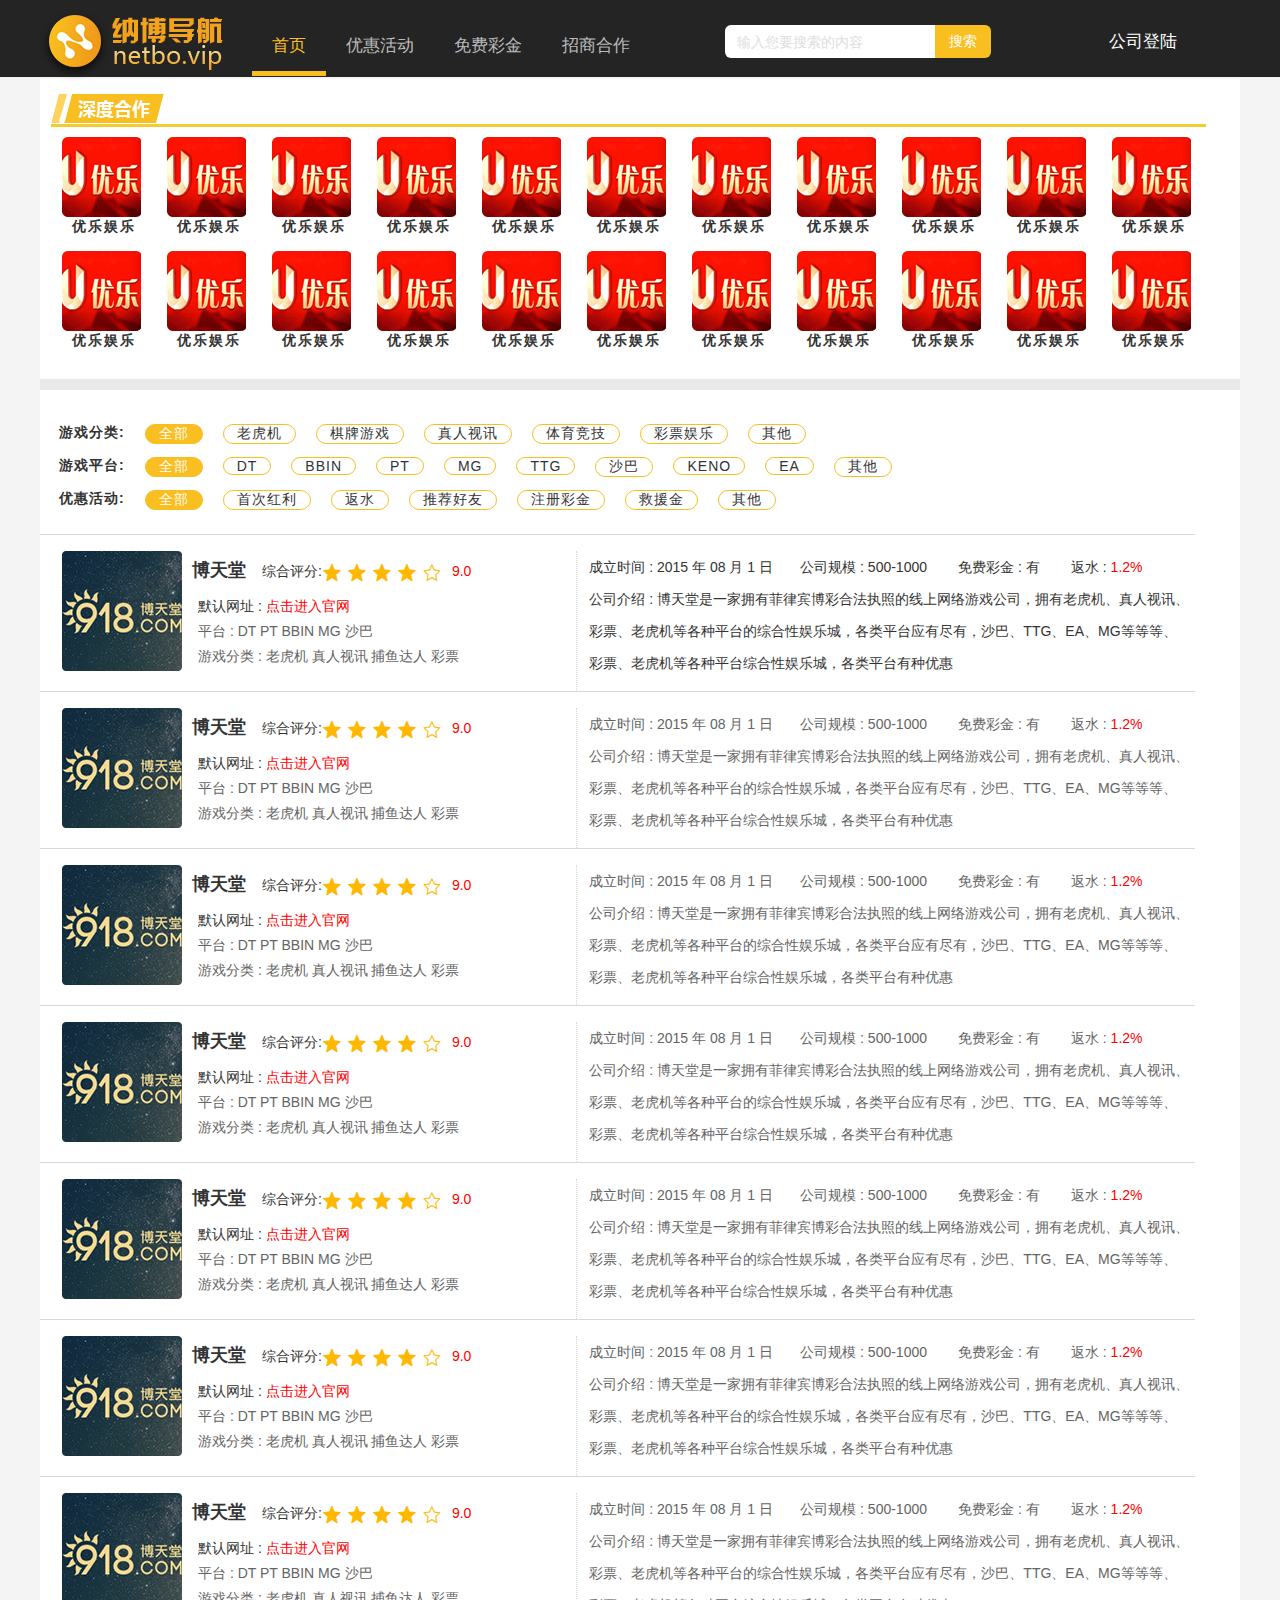
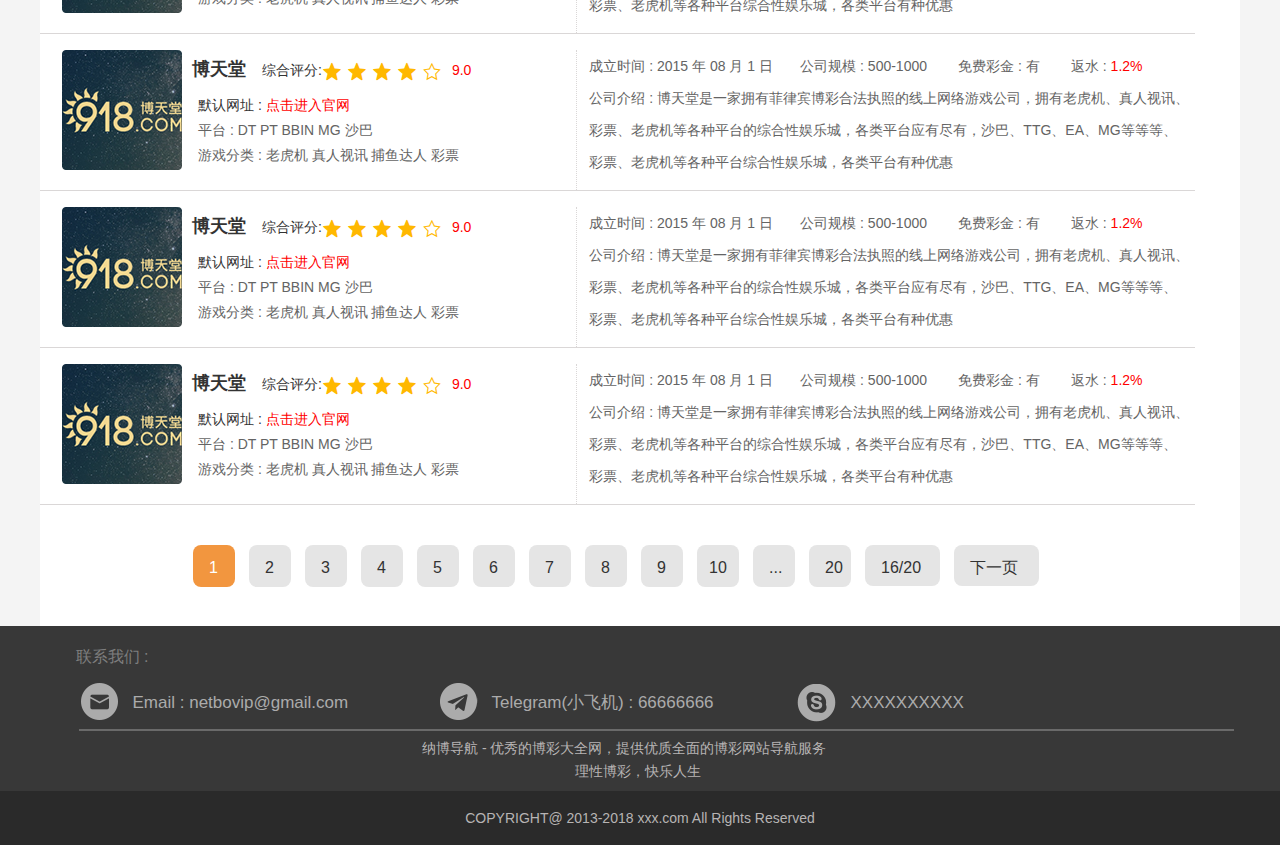
<file: index.html>
<!DOCTYPE html>
<html lang="en">
<head>
    <meta charset="UTF-8">
    <title>Title</title>
    <meta charset="UTF-8">
    <title>Title</title>
    <link rel="stylesheet" href="css/index.css">
    <link rel="stylesheet" href="css/layui/css/layui.css">
    <script type="text/javascript" src="css/layui/layui.all.js"></script>
    <script type="text/javascript" src="css/layer/layer.js"></script>
    <script type="text/javascript" src="js/jquery.min.js"></script>
    <link rel="stylesheet" href="css/jquery-ui.css">
    <script type="text/javascript" src="js/jquery-ui.min.js"></script>
    <script type="text/javascript" src="js/jquery.cookie.js"></script>
    <script type="text/javascript" src="js/common.js"></script>
</head>

<body>
<div class="header">
    <div class="headerContainer">
        <img src="img/logo.png" alt="">
        <div class="loginMenu"><a href="">
            <span style="color:#ffffff"  >
            </span>
        </a>
        </div>
        <button style="float:right;margin-top:30px;margin-right:2px;color:#ffffff;border:none;background-color:#242424;font-size:17px;cursor: pointer" id="login">
            公司登陆&nbsp&nbsp&nbsp&nbsp&nbsp&nbsp&nbsp&nbsp&nbsp&nbsp&nbsp&nbsp&nbsp
        </button>
        <div class="searchList">
            <input type="text" class="searchMessage" placeholder="输入您要搜索的内容" id="autocomplete" >
            <button type="submit" class="submit" value="" id="search"><a href="Search.html" style="color:#ffffff">搜索</a></button>
            <!--<span class="search" >搜索</span>-->
        </div>
        <div class="headerNav">
            <ul class="layui-nav" lay-filter="" style="width:600px;margin-right:12px;">
                <li class="layui-nav-item layui-this"><a href="" style="color:#f9be20" >首页</a></li>
                <li class="layui-nav-item "><a href="Promotion.html" >优惠活动</a></li>
                <li class="layui-nav-item"><a href="freeActive.html" >免费彩金</a></li>
                <li class="layui-nav-item">
                    <a href="businessCooperation.html" >招商合作</a>
                </li>
            </ul>
        </div>
    </div>
</div>
<div class="topDiv"></div>
<div class="container">
    <div class="containerTop">
        <div class="containerTopHeader">
            <img src="img/corSD.png" alt="">
        </div>
        <div class="containerTopImg">
            <ul class="topImg">
                <li>
                    <a href="#">
                        <div class="topImgPiece">
                            <img src="img/youle.png" alt="">
                            <span><b>优乐娱乐</b></span>
                        </div>
                    </a>
                </li>

                <li>
                    <a href="#">
                        <div class="topImgPiece">
                            <img src="img/youle.png" alt="">
                            <span><b>优乐娱乐</b></span>
                        </div>
                    </a>
                </li>
                <li>
                    <a href="#">
                        <div class="topImgPiece">
                            <img src="img/youle.png" alt="">
                            <span><b>优乐娱乐</b></span>
                        </div>
                    </a>
                </li>
                <li>
                    <a href="#">
                        <div class="topImgPiece">
                            <img src="img/youle.png" alt="">
                            <span><b>优乐娱乐</b></span>
                        </div>
                    </a>
                </li>
                <li>
                    <a href="#">
                        <div class="topImgPiece">
                            <img src="img/youle.png" alt="">
                            <span><b>优乐娱乐</b></span>
                        </div>
                    </a>
                </li>
                <li>
                    <a href="#">
                        <div class="topImgPiece">
                            <img src="img/youle.png" alt="">
                            <span><b>优乐娱乐</b></span>
                        </div>
                    </a>
                </li>
                <li>
                    <a href="#">
                        <div class="topImgPiece">
                            <img src="img/youle.png" alt="">
                            <span><b>优乐娱乐</b></span>
                        </div>
                    </a>
                </li>
                <li>
                    <a href="#">
                        <div class="topImgPiece">
                            <img src="img/youle.png" alt="">
                            <span><b>优乐娱乐</b></span>
                        </div>
                    </a>
                </li>
                <li>
                    <a href="#">
                        <div class="topImgPiece">
                            <img src="img/youle.png" alt="">
                            <span><b>优乐娱乐</b></span>
                        </div>
                    </a>
                </li>
                <li>
                    <a href="#">
                        <div class="topImgPiece">
                            <img src="img/youle.png" alt="">
                            <span><b>优乐娱乐</b></span>
                        </div>
                    </a>
                </li>
                <li>
                    <a href="#">
                        <div class="topImgPiece">
                            <img src="img/youle.png" alt="">
                            <span><b>优乐娱乐</b></span>
                        </div>
                    </a>
                </li>
            </ul>
            <ul class="topImg">
                <li>
                    <a href="#">
                        <div class="topImgPiece">
                            <img src="img/youle.png" alt="">
                            <span><b>优乐娱乐</b></span>
                        </div>
                    </a>
                </li>

                <li>
                    <a href="#">
                        <div class="topImgPiece">
                            <img src="img/youle.png" alt="">
                            <span><b>优乐娱乐</b></span>
                        </div>
                    </a>
                </li>
                <li>
                    <a href="#">
                        <div class="topImgPiece">
                            <img src="img/youle.png" alt="">
                            <span><b>优乐娱乐</b></span>
                        </div>
                    </a>
                </li>
                <li>
                    <a href="#">
                        <div class="topImgPiece">
                            <img src="img/youle.png" alt="">
                            <span><b>优乐娱乐</b></span>
                        </div>
                    </a>
                </li>
                <li>
                    <a href="#">
                        <div class="topImgPiece">
                            <img src="img/youle.png" alt="">
                            <span><b>优乐娱乐</b></span>
                        </div>
                    </a>
                </li>
                <li>
                    <a href="#">
                        <div class="topImgPiece">
                            <img src="img/youle.png" alt="">
                            <span><b>优乐娱乐</b></span>
                        </div>
                    </a>
                </li>
                <li>
                    <a href="#">
                        <div class="topImgPiece">
                            <img src="img/youle.png" alt="">
                            <span><b>优乐娱乐</b></span>
                        </div>
                    </a>
                </li>
                <li>
                    <a href="#">
                        <div class="topImgPiece">
                            <img src="img/youle.png" alt="">
                            <span><b>优乐娱乐</b></span>
                        </div>
                    </a>
                </li>
                <li>
                    <a href="#">
                        <div class="topImgPiece">
                            <img src="img/youle.png" alt="">
                            <span><b>优乐娱乐</b></span>
                        </div>
                    </a>
                </li>
                <li>
                    <a href="#">
                        <div class="topImgPiece">
                            <img src="img/youle.png" alt="">
                            <span><b>优乐娱乐</b></span>
                        </div>
                    </a>
                </li>
                <li>
                    <a href="#">
                        <div class="topImgPiece">
                            <img src="img/youle.png" alt="">
                            <span><b>优乐娱乐</b></span>
                        </div>
                    </a>
                </li>
            </ul>
        </div>
    </div>
    <div class="padColor"></div>
    <div class="List">
    <div class="kindList">
        <ul class="kindList">
            <li class="">
                <span><b>游戏分类:</b></span>
            </li>
            <li class="allPast">
                <a href="#"><span>全部</span></a>
            </li>
            <a href=""><li class="borderSize"><span>老虎机</span></li></a>
            <a href=""><li class="borderSize"><span>棋牌游戏</span></li></a>
            <a href=""><li class="borderSize"><span>真人视讯</span></li></a>
            <a href=""><li class="borderSize"><span>体育竞技</span></li></a>
            <a href=""><li class="borderSize"><span>彩票娱乐</span></li></a>
            <a href=""><li class="borderSize"><span>其他</span></li></a>
        </ul>

        <div class="kindList">
            <ul class="kindList">
                <li class="">
                    <span><b>游戏平台:</b></span>
                </li>
                <li class="allPast">
                    <a href="#"><span>全部</span></a>
                </li>
                <a href=""><li class="borderSize"><span>DT</span></li></a>
                <a href=""><li class="borderSize"><span>BBIN</span></li></a>
                <a href=""><li class="borderSize"><span>PT</span></li></a>
                <a href=""><li class="borderSize"><span>MG</span></li></a>
                <a href=""><li class="borderSize"><span>TTG</span></li></a>
                <a href=""><li class="borderSize"><span>沙巴</span></li></a>
                <a href=""><li class="borderSize"><span>KENO</span></li></a>
                <a href=""><li class="borderSize"><span>EA</span></li></a>
                <a href=""><li class="borderSize"><span>其他</span></li></a>
            </ul>
        </div>
        <div class="kindList">
            <ul class="kindList">
                <li class="">
                    <span><b>优惠活动: </b></span>
                </li>
                <li class="allPast">
                    <a href="#"><span>全部</span></a>
                </li>
                <a href=""><li class="borderSize"><span>首次红利</span></li></a>
                <a href=""><li class="borderSize"><span>返水</span></li></a>
                <a href=""><li class="borderSize"><span>推荐好友</span></li></a>
                <a href=""><li class="borderSize"><span>注册彩金</span></li></a>
                <a href=""><li class="borderSize"><span>救援金</span></li></a>
                <a href=""><li class="borderSize"><span>其他</span></li></a>
            </ul>
        </div>
    </div>
    </div>
    <div class="containerWrap">
        <div class="fixDiv">
            <div class="rightMix">
                <a href="">
                    <p>成立时间 : 2015 年 08 月 1 日&nbsp&nbsp&nbsp&nbsp &nbsp 公司规模 : 500-1000&nbsp &nbsp &nbsp &nbsp 免费彩金 : 有&nbsp &nbsp &nbsp &nbsp 返水 : <span style="color:red">1.2%</span></p>
                    <p>公司介绍 : 博天堂是一家拥有菲律宾博彩合法执照的线上网络游戏公司，拥有老虎机、真人视讯、</p>
                    <p>彩票、老虎机等各种平台的综合性娱乐城，各类平台应有尽有，沙巴、TTG、EA、MG等等等、</p>
                    <p>彩票、老虎机等各种平台综合性娱乐城，各类平台有种优惠</p>
                </a>

            </div>
            <a href="componyDetails.html">
            <div class="leftMix">
                <div class="docBO">
                    <ul class="docBO">
                        <li>
                            <span><b class="boTT">博天堂</b></span><span class="pingFen">综合评分:<div id="test1"></div><span style="color:red">9.0</span></span>
                        </li>
                        <li class="">
                            <span>默认网址 : </span><span class="cliWeb"><a href="#" style="color:red">点击进入官网</a></span>
                        </li>
                        <li class="">
                            <span>平台 : </span><span>DT PT BBIN MG 沙巴</span>
                        </li>
                        <li class="">
                            <span>游戏分类 : </span><span>老虎机 真人视讯 捕鱼达人 彩票</span>
                        </li>
                    </ul>
                </div>
                <div class="fixImg">
                    <img src="img/botiantang.png" alt="">
                </div>
            </div>
            </a>
        </div>
        <a href="componyDetails.html">
        <div class="fixDiv">
            <div class="rightMix">
                <p>成立时间 : 2015 年 08 月 1 日&nbsp&nbsp&nbsp&nbsp &nbsp 公司规模 : 500-1000&nbsp &nbsp &nbsp &nbsp 免费彩金 : 有&nbsp &nbsp &nbsp &nbsp 返水 : <span style="color:red">1.2%</span></p>
                <p>公司介绍 : 博天堂是一家拥有菲律宾博彩合法执照的线上网络游戏公司，拥有老虎机、真人视讯、</p>
                <p>彩票、老虎机等各种平台的综合性娱乐城，各类平台应有尽有，沙巴、TTG、EA、MG等等等、</p>
                <p>彩票、老虎机等各种平台综合性娱乐城，各类平台有种优惠</p>
            </div>
            <div class="leftMix">
                <div class="docBO">
                    <ul class="docBO">
                        <li>
                            <span><b class="boTT">博天堂</b></span><span class="pingFen">综合评分:<div id="test2"></div><span style="color:red">9.0</span></span>
                        </li>
                        <li class="">
                            <span>默认网址 : </span><span class="cliWeb"><a href="#" style="color:red">点击进入官网</a></span>
                        </li>
                        <li class="">
                            <span>平台 : </span><span>DT PT BBIN MG 沙巴</span>
                        </li>
                        <li class="">
                            <span>游戏分类 : </span><span>老虎机 真人视讯 捕鱼达人 彩票</span>
                        </li>
                    </ul>
                </div>
                <div class="fixImg">
                    <img src="img/botiantang.png" alt="">
                </div>
            </div>
        </div>
        </a>
        <a href="componyDetails.html">
        <div class="fixDiv">
            <div class="rightMix">
                <p>成立时间 : 2015 年 08 月 1 日&nbsp&nbsp&nbsp&nbsp &nbsp 公司规模 : 500-1000&nbsp &nbsp &nbsp &nbsp 免费彩金 : 有&nbsp &nbsp &nbsp &nbsp 返水 : <span style="color:red">1.2%</span></p>
                <p>公司介绍 : 博天堂是一家拥有菲律宾博彩合法执照的线上网络游戏公司，拥有老虎机、真人视讯、</p>
                <p>彩票、老虎机等各种平台的综合性娱乐城，各类平台应有尽有，沙巴、TTG、EA、MG等等等、</p>
                <p>彩票、老虎机等各种平台综合性娱乐城，各类平台有种优惠</p>
            </div>
            <div class="leftMix">
                <div class="docBO">
                    <ul class="docBO">
                        <li>
                            <span><b class="boTT">博天堂</b></span><span class="pingFen">综合评分:<div id="test3"></div><span style="color:red">9.0</span></span>
                        </li>
                        <li class="">
                            <span>默认网址 : </span><span class="cliWeb"><a href="#" style="color:red">点击进入官网</a></span>
                        </li>
                        <li class="">
                            <span>平台 : </span><span>DT PT BBIN MG 沙巴</span>
                        </li>
                        <li class="">
                            <span>游戏分类 : </span><span>老虎机 真人视讯 捕鱼达人 彩票</span>
                        </li>
                    </ul>
                </div>
                <div class="fixImg">
                    <img src="img/botiantang.png" alt="">
                </div>
            </div>
        </div>
        </a>
        <a href="componyDetails.html">
        <div class="fixDiv">
            <div class="rightMix">
                <p>成立时间 : 2015 年 08 月 1 日&nbsp&nbsp&nbsp&nbsp &nbsp 公司规模 : 500-1000&nbsp &nbsp &nbsp &nbsp 免费彩金 : 有&nbsp &nbsp &nbsp &nbsp 返水 : <span style="color:red">1.2%</span></p>
                <p>公司介绍 : 博天堂是一家拥有菲律宾博彩合法执照的线上网络游戏公司，拥有老虎机、真人视讯、</p>
                <p>彩票、老虎机等各种平台的综合性娱乐城，各类平台应有尽有，沙巴、TTG、EA、MG等等等、</p>
                <p>彩票、老虎机等各种平台综合性娱乐城，各类平台有种优惠</p>
            </div>
            <div class="leftMix">
                <div class="docBO">
                    <ul class="docBO">
                        <li>
                            <span><b class="boTT">博天堂</b></span><span class="pingFen">综合评分:<div id="test4"></div><span style="color:red">9.0</span></span>
                        </li>
                        <li class="">
                            <span>默认网址 : </span><span class="cliWeb"><a href="#" style="color:red">点击进入官网</a></span>
                        </li>
                        <li class="">
                            <span>平台 : </span><span>DT PT BBIN MG 沙巴</span>
                        </li>
                        <li class="">
                            <span>游戏分类 : </span><span>老虎机 真人视讯 捕鱼达人 彩票</span>
                        </li>
                    </ul>
                </div>
                <div class="fixImg">
                    <img src="img/botiantang.png" alt="">
                </div>
            </div>
        </div>
        </a>
        <a href="componyDetails.html">
        <div class="fixDiv">
            <div class="rightMix">
                <p>成立时间 : 2015 年 08 月 1 日&nbsp&nbsp&nbsp&nbsp &nbsp 公司规模 : 500-1000&nbsp &nbsp &nbsp &nbsp 免费彩金 : 有&nbsp &nbsp &nbsp &nbsp 返水 : <span style="color:red">1.2%</span></p>
                <p>公司介绍 : 博天堂是一家拥有菲律宾博彩合法执照的线上网络游戏公司，拥有老虎机、真人视讯、</p>
                <p>彩票、老虎机等各种平台的综合性娱乐城，各类平台应有尽有，沙巴、TTG、EA、MG等等等、</p>
                <p>彩票、老虎机等各种平台综合性娱乐城，各类平台有种优惠</p>
            </div>
            <div class="leftMix">
                <div class="docBO">
                    <ul class="docBO">
                        <li>
                            <span><b class="boTT">博天堂</b></span><span class="pingFen">综合评分:<div id="test5"></div><span style="color:red">9.0</span></span>
                        </li>
                        <li class="">
                            <span>默认网址 : </span><span class="cliWeb"><a href="#" style="color:red">点击进入官网</a></span>
                        </li>
                        <li class="">
                            <span>平台 : </span><span>DT PT BBIN MG 沙巴</span>
                        </li>
                        <li class="">
                            <span>游戏分类 : </span><span>老虎机 真人视讯 捕鱼达人 彩票</span>
                        </li>
                    </ul>
                </div>
                <div class="fixImg">
                    <img src="img/botiantang.png" alt="">
                </div>
            </div>
        </div>
        </a>
        <a href="componyDetails.html">
        <div class="fixDiv">
            <div class="rightMix">
                <p>成立时间 : 2015 年 08 月 1 日&nbsp&nbsp&nbsp&nbsp &nbsp 公司规模 : 500-1000&nbsp &nbsp &nbsp &nbsp 免费彩金 : 有&nbsp &nbsp &nbsp &nbsp 返水 : <span style="color:red">1.2%</span></p>
                <p>公司介绍 : 博天堂是一家拥有菲律宾博彩合法执照的线上网络游戏公司，拥有老虎机、真人视讯、</p>
                <p>彩票、老虎机等各种平台的综合性娱乐城，各类平台应有尽有，沙巴、TTG、EA、MG等等等、</p>
                <p>彩票、老虎机等各种平台综合性娱乐城，各类平台有种优惠</p>
            </div>
            <div class="leftMix">
                <div class="docBO">
                    <ul class="docBO">
                        <li>
                            <span><b class="boTT">博天堂</b></span><span class="pingFen">综合评分:<div id="test6"></div><span style="color:red">9.0</span></span>
                        </li>
                        <li class="">
                            <span>默认网址 : </span><span class="cliWeb"><a href="#" style="color:red">点击进入官网</a></span>
                        </li>
                        <li class="">
                            <span>平台 : </span><span>DT PT BBIN MG 沙巴</span>
                        </li>
                        <li class="">
                            <span>游戏分类 : </span><span>老虎机 真人视讯 捕鱼达人 彩票</span>
                        </li>
                    </ul>
                </div>
                <div class="fixImg">
                    <img src="img/botiantang.png" alt="">
                </div>
            </div>
        </div>
        </a>
        <a href="componyDetails.html">
            <div class="fixDiv">
            <div class="rightMix">
                <p>成立时间 : 2015 年 08 月 1 日&nbsp&nbsp&nbsp&nbsp &nbsp 公司规模 : 500-1000&nbsp &nbsp &nbsp &nbsp 免费彩金 : 有&nbsp &nbsp &nbsp &nbsp 返水 : <span style="color:red">1.2%</span></p>
                <p>公司介绍 : 博天堂是一家拥有菲律宾博彩合法执照的线上网络游戏公司，拥有老虎机、真人视讯、</p>
                <p>彩票、老虎机等各种平台的综合性娱乐城，各类平台应有尽有，沙巴、TTG、EA、MG等等等、</p>
                <p>彩票、老虎机等各种平台综合性娱乐城，各类平台有种优惠</p>
            </div>
            <div class="leftMix">
                <div class="docBO">
                    <ul class="docBO">
                        <li>
                            <span><b class="boTT">博天堂</b></span><span class="pingFen">综合评分:<div id="test7"></div><span style="color:red">9.0</span></span>
                        </li>
                        <li class="">
                            <span>默认网址 : </span><span class="cliWeb"><a href="#" style="color:red">点击进入官网</a></span>
                        </li>
                        <li class="">
                            <span>平台 : </span><span>DT PT BBIN MG 沙巴</span>
                        </li>
                        <li class="">
                            <span>游戏分类 : </span><span>老虎机 真人视讯 捕鱼达人 彩票</span>
                        </li>
                    </ul>
                </div>
                <div class="fixImg">
                    <img src="img/botiantang.png" alt="">
                </div>
            </div>
        </div>
        </a>
        <a href="componyDetails.html">
            <div class="fixDiv">
            <div class="rightMix">
                <p>成立时间 : 2015 年 08 月 1 日&nbsp&nbsp&nbsp&nbsp &nbsp 公司规模 : 500-1000&nbsp &nbsp &nbsp &nbsp 免费彩金 : 有&nbsp &nbsp &nbsp &nbsp 返水 : <span style="color:red">1.2%</span></p>
                <p>公司介绍 : 博天堂是一家拥有菲律宾博彩合法执照的线上网络游戏公司，拥有老虎机、真人视讯、</p>
                <p>彩票、老虎机等各种平台的综合性娱乐城，各类平台应有尽有，沙巴、TTG、EA、MG等等等、</p>
                <p>彩票、老虎机等各种平台综合性娱乐城，各类平台有种优惠</p>
            </div>
            <div class="leftMix">
                <div class="docBO">
                    <ul class="docBO">
                        <li>
                            <span><b class="boTT">博天堂</b></span><span class="pingFen">综合评分:<div id="test8"></div><span style="color:red">9.0</span></span>
                        </li>
                        <li class="">
                            <span>默认网址 : </span><span class="cliWeb"><a href="#" style="color:red">点击进入官网</a></span>
                        </li>
                        <li class="">
                            <span>平台 : </span><span>DT PT BBIN MG 沙巴</span>
                        </li>
                        <li class="">
                            <span>游戏分类 : </span><span>老虎机 真人视讯 捕鱼达人 彩票</span>
                        </li>
                    </ul>
                </div>
                <div class="fixImg">
                    <img src="img/botiantang.png" alt="">
                </div>
            </div>
        </div>
        </a>
        <a href="componyDetails.html">
            <div class="fixDiv">
            <div class="rightMix">
                <p>成立时间 : 2015 年 08 月 1 日&nbsp&nbsp&nbsp&nbsp &nbsp 公司规模 : 500-1000&nbsp &nbsp &nbsp &nbsp 免费彩金 : 有&nbsp &nbsp &nbsp &nbsp 返水 : <span style="color:red">1.2%</span></p>
                <p>公司介绍 : 博天堂是一家拥有菲律宾博彩合法执照的线上网络游戏公司，拥有老虎机、真人视讯、</p>
                <p>彩票、老虎机等各种平台的综合性娱乐城，各类平台应有尽有，沙巴、TTG、EA、MG等等等、</p>
                <p>彩票、老虎机等各种平台综合性娱乐城，各类平台有种优惠</p>
            </div>
            <div class="leftMix">
                <div class="docBO">
                    <ul class="docBO">
                        <li>
                            <span><b class="boTT">博天堂</b></span><span class="pingFen">综合评分:<div id="test9"></div><span style="color:red">9.0</span></span>
                        </li>
                        <li class="">
                            <span>默认网址 : </span><span class="cliWeb"><a href="#" style="color:red">点击进入官网</a></span>
                        </li>
                        <li class="">
                            <span>平台 : </span><span>DT PT BBIN MG 沙巴</span>
                        </li>
                        <li class="">
                            <span>游戏分类 : </span><span>老虎机 真人视讯 捕鱼达人 彩票</span>
                        </li>
                    </ul>
                </div>
                <div class="fixImg">
                    <img src="img/botiantang.png" alt="">
                </div>
            </div>
        </div>
        </a>
        <a href="componyDetails.html">
            <div class="fixDiv">
            <div class="rightMix">
                <p>成立时间 : 2015 年 08 月 1 日&nbsp&nbsp&nbsp&nbsp &nbsp 公司规模 : 500-1000&nbsp &nbsp &nbsp &nbsp 免费彩金 : 有&nbsp &nbsp &nbsp &nbsp 返水 : <span style="color:red">1.2%</span></p>
                <p>公司介绍 : 博天堂是一家拥有菲律宾博彩合法执照的线上网络游戏公司，拥有老虎机、真人视讯、</p>
                <p>彩票、老虎机等各种平台的综合性娱乐城，各类平台应有尽有，沙巴、TTG、EA、MG等等等、</p>
                <p>彩票、老虎机等各种平台综合性娱乐城，各类平台有种优惠</p>
            </div>
            <div class="leftMix">
                <div class="docBO">
                    <ul class="docBO">
                        <li>
                            <span><b class="boTT">博天堂</b></span><span class="pingFen">综合评分:<div id="test10"></div><span style="color:red">9.0</span></span>
                        </li>
                        <li class="">
                            <span>默认网址 : </span><span class="cliWeb"><a href="#" style="color:red">点击进入官网</a></span>
                        </li>
                        <li class="">
                            <span>平台 : </span><span>DT PT BBIN MG 沙巴</span>
                        </li>
                        <li class="">
                            <span>游戏分类 : </span><span>老虎机 真人视讯 捕鱼达人 彩票</span>
                        </li>
                    </ul>
                </div>
                <div class="fixImg">
                    <img src="img/botiantang.png" alt="">
                </div>
            </div>
        </div>
        </a>
        <div class="pageDiv">
            <div class="page">
                <div class="pageAll">
                    <div class="holdPiece">
                        <ul class="holdPiece">
                            <li class="firstPage">
                                <a href="#">1</a>
                            </li>
                            <li>
                                <a href="#">2</a>
                            </li>
                            <li>
                                <a href="#">3</a>
                            </li>
                            <li>
                                <a href="#">4</a>
                            </li>
                            <li>
                                <a href="#">5</a>
                            </li>
                            <li>
                                <a href="#">6</a>
                            </li>
                            <li>
                                <a href="#">7</a>
                            </li>
                            <li>
                                <a href="#">8</a>
                            </li>
                            <li>
                                <a href="#">9</a>
                            </li>
                            <li>
                                <a href="#" style="padding:12px">10</a>
                            </li>
                            <li>
                                <a href="#">...</a>
                            </li>
                            <li>
                                <a href="#">20</a>
                            </li>
                            <li style="width:75px;height:41px;float:left">
                                <a href="#">16/20</a>
                            </li>
                            <li style="width:85px;height:41px;float:left">
                                <a href="#">下一页</a>
                            </li>
                        </ul>
                    </div>
            </div>
            </div>
        </div>
    </div>
</div>
    <div class="footer">
        <div class="contantDiv">
            <div class="contact">
                <div class="contactUs" >联系我们 :</div>
                <div class="contactWay" style="color:#7e7e7e ;width:1181px;height:49px;margin-left:16px;">
                    <ul class="wayLine" id="wayLine">
                        <li>
                            <div class="email">
                                <a class="cate1" href="https://accounts.google.com/signin/v2/identifier?passive=1209600&continue=https%3A%2F%2Faccounts.google.com%2FManageAccount&followup=https%3A%2F%2Faccounts.google.com%2FManageAccount&flowName=GlifWebSignIn&flowEntry=ServiceLogin"></a>
                            </div>
                         <!--   <img src="" alt="" style="float:left;margin-top:11px;" class="emailGrey">
                            <img src="" alt="" style="float:left;margin-top:11px;" class="emailLight">-->
                            <span>Email : netbovip@gmail.com</span>
                        </li>
                        <li>
                            <div class="teligram">
                                <a class="" href="https://desktop.telegram.org/"></a>
                            </div>
                            <span>Telegram(小飞机) : 66666666</span>
                        </li>
                        <li>
                            <div class="skype">
                                <a class="" href="https://login.live.com/login.srf?wa=wsignin1.0&rpsnv=13&ct=1538982105&rver=6.5.6509.0&wp=MBI_SSL&wreply=https:%2F%2Fanswers.microsoft.com%2Fzh-hans%2Fsite%2Fcompletesignin%3Fsilent%3DFalse%26returnUrl%3Dhttps%253A%252F%252Fanswers.microsoft.com%252Fzh-hans%252Fmsoffice%252Fforum%252Fmsoffice_sfb-mso_other-mso_o365b%252Fskype%2525E7%252599%2525BB%2525E5%2525BD%252595%252Feb85d6ea-09fa-491f-a3c9-5d1fb30ece5d&id=273572&aadredir=1"></a>
                            </div>
                            <span>XXXXXXXXXX</span>
                        </li>
                    </ul>
                </div>
            </div>
            <div class="pro">
                <div class="intro">
                    <h5>
                        纳博导航 - 优秀的博彩大全网，提供优质全面的博彩网站导航服务

                    </h5>
                    <div class="kouHao">
                        <h5>理性博彩，快乐人生</h5>
                    </div>
                </div>
            </div>
        </div>
        <div class="copyRight">
            <div class="disc">
                <p>COPYRIGHT@ 2013-2018  xxx.com All Rights Reserved</p>
            </div>
        </div>
    </div>
<script>
    $$.nebNav();
    $$.autoComplete();
    $$.getCookie();
    $$.login();
    $$.rateValue1();
    $$.rateValue2();
    $$.rateValue3();
    $$.rateValue4();
    $$.rateValue5();
    $$.rateValue6();
    $$.rateValue7();
    $$.rateValue8();
    $$.rateValue9();
    $$.rateValue10();
</script>
</body>
<style>
.layui-layer-ico{
    background:url("img/icont.png");
    width:17px;
    height:15px;
}
    .headerNav>li>a:link{
        color:#333;
    }
    .headerNav>li>a:link{
        color:yellow;
    }
</style>
</html>
</file>
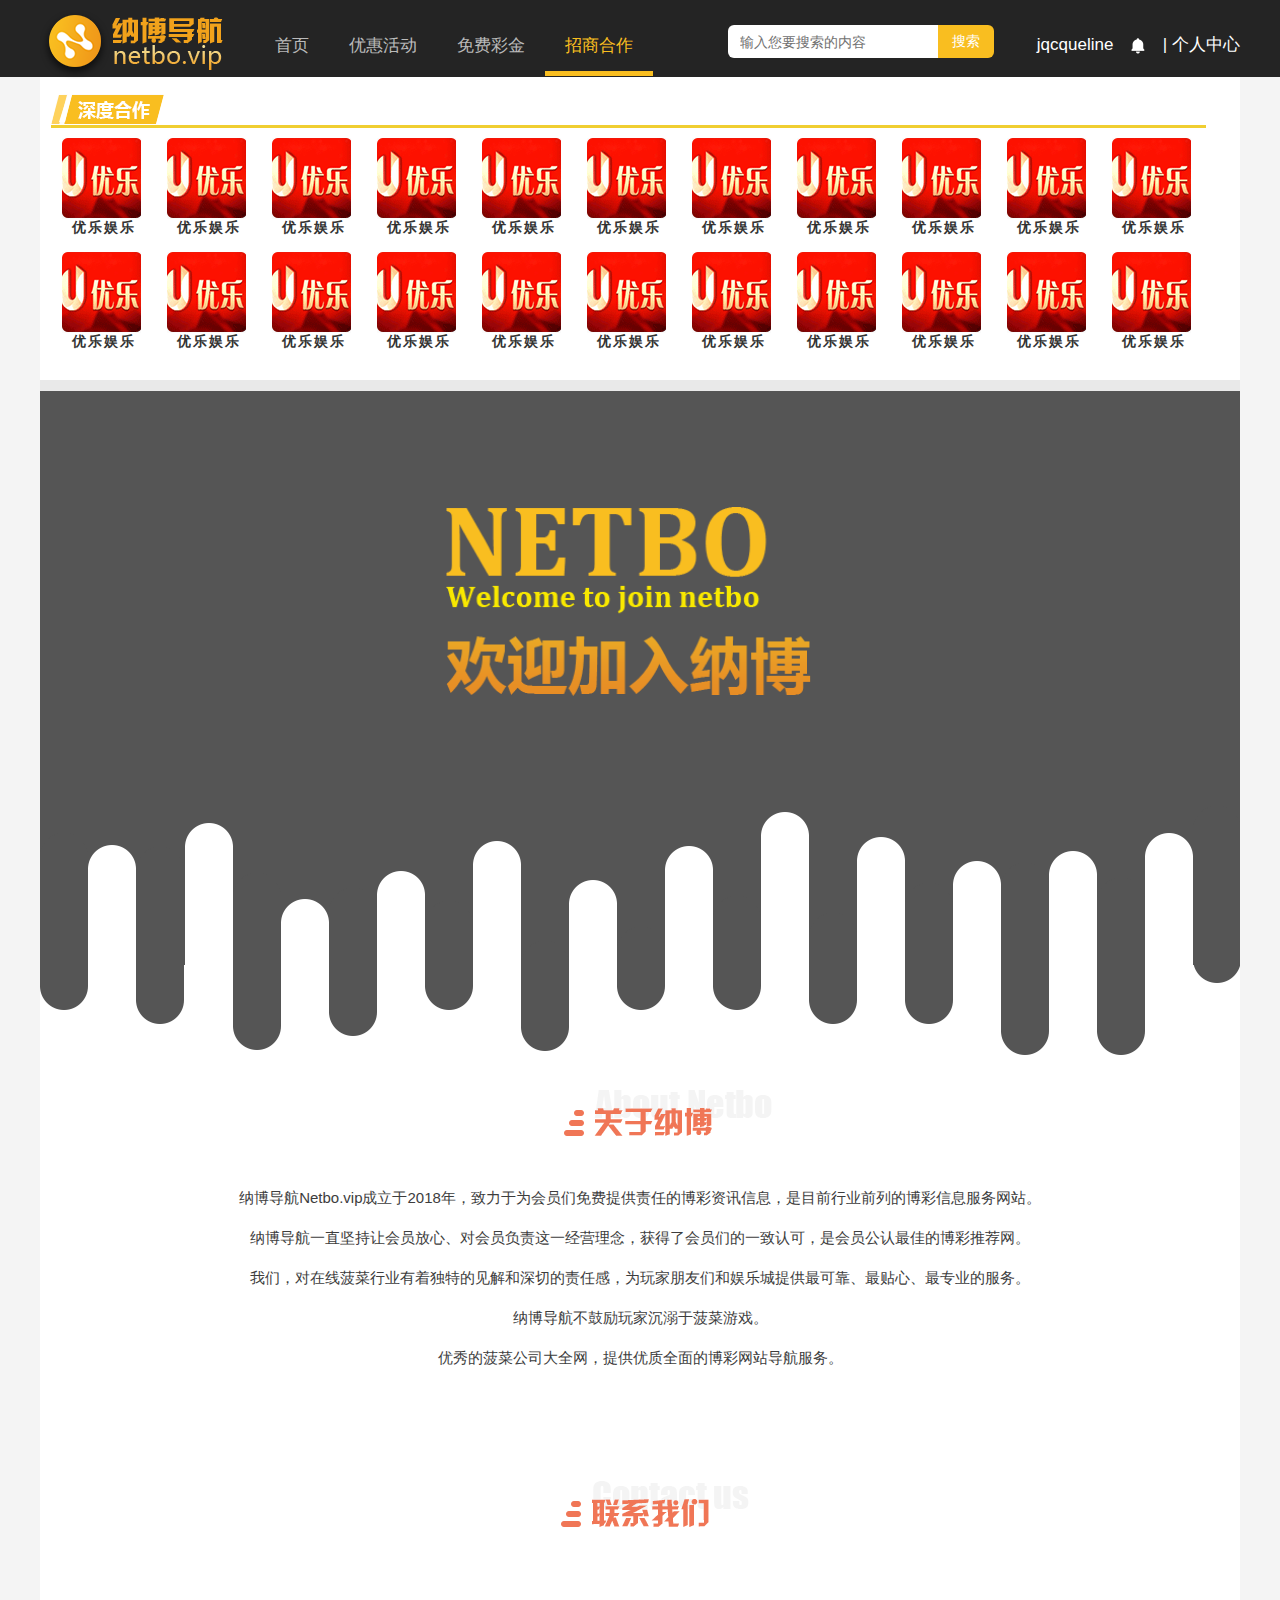
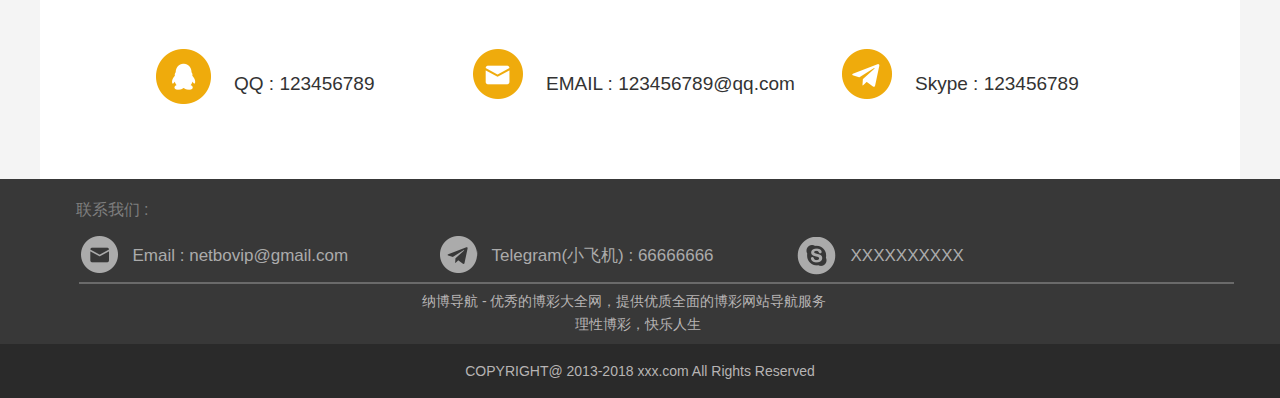
<file: businessCooperation.html>
<!DOCTYPE html>
<html lang="en">
<head>
    <meta charset="UTF-8">
    <title>Title</title>
    <link rel="stylesheet" href="css/index.css">
    <link rel="stylesheet" href="css/personnalCenter.css">
    <link rel="stylesheet" href="css/layui/css/layui.css">
    <link rel="stylesheet" href="css/businessCooperation.css">
    <link rel="stylesheet" href="css/jquery-ui.css">
    <script type="text/javascript" src="css/layui/layui.all.js"></script>
    <script type="text/javascript" src="css/layer/layer.js"></script>
    <script type="text/javascript" src="js/jquery.min.js"></script>
    <script type="text/javascript" src="js/jquery-ui.min.js"></script>
    <script type="text/javascript" src="js/jquery.cookie.js"></script>
    <script type="text/javascript" src="js/common.js"></script>
</head>
<body>
<div class="header">
    <div class="headerContainer">
        <img src="img/logo.png" alt="">
        <div class="loginMenu" style="margin-top: 3px;"><a href="login.html"  ><span style="color:#ffffff">
            <!--公司登陆-->
            <li class="loginMenu">
                <span style="margin-right:13px;">
                    <a href="#">
                        <span style="color:#ffffff">jqcqueline</span>
                    </a>
                    <a href="#">
                        <span style="color:#ffffff">
                        <img src="img/message.png" alt="" style="margin-left:13px;">
                         </span>
                    </a>
                    <span style="margin-left:13px;">|</span>
                </span>
                <a href="personnalCenter.html" ><span style="color:#ffffff">个人中心</span></a>
</li>
        </span></a></div>
        <div class="searchList" style="margin-right: 30px;">
            <input type="text" class="searchMessage" placeholder="输入您要搜索的内容" id="autocomplete">
            <button type="submit" class="submit" value="" id="search"><a href="Search.html" style="color:#ffffff">搜索</a></button>
        </div>
        <div class="headerNav">
            <ul class="layui-nav" lay-filter="" style="width:600px;margin-right:12px;">
                <li class="layui-nav-item"><a href="index.html">首页</a></li>
                <li class="layui-nav-item "><a href="Promotion.html" >优惠活动</a></li>
                <li class="layui-nav-item"><a href="freeActive.html" >免费彩金</a></li>
                <li class="layui-nav-item layui-this">
                    <a href="businessCooperation.html"  style="color:#f9be20" >招商合作</a>
                </li>
            </ul>
        </div>
    </div>
</div>
<!--<div class="divContent"></div>-->
<div class="container">
    <div style="height:80px;"></div>
    <div class="containerTop">
        <div class="containerTopHeader">
            <img src="img/corSD.png" alt="">
        </div>
        <div class="containerTopImg">
            <ul class="topImg">
                <li>
                    <a href="#">
                        <div class="topImgPiece">
                            <img src="img/youle.png" alt="">
                            <span><b>优乐娱乐</b></span>
                        </div>
                    </a>
                </li>

                <li>
                    <a href="#">
                        <div class="topImgPiece">
                            <img src="img/youle.png" alt="">
                            <span><b>优乐娱乐</b></span>
                        </div>
                    </a>
                </li>
                <li>
                    <a href="#">
                        <div class="topImgPiece">
                            <img src="img/youle.png" alt="">
                            <span><b>优乐娱乐</b></span>
                        </div>
                    </a>
                </li>
                <li>
                    <a href="#">
                        <div class="topImgPiece">
                            <img src="img/youle.png" alt="">
                            <span><b>优乐娱乐</b></span>
                        </div>
                    </a>
                </li>
                <li>
                    <a href="#">
                        <div class="topImgPiece">
                            <img src="img/youle.png" alt="">
                            <span><b>优乐娱乐</b></span>
                        </div>
                    </a>
                </li>
                <li>
                    <a href="#">
                        <div class="topImgPiece">
                            <img src="img/youle.png" alt="">
                            <span><b>优乐娱乐</b></span>
                        </div>
                    </a>
                </li>
                <li>
                    <a href="#">
                        <div class="topImgPiece">
                            <img src="img/youle.png" alt="">
                            <span><b>优乐娱乐</b></span>
                        </div>
                    </a>
                </li>
                <li>
                    <a href="#">
                        <div class="topImgPiece">
                            <img src="img/youle.png" alt="">
                            <span><b>优乐娱乐</b></span>
                        </div>
                    </a>
                </li>
                <li>
                    <a href="#">
                        <div class="topImgPiece">
                            <img src="img/youle.png" alt="">
                            <span><b>优乐娱乐</b></span>
                        </div>
                    </a>
                </li>
                <li>
                    <a href="#">
                        <div class="topImgPiece">
                            <img src="img/youle.png" alt="">
                            <span><b>优乐娱乐</b></span>
                        </div>
                    </a>
                </li>
                <li>
                    <a href="#">
                        <div class="topImgPiece">
                            <img src="img/youle.png" alt="">
                            <span><b>优乐娱乐</b></span>
                        </div>
                    </a>
                </li>
            </ul>
            <ul class="topImg">
                <li>
                    <a href="#">
                        <div class="topImgPiece">
                            <img src="img/youle.png" alt="">
                            <span><b>优乐娱乐</b></span>
                        </div>
                    </a>
                </li>

                <li>
                    <a href="#">
                        <div class="topImgPiece">
                            <img src="img/youle.png" alt="">
                            <span><b>优乐娱乐</b></span>
                        </div>
                    </a>
                </li>
                <li>
                    <a href="#">
                        <div class="topImgPiece">
                            <img src="img/youle.png" alt="">
                            <span><b>优乐娱乐</b></span>
                        </div>
                    </a>
                </li>
                <li>
                    <a href="#">
                        <div class="topImgPiece">
                            <img src="img/youle.png" alt="">
                            <span><b>优乐娱乐</b></span>
                        </div>
                    </a>
                </li>
                <li>
                    <a href="#">
                        <div class="topImgPiece">
                            <img src="img/youle.png" alt="">
                            <span><b>优乐娱乐</b></span>
                        </div>
                    </a>
                </li>
                <li>
                    <a href="#">
                        <div class="topImgPiece">
                            <img src="img/youle.png" alt="">
                            <span><b>优乐娱乐</b></span>
                        </div>
                    </a>
                </li>
                <li>
                    <a href="#">
                        <div class="topImgPiece">
                            <img src="img/youle.png" alt="">
                            <span><b>优乐娱乐</b></span>
                        </div>
                    </a>
                </li>
                <li>
                    <a href="#">
                        <div class="topImgPiece">
                            <img src="img/youle.png" alt="">
                            <span><b>优乐娱乐</b></span>
                        </div>
                    </a>
                </li>
                <li>
                    <a href="#">
                        <div class="topImgPiece">
                            <img src="img/youle.png" alt="">
                            <span><b>优乐娱乐</b></span>
                        </div>
                    </a>
                </li>
                <li>
                    <a href="#">
                        <div class="topImgPiece">
                            <img src="img/youle.png" alt="">
                            <span><b>优乐娱乐</b></span>
                        </div>
                    </a>
                </li>
                <li>
                    <a href="#">
                        <div class="topImgPiece">
                            <img src="img/youle.png" alt="">
                            <span><b>优乐娱乐</b></span>
                        </div>
                    </a>
                </li>
            </ul>
        </div>
    </div>
    <div class="padColor"></div>
    <div class="backgroundTop">
        <div class="netBoCont">
            <img src="img/NETBO.png" alt="">
        </div>
    <div class="backgroundImg"></div>
    </div>
    <div class="aboutNETBO">
        <div class="aboutNETBOImg">
            <img src="img/aboutNETBO.png" alt="">
        </div>
        <div class="aboutNETBOCont">
            <p>纳博导航Netbo.vip成立于2018年，致力于为会员们免费提供责任的博彩资讯信息，是目前行业前列的博彩信息服务网站。</p>
            <p>纳博导航一直坚持让会员放心、对会员负责这一经营理念，获得了会员们的一致认可，是会员公认最佳的博彩推荐网。</p>
            <p>我们，对在线菠菜行业有着独特的见解和深切的责任感，为玩家朋友们和娱乐城提供最可靠、最贴心、最专业的服务。</p>
            <p>纳博导航不鼓励玩家沉溺于菠菜游戏。</p>
            <p>优秀的菠菜公司大全网，提供优质全面的博彩网站导航服务。</p>
        </div>
    </div>
        <div class="contactAbout">
            <img src="img/contantUs.png" alt="">
        </div>
        <div class="contWay">
            <ul class="contWay">
                <li class="" style=" margin-left:116px;width:308px;">
                    <img src="img/QQ.png" alt="" class="QQ">
                    <span>QQ : 123456789</span>
                </li>
                <li class="EMAIL">
                    <img src="img/Yemail1.png" alt="" class="QQ">
                    <span>EMAIL : 123456789@qq.com</span>
                </li>
                <li>
                    <img src="img/Ytelegram.png" alt="" class="QQ">
                    <span>Skype : 123456789</span>
                </li>
            </ul>
        </div>
</div>
<div class="footer">
    <div class="contantDiv">
        <div class="contact">
            <div class="contactUs" >联系我们 :</div>
            <div class="contactWay" style="color:#7e7e7e ;width:1181px;height:49px;margin-left:16px;">
                <ul class="wayLine" id="wayLine">
                    <li>
                        <div class="email">
                            <a class="cate1" href="https://accounts.google.com/signin/v2/identifier?passive=1209600&continue=https%3A%2F%2Faccounts.google.com%2FManageAccount&followup=https%3A%2F%2Faccounts.google.com%2FManageAccount&flowName=GlifWebSignIn&flowEntry=ServiceLogin"></a>
                        </div>
                        <!--   <img src="" alt="" style="float:left;margin-top:11px;" class="emailGrey">
                           <img src="" alt="" style="float:left;margin-top:11px;" class="emailLight">-->
                        <span>Email : netbovip@gmail.com</span>
                    </li>
                    <li>
                        <div class="teligram">
                            <a class="" href="https://desktop.telegram.org/"></a>
                        </div>
                        <span>Telegram(小飞机) : 66666666</span>
                    </li>
                    <li>
                        <div class="skype">
                            <a class="" href="https://login.live.com/login.srf?wa=wsignin1.0&rpsnv=13&ct=1538982105&rver=6.5.6509.0&wp=MBI_SSL&wreply=https:%2F%2Fanswers.microsoft.com%2Fzh-hans%2Fsite%2Fcompletesignin%3Fsilent%3DFalse%26returnUrl%3Dhttps%253A%252F%252Fanswers.microsoft.com%252Fzh-hans%252Fmsoffice%252Fforum%252Fmsoffice_sfb-mso_other-mso_o365b%252Fskype%2525E7%252599%2525BB%2525E5%2525BD%252595%252Feb85d6ea-09fa-491f-a3c9-5d1fb30ece5d&id=273572&aadredir=1"></a>
                        </div>
                        <span>XXXXXXXXXX</span>
                    </li>
                </ul>
            </div>
        </div>
        <div class="pro">
            <div class="intro">
                <h5>
                    纳博导航 - 优秀的博彩大全网，提供优质全面的博彩网站导航服务

                </h5>
                <div class="kouHao">
                    <h5>理性博彩，快乐人生</h5>
                </div>
            </div>
        </div>
    </div>
    <div class="copyRight">
        <div class="disc">
            <p>COPYRIGHT@ 2013-2018  xxx.com All Rights Reserved</p>
        </div>
    </div>
</div>

<script>
    $$.nebNav();
    $$.autoComplete();
</script>
<style>
    .contWay{
        height:130px;
        margin-top: 122px;
    }
</style>
</body>
</html>
</file>
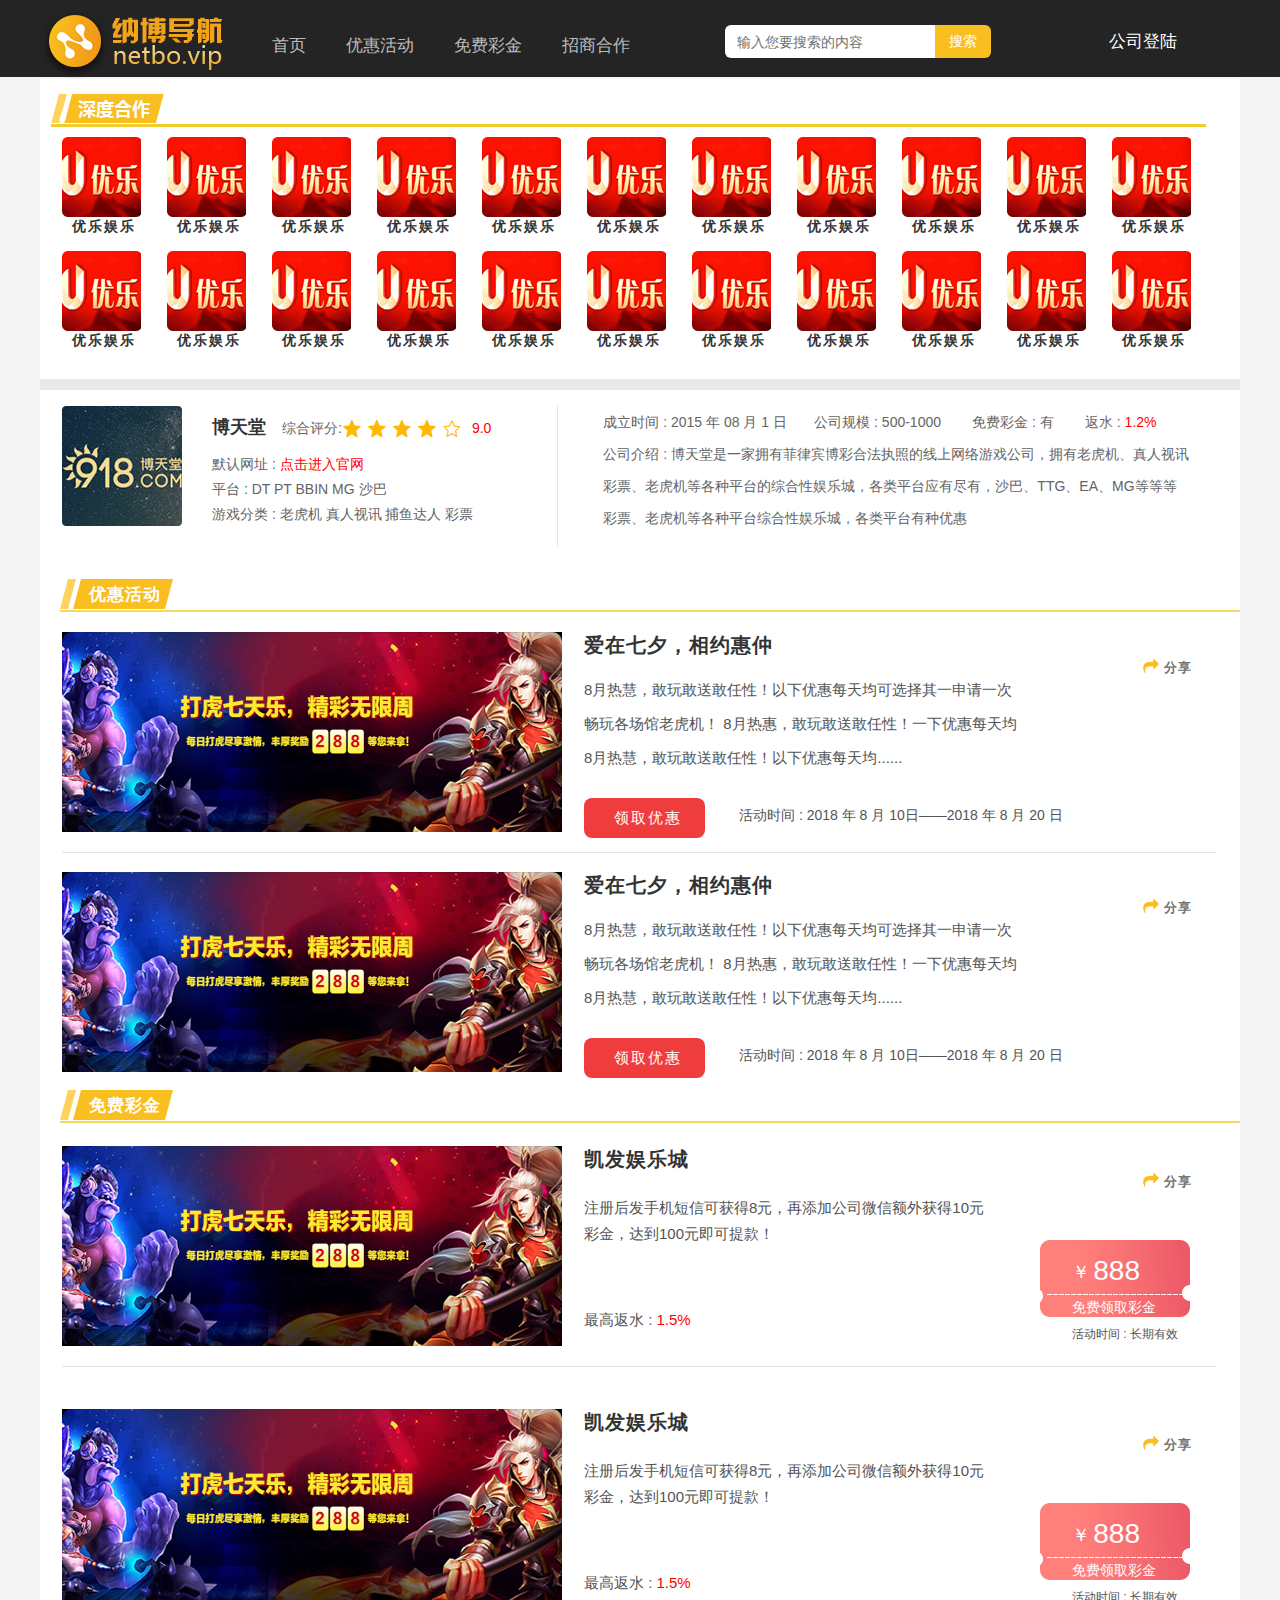
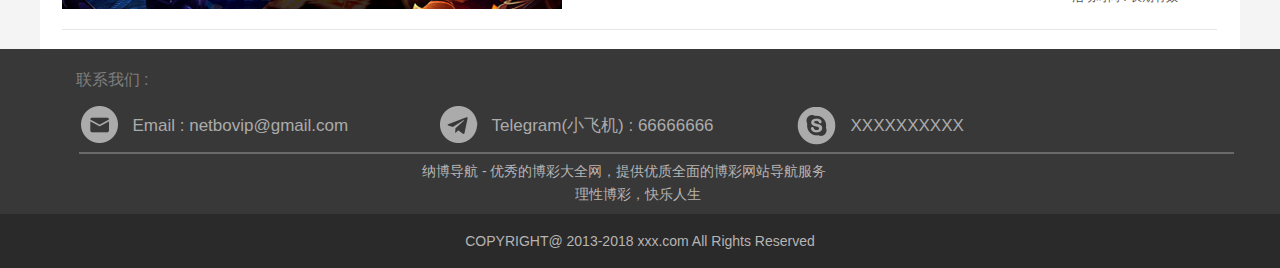
<file: componyDetails.html>
<!DOCTYPE html>
<html lang="en">
<head>
    <meta charset="UTF-8">
    <title>Title</title>
    <meta charset="UTF-8">
    <title>Title</title>
    <link rel="stylesheet" href="css/index.css">
    <link rel="stylesheet" href="css/Promation.css">
    <link rel="stylesheet" href="css/freeActive.css">
    <link rel="stylesheet" href="css/personnalCenter.css">
    <link rel="stylesheet" href="css/layui/css/layui.css">
    <script type="text/javascript" src="css/layui/layui.all.js"></script>
    <script type="text/javascript" src="css/layer/layer.js"></script>
    <script type="text/javascript" src="js/jquery.min.js"></script>
    <link rel="stylesheet" href="css/jquery-ui.css">
    <script type="text/javascript" src="js/clipboard.js"></script>
    <script type="text/javascript" src="js/jquery-ui.min.js"></script>
    <script type="text/javascript" src="js/jquery.cookie.js"></script>
    <script type="text/javascript" src="js/common.js"></script>
</head>

<body>
<div class="header">
    <div class="headerContainer">
        <img src="img/logo.png" alt="">
        <div class="loginMenu"><a href="">
            <span style="color:#ffffff"  >
            </span>
        </a>
        </div>
        <button style="float:right;margin-top:30px;margin-right:2px;color:#ffffff;border:none;background-color:#242424;font-size:17px;cursor: pointer" id="login">
            公司登陆&nbsp&nbsp&nbsp&nbsp&nbsp&nbsp&nbsp&nbsp&nbsp&nbsp&nbsp&nbsp&nbsp
        </button>
        <div class="searchList">
            <input type="text" class="searchMessage" placeholder="输入您要搜索的内容" id="autocomplete" >
            <button type="submit" class="submit" value="" id="search"><a href="Search.html" style="color:#ffffff">搜索</a></button>
            <!--<span class="search" >搜索</span>-->
        </div>
        <div class="headerNav">
            <ul class="layui-nav" lay-filter="" style="width:600px;margin-right:12px;">
                <li class="layui-nav-item "><a href="index.html"  >首页</a></li>
                <li class="layui-nav-item "><a href="Promotion.html" >优惠活动</a></li>
                <li class="layui-nav-item"><a href="freeActive.html" >免费彩金</a></li>
                <li class="layui-nav-item">
                    <a href="businessCooperation.html" >招商合作</a>
                </li>
            </ul>
        </div>
    </div>
</div>
<div class="topDiv"></div>
<div class="container">
    <div class="containerTop">
        <div class="containerTopHeader">
            <img src="img/corSD.png" alt="">
        </div>
        <div class="containerTopImg">
            <ul class="topImg">
                <li>
                    <a href="#">
                        <div class="topImgPiece">
                            <img src="img/youle.png" alt="">
                            <span><b>优乐娱乐</b></span>
                        </div>
                    </a>
                </li>

                <li>
                    <a href="#">
                        <div class="topImgPiece">
                            <img src="img/youle.png" alt="">
                            <span><b>优乐娱乐</b></span>
                        </div>
                    </a>
                </li>
                <li>
                    <a href="#">
                        <div class="topImgPiece">
                            <img src="img/youle.png" alt="">
                            <span><b>优乐娱乐</b></span>
                        </div>
                    </a>
                </li>
                <li>
                    <a href="#">
                        <div class="topImgPiece">
                            <img src="img/youle.png" alt="">
                            <span><b>优乐娱乐</b></span>
                        </div>
                    </a>
                </li>
                <li>
                    <a href="#">
                        <div class="topImgPiece">
                            <img src="img/youle.png" alt="">
                            <span><b>优乐娱乐</b></span>
                        </div>
                    </a>
                </li>
                <li>
                    <a href="#">
                        <div class="topImgPiece">
                            <img src="img/youle.png" alt="">
                            <span><b>优乐娱乐</b></span>
                        </div>
                    </a>
                </li>
                <li>
                    <a href="#">
                        <div class="topImgPiece">
                            <img src="img/youle.png" alt="">
                            <span><b>优乐娱乐</b></span>
                        </div>
                    </a>
                </li>
                <li>
                    <a href="#">
                        <div class="topImgPiece">
                            <img src="img/youle.png" alt="">
                            <span><b>优乐娱乐</b></span>
                        </div>
                    </a>
                </li>
                <li>
                    <a href="#">
                        <div class="topImgPiece">
                            <img src="img/youle.png" alt="">
                            <span><b>优乐娱乐</b></span>
                        </div>
                    </a>
                </li>
                <li>
                    <a href="#">
                        <div class="topImgPiece">
                            <img src="img/youle.png" alt="">
                            <span><b>优乐娱乐</b></span>
                        </div>
                    </a>
                </li>
                <li>
                    <a href="#">
                        <div class="topImgPiece">
                            <img src="img/youle.png" alt="">
                            <span><b>优乐娱乐</b></span>
                        </div>
                    </a>
                </li>
            </ul>
            <ul class="topImg">
                <li>
                    <a href="#">
                        <div class="topImgPiece">
                            <img src="img/youle.png" alt="">
                            <span><b>优乐娱乐</b></span>
                        </div>
                    </a>
                </li>

                <li>
                    <a href="#">
                        <div class="topImgPiece">
                            <img src="img/youle.png" alt="">
                            <span><b>优乐娱乐</b></span>
                        </div>
                    </a>
                </li>
                <li>
                    <a href="#">
                        <div class="topImgPiece">
                            <img src="img/youle.png" alt="">
                            <span><b>优乐娱乐</b></span>
                        </div>
                    </a>
                </li>
                <li>
                    <a href="#">
                        <div class="topImgPiece">
                            <img src="img/youle.png" alt="">
                            <span><b>优乐娱乐</b></span>
                        </div>
                    </a>
                </li>
                <li>
                    <a href="#">
                        <div class="topImgPiece">
                            <img src="img/youle.png" alt="">
                            <span><b>优乐娱乐</b></span>
                        </div>
                    </a>
                </li>
                <li>
                    <a href="#">
                        <div class="topImgPiece">
                            <img src="img/youle.png" alt="">
                            <span><b>优乐娱乐</b></span>
                        </div>
                    </a>
                </li>
                <li>
                    <a href="#">
                        <div class="topImgPiece">
                            <img src="img/youle.png" alt="">
                            <span><b>优乐娱乐</b></span>
                        </div>
                    </a>
                </li>
                <li>
                    <a href="#">
                        <div class="topImgPiece">
                            <img src="img/youle.png" alt="">
                            <span><b>优乐娱乐</b></span>
                        </div>
                    </a>
                </li>
                <li>
                    <a href="#">
                        <div class="topImgPiece">
                            <img src="img/youle.png" alt="">
                            <span><b>优乐娱乐</b></span>
                        </div>
                    </a>
                </li>
                <li>
                    <a href="#">
                        <div class="topImgPiece">
                            <img src="img/youle.png" alt="">
                            <span><b>优乐娱乐</b></span>
                        </div>
                    </a>
                </li>
                <li>
                    <a href="#">
                        <div class="topImgPiece">
                            <img src="img/youle.png" alt="">
                            <span><b>优乐娱乐</b></span>
                        </div>
                    </a>
                </li>
            </ul>
        </div>
    </div>
    <div class="padColor"></div>
    <div class="fixDiv" style="border-bottom:none">
        <div class="rightMix">
            <p>成立时间 : 2015 年 08 月 1 日&nbsp;&nbsp;&nbsp;&nbsp; &nbsp; 公司规模 : 500-1000&nbsp; &nbsp; &nbsp; &nbsp; 免费彩金 : 有&nbsp; &nbsp; &nbsp; &nbsp; 返水 : <span style="color:red">1.2%</span></p>
            <p>公司介绍 : 博天堂是一家拥有菲律宾博彩合法执照的线上网络游戏公司，拥有老虎机、真人视讯</p>
            <p>彩票、老虎机等各种平台的综合性娱乐城，各类平台应有尽有，沙巴、TTG、EA、MG等等等</p>
            <p>彩票、老虎机等各种平台综合性娱乐城，各类平台有种优惠</p>
        </div>
        <div class="leftMix">
            <div class="docBO" style="width:369px">
                <ul class="docBO"style="width:351px;border-right:1px solid rgb(229, 229, 229);
">
                    <li>
                        <span><b class="boTT">博天堂</b></span><span class="pingFen">综合评分:<div id="test1" class="layui-inline"><ul class="layui-rate"><li class="layui-inline"><i class="layui-icon layui-icon-rate-solid"></i></li><li class="layui-inline"><i class="layui-icon layui-icon-rate-solid"></i></li><li class="layui-inline"><i class="layui-icon layui-icon-rate-solid"></i></li><li class="layui-inline"><i class="layui-icon layui-icon-rate-solid"></i></li><li class="layui-inline"><i class="layui-icon layui-icon-rate"></i></li></ul></div><span style="color:red">9.0</span></span>
                    </li>
                    <li class="">
                        <span>默认网址 : </span><span class="cliWeb"><a href="#" style="color:red">点击进入官网</a></span>
                    </li>
                    <li class="">
                        <span>平台 : </span><span>DT PT BBIN MG 沙巴</span>
                    </li>
                    <li class="">
                        <span>游戏分类 : </span><span>老虎机 真人视讯 捕鱼达人 彩票</span>
                    </li>
                </ul>
            </div>
            <div class="fixImg">
                <img src="img/botiantang.png" alt="">
            </div>
        </div>
    </div>
    <span><b  style="color:#ffffff;line-height:24px">添加彩金</b></span>
    <div class="conMesTop" style="margin-top:9px;color:#ffffff;letter-spacing: 1px;font-size:17px;">&nbsp&nbsp&nbsp&nbsp <b style="line-height: 31px">优惠活动</b></div>
    <div class="proContent" style="margin-top:20px;">
        <div class="borderBox">
            <div class="proText">
                <div class="textTitle">
                    <a href=""><p>爱在七夕，相约惠仲</p></a>
                    <span style="color:#737373;float:right;font-size:13px;"><a href="javascript:void(0);" data-clipboard-text="分享链接" style="color:#737373" class="btn_share">分享</a></span>
                    <img src="img/share.png" alt="" style="float:right;">
                </div>
                <div class="textContent">
                    <p>8月热慧，敢玩敢送敢任性！以下优惠每天均可选择其一申请一次</p><br>
                    <p>畅玩各场馆老虎机！  8月热惠，敢玩敢送敢任性！一下优惠每天均</p><br>
                    <p>8月热慧，敢玩敢送敢任性！以下优惠每天均......</p>
                </div>
                <div class="activeTime">活动时间 : 2018 年 8 月 10日——2018 年 8 月 20 日
                    <a href="#" class="hoverSty">
                    </a><div class="rePro" style="float:left;border-radius:8px;width:121px;"><a href="#" class="hoverSty">
                    </a><a href="#"><span style="margin-right:23px;">领取优惠</span></a>
                    </div>


                </div>

            </div>
            <div class="proImg">

            </div>
        </div>
    </div>
    <div class="proContent">
        <div class="borderBox" style="border-bottom:none;">
            <div class="proText">
                <div class="textTitle">
                    <a href=""><p>爱在七夕，相约惠仲</p></a>
                    <span style="color:#737373;float:right;font-size:13px;"><a href="javascript:void(0);" data-clipboard-text="分享链接" style="color:#737373" class="btn_share">分享</a></span>
                    <img src="img/share.png" alt="" style="float:right;">
                </div>
                <div class="textContent">
                    <p>8月热慧，敢玩敢送敢任性！以下优惠每天均可选择其一申请一次</p><br>
                    <p>畅玩各场馆老虎机！  8月热惠，敢玩敢送敢任性！一下优惠每天均</p><br>
                    <p>8月热慧，敢玩敢送敢任性！以下优惠每天均......</p>
                </div>
                <div class="activeTime">活动时间 : 2018 年 8 月 10日——2018 年 8 月 20 日
                    <a href="#" class="hoverSty">
                    </a><div class="rePro" style="float:left;border-radius:8px;width:121px;"><a href="#" class="hoverSty">
                    </a><a href="#"><span style="margin-right:23px;">领取优惠</span></a>
                    </div>


                </div>

            </div>
            <div class="proImg">

            </div>
        </div>
    </div>
    <!--<span><b  style="color:#ffffff;line-height:24px">添加彩金</b></span>-->
    <div class="conMesTop" style="margin-top:-22px;color:#ffffff;letter-spacing: 1px;font-size:17px;border-top:none;">&nbsp&nbsp&nbsp&nbsp <b style="line-height: 31px">免费彩金</b></div>
    <div class="proContent" style="margin-top:23px">
        <div class="borderBox">
            <div class="proImg"></div>
            <div class="proText">
                <div class="textTitle">
                    <a href=""><p>凯发娱乐城</p></a>
                    <span style="color:#737373;float:right;font-size:13px;"><a href="javascript:void(0);" data-clipboard-text="分享链接" style="color:#737373" class="btn_share">分享</a></span>
                    <img src="img/share.png" alt="" style="float:right;">
                </div>
                <a href="" class="freeBous">
                    <div class="freeImgDiv">
                        <span>￥</span> <h1>888</h1>
                        <p>免费领取彩金</p>
                        <!--<img src="img/proTicket.png" alt="" style="float:right">-->
                        <p class="linear" style="padding: 0;line-height: 48px;">活动时间 : 长期有效</p>

                    </div>
                </a>

                <div class="textContent">
                    <ul>
                        <li>注册后发手机短信可获得8元，再添加公司微信额外获得10元</li>
                        <li>彩金，达到100元即可提款！</li>
                    </ul>
                </div>
                <div class="contentBotFix">

                    <div class="" style="float:right">

                    </div>
                    <div class="textBonus">

                        <ul>
                            <li>最高返水 : <span>1.5%</span></li>
                            <!--<li>最高奖金 : <span>10000</span>元</li>-->
                        </ul>
                    </div>
                </div>
            </div>
        </div>
    </div>
    <div class="proContent" style="margin-top:23px">

        <div class="borderBox">
            <div class="proImg"></div>
            <div class="proText">
                <div class="textTitle">
                    <a href=""><p>凯发娱乐城</p></a>
                    <span style="color:#737373;float:right;font-size:13px;"><a href="javascript:void(0);" data-clipboard-text="分享链接" style="color:#737373" class="btn_share">分享</a></span>
                    <img src="img/share.png" alt="" style="float:right;">
                </div>
                <a href="" class="freeBous">
                    <div class="freeImgDiv">
                        <span>￥</span> <h1>888</h1>
                        <p>免费领取彩金</p>
                        <!--<img src="img/proTicket.png" alt="" style="float:right">-->
                        <p class="linear" style="padding: 0;line-height: 48px;">活动时间 : 长期有效</p>

                    </div>
                </a>

                <div class="textContent">
                    <ul>
                        <li>注册后发手机短信可获得8元，再添加公司微信额外获得10元</li>
                        <li>彩金，达到100元即可提款！</li>
                    </ul>
                </div>
                <div class="contentBotFix">

                    <div class="" style="float:right">

                    </div>
                    <div class="textBonus">

                        <ul>
                            <li>最高返水 : <span>1.5%</span></li>
                            <li>最高奖金 : <span>10000</span>元</li>
                        </ul>
                    </div>
                </div>
            </div>
        </div>
    </div>
</div>
<div class="footer">
    <div class="contantDiv">
        <div class="contact">
            <div class="contactUs" >联系我们 :</div>
            <div class="contactWay" style="color:#7e7e7e ;width:1181px;height:49px;margin-left:16px;">
                <ul class="wayLine" id="wayLine">
                    <li>
                        <div class="email">
                            <a class="cate1" href="https://accounts.google.com/signin/v2/identifier?passive=1209600&continue=https%3A%2F%2Faccounts.google.com%2FManageAccount&followup=https%3A%2F%2Faccounts.google.com%2FManageAccount&flowName=GlifWebSignIn&flowEntry=ServiceLogin"></a>
                        </div>
                        <!--   <img src="" alt="" style="float:left;margin-top:11px;" class="emailGrey">
                           <img src="" alt="" style="float:left;margin-top:11px;" class="emailLight">-->
                        <span>Email : netbovip@gmail.com</span>
                    </li>
                    <li>
                        <div class="teligram">
                            <a class="" href="https://desktop.telegram.org/"></a>
                        </div>
                        <span>Telegram(小飞机) : 66666666</span>
                    </li>
                    <li>
                        <div class="skype">
                            <a class="" href="https://login.live.com/login.srf?wa=wsignin1.0&rpsnv=13&ct=1538982105&rver=6.5.6509.0&wp=MBI_SSL&wreply=https:%2F%2Fanswers.microsoft.com%2Fzh-hans%2Fsite%2Fcompletesignin%3Fsilent%3DFalse%26returnUrl%3Dhttps%253A%252F%252Fanswers.microsoft.com%252Fzh-hans%252Fmsoffice%252Fforum%252Fmsoffice_sfb-mso_other-mso_o365b%252Fskype%2525E7%252599%2525BB%2525E5%2525BD%252595%252Feb85d6ea-09fa-491f-a3c9-5d1fb30ece5d&id=273572&aadredir=1"></a>
                        </div>
                        <span>XXXXXXXXXX</span>
                    </li>
                </ul>
            </div>
        </div>
        <div class="pro">
            <div class="intro">
                <h5>
                    纳博导航 - 优秀的博彩大全网，提供优质全面的博彩网站导航服务

                </h5>
                <div class="kouHao">
                    <h5>理性博彩，快乐人生</h5>
                </div>
            </div>
        </div>
    </div>
    <div class="copyRight">
        <div class="disc">
            <p>COPYRIGHT@ 2013-2018  xxx.com All Rights Reserved</p>
        </div>
    </div>
</div>
<script>
    $$.copyLine();
    $$.nebNav();
    $$.autoComplete();
    $$.getCookie();
    $$.login();
    $$.rateValue1();
</script>
</body>
<style>
    .layui-layer-ico{
        background:url("img/icont.png");
        width:17px;
        height:15px;
    }
    .headerNav>li>a:link{
        color:#333;
    }
    .headerNav>li>a:link{
        color:yellow;
    }
/*    .conMesTop {
        margin-left: 20px;
        border-bottom: 1px solid rgb(249, 190, 32);
    }*/
    .conMesTop>span {
        font-size: 16px;
        line-height: 30px;
        margin-left: 26px;
        letter-spacing: 2px;
    }
</style>
</html>
</file>
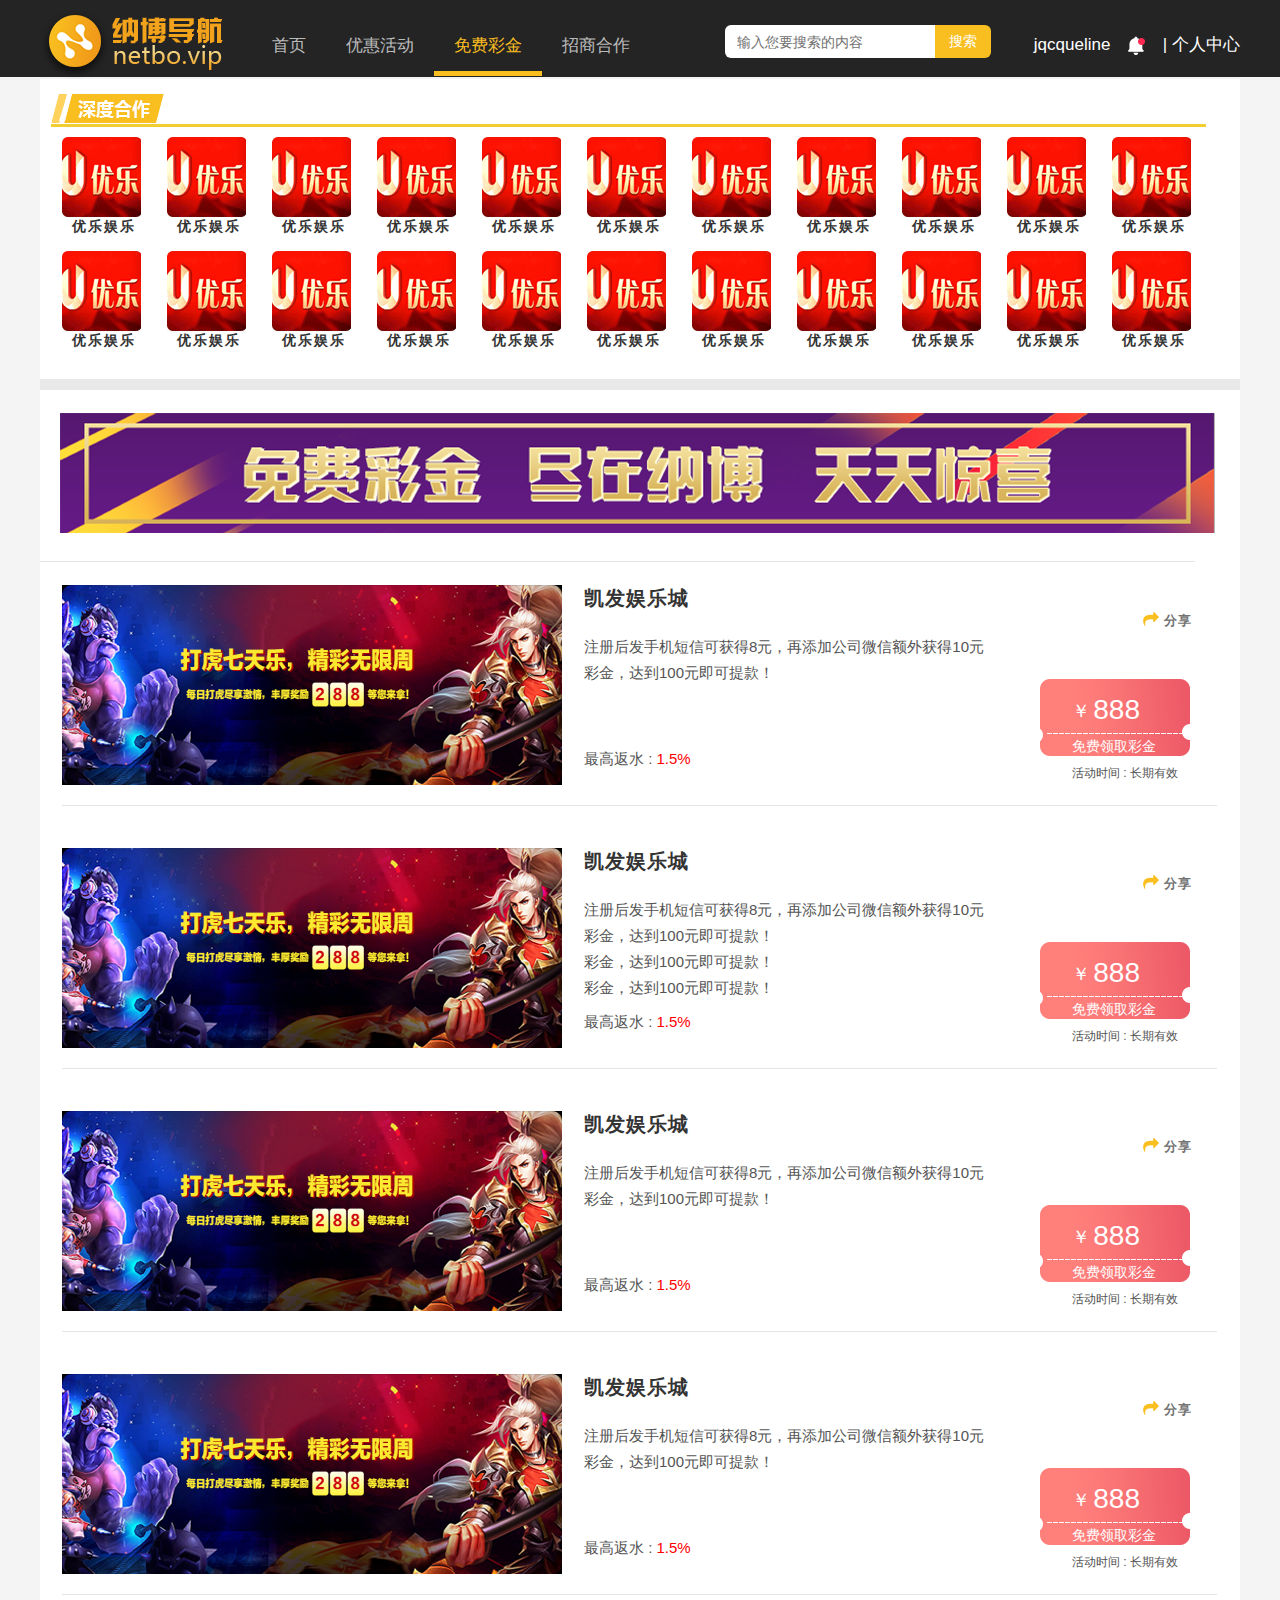
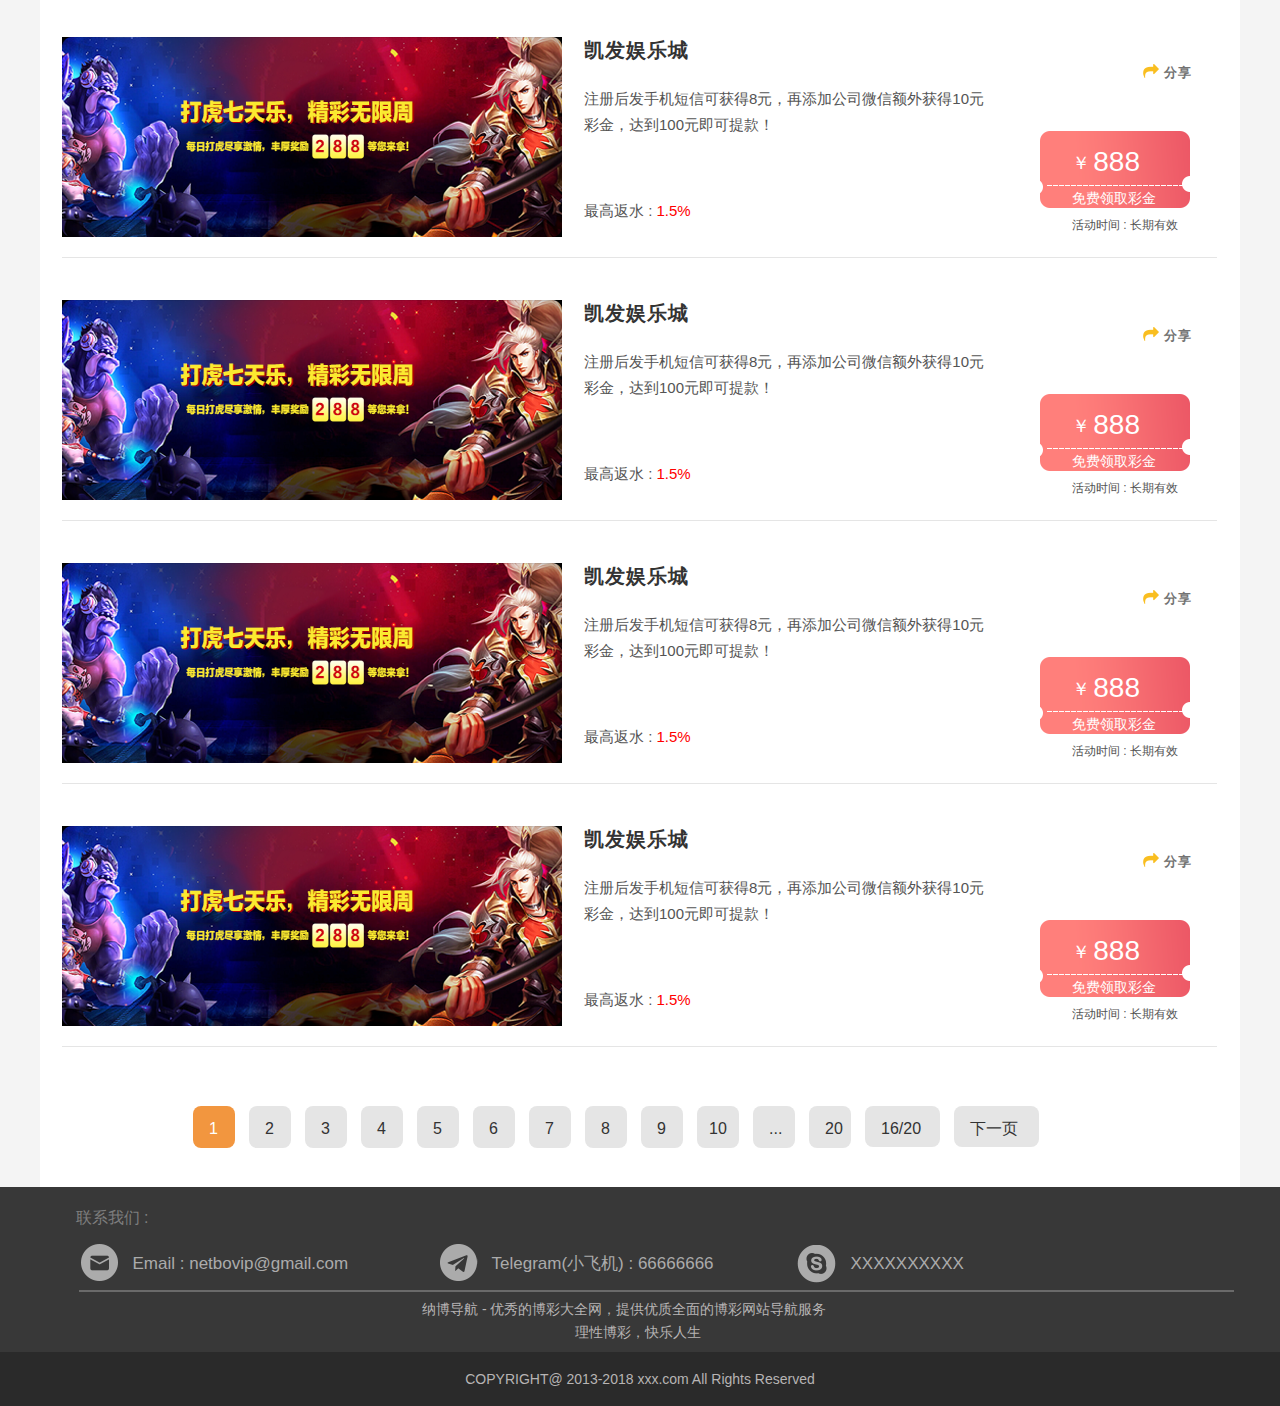
<file: freeActive.html>
<!DOCTYPE html>
<html lang="en">
<head>
    <meta charset="UTF-8">
    <title>Title</title>
    <link rel="stylesheet" href="css/index.css">
    <link rel="stylesheet" href="css/layui/css/layui.css">
    <link rel="stylesheet" href="css/freeActive.css">
    <link rel="stylesheet" href="css/personnalCenter.css">
    <link rel="stylesheet" href="css/jquery-ui.css">
    <script type="text/javascript" src="js/common.js"></script>
    <script type="text/javascript" src="css/layui/layui.all.js"></script>
    <script type="text/javascript" src="js/clipboard.js"></script>
    <script type="text/javascript" src="css/layer/layer.js"></script>
    <script type="text/javascript" src="js/jquery.min.js"></script>
    <script type="text/javascript" src="css/layer/layer.js"></script>
    <script type="text/javascript" src="js/jquery-ui.min.js"></script>
    <script type="text/javascript" src="js/jquery.cookie.js"></script>
</head>
<body>
<div class="header">
    <div class="headerContainer">
        <img src="img/logo.png" alt="">
        <div class="loginMenu" style="margin-top: 3px;"><a href="login.html"  ><span style="color:#ffffff">
            <!--公司登陆-->
            <li class="loginMenu">
                <span style="margin-right:13px;">
                    <a href="#">
                        <span style="color:#ffffff">jqcqueline</span>
                    </a>
                    <a href="#">
                        <span style="color:#ffffff">
                        <img src="img/littleRed.png" alt="" style="margin-left:13px;">
                         </span>
                    </a>
                    <span style="margin-left:13px;">|</span>
                </span>
                <a href="personnalCenter.html"><span style="color:#ffffff">个人中心</span></a>
</li>
        </span></a></div>
        <div class="searchList" style="margin-right: 30px;">
            <input type="text" class="searchMessage" placeholder="输入您要搜索的内容" id="autocomplete">
            <button type="submit" class="submit" value="" id="search"><a href="Search.html" style="color:#ffffff">搜索</a></button>
        </div>
        <div class="headerNav">
            <ul class="layui-nav" lay-filter="" style="width:600px;margin-right:12px;">
                <li class="layui-nav-item "><a href="index.html" >首页</a></li>
                <li class="layui-nav-item "><a href="Promotion.html">优惠活动</a></li>
                <li class="layui-nav-item layui-this"><a href="freeActive.html" style="color:#f9be20" >免费彩金</a></li>
                <li class="layui-nav-item">
                    <a href="businessCooperation.html" >招商合作</a>
                </li>
            </ul>
        </div>
    </div>
</div>
<div class="topDiv"></div>

<div class="container">
    <div class="containerTop">
        <div class="containerTopHeader">
            <img src="img/corSD.png" alt="">
        </div>
        <div class="containerTopImg">
            <ul class="topImg">
                <li>
                    <a href="#">
                        <div class="topImgPiece">
                            <img src="img/youle.png" alt="">
                            <span><b>优乐娱乐</b></span>
                        </div>
                    </a>
                </li>

                <li>
                    <a href="#">
                        <div class="topImgPiece">
                            <img src="img/youle.png" alt="">
                            <span><b>优乐娱乐</b></span>
                        </div>
                    </a>
                </li>
                <li>
                    <a href="#">
                        <div class="topImgPiece">
                            <img src="img/youle.png" alt="">
                            <span><b>优乐娱乐</b></span>
                        </div>
                    </a>
                </li>
                <li>
                    <a href="#">
                        <div class="topImgPiece">
                            <img src="img/youle.png" alt="">
                            <span><b>优乐娱乐</b></span>
                        </div>
                    </a>
                </li>
                <li>
                    <a href="#">
                        <div class="topImgPiece">
                            <img src="img/youle.png" alt="">
                            <span><b>优乐娱乐</b></span>
                        </div>
                    </a>
                </li>
                <li>
                    <a href="#">
                        <div class="topImgPiece">
                            <img src="img/youle.png" alt="">
                            <span><b>优乐娱乐</b></span>
                        </div>
                    </a>
                </li>
                <li>
                    <a href="#">
                        <div class="topImgPiece">
                            <img src="img/youle.png" alt="">
                            <span><b>优乐娱乐</b></span>
                        </div>
                    </a>
                </li>
                <li>
                    <a href="#">
                        <div class="topImgPiece">
                            <img src="img/youle.png" alt="">
                            <span><b>优乐娱乐</b></span>
                        </div>
                    </a>
                </li>
                <li>
                    <a href="#">
                        <div class="topImgPiece">
                            <img src="img/youle.png" alt="">
                            <span><b>优乐娱乐</b></span>
                        </div>
                    </a>
                </li>
                <li>
                    <a href="#">
                        <div class="topImgPiece">
                            <img src="img/youle.png" alt="">
                            <span><b>优乐娱乐</b></span>
                        </div>
                    </a>
                </li>
                <li>
                    <a href="#">
                        <div class="topImgPiece">
                            <img src="img/youle.png" alt="">
                            <span><b>优乐娱乐</b></span>
                        </div>
                    </a>
                </li>
            </ul>
            <ul class="topImg">
                <li>
                    <a href="#">
                        <div class="topImgPiece">
                            <img src="img/youle.png" alt="">
                            <span><b>优乐娱乐</b></span>
                        </div>
                    </a>
                </li>

                <li>
                    <a href="#">
                        <div class="topImgPiece">
                            <img src="img/youle.png" alt="">
                            <span><b>优乐娱乐</b></span>
                        </div>
                    </a>
                </li>
                <li>
                    <a href="#">
                        <div class="topImgPiece">
                            <img src="img/youle.png" alt="">
                            <span><b>优乐娱乐</b></span>
                        </div>
                    </a>
                </li>
                <li>
                    <a href="#">
                        <div class="topImgPiece">
                            <img src="img/youle.png" alt="">
                            <span><b>优乐娱乐</b></span>
                        </div>
                    </a>
                </li>
                <li>
                    <a href="#">
                        <div class="topImgPiece">
                            <img src="img/youle.png" alt="">
                            <span><b>优乐娱乐</b></span>
                        </div>
                    </a>
                </li>
                <li>
                    <a href="#">
                        <div class="topImgPiece">
                            <img src="img/youle.png" alt="">
                            <span><b>优乐娱乐</b></span>
                        </div>
                    </a>
                </li>
                <li>
                    <a href="#">
                        <div class="topImgPiece">
                            <img src="img/youle.png" alt="">
                            <span><b>优乐娱乐</b></span>
                        </div>
                    </a>
                </li>
                <li>
                    <a href="#">
                        <div class="topImgPiece">
                            <img src="img/youle.png" alt="">
                            <span><b>优乐娱乐</b></span>
                        </div>
                    </a>
                </li>
                <li>
                    <a href="#">
                        <div class="topImgPiece">
                            <img src="img/youle.png" alt="">
                            <span><b>优乐娱乐</b></span>
                        </div>
                    </a>
                </li>
                <li>
                    <a href="#">
                        <div class="topImgPiece">
                            <img src="img/youle.png" alt="">
                            <span><b>优乐娱乐</b></span>
                        </div>
                    </a>
                </li>
                <li>
                    <a href="#">
                        <div class="topImgPiece">
                            <img src="img/youle.png" alt="">
                            <span><b>优乐娱乐</b></span>
                        </div>
                    </a>
                </li>
            </ul>
        </div>
    </div>
    <div class="padColor"></div>
    <div class="imgCon">
        <div class="freeImg"></div>
    </div>
    <div class="proContent" style="margin-top:23px">

        <div class="borderBox">
            <div class="proImg"></div>
            <div class="proText">
                <div class="textTitle">
                    <a href=""><p>凯发娱乐城</p></a>
                    <span style="color:#737373;float:right;font-size:13px;"><a href="javascript:void(0);" data-clipboard-text="分享链接" style="color:#737373" class="btn_share" >分享</a></span>
                    <img src="img/share.png" alt="" style="float:right;">
                </div>
                <a href="" class="freeBous">
                    <div class="freeImgDiv">
                        <span>￥</span> <h1>888</h1>
                        <p>免费领取彩金</p>
                        <!--<img src="img/proTicket.png" alt="" style="float:right">-->
                        <p class="linear" style="padding: 0;line-height: 48px;">活动时间 : 长期有效</p>
                    </div>
                </a>
                <div class="textContent">
                    <ul>
                        <li>注册后发手机短信可获得8元，再添加公司微信额外获得10元</li>
                        <li>彩金，达到100元即可提款！</li>
                    </ul>
                </div>
                <div class="contentBotFix">
                    <div class="" style="float:right">
                    </div>
                    <div class="textBonus">
                        <ul>
                            <li>最高返水 : <span>1.5%</span></li>
                            <!--<li>最高奖金 : <span>10000</span>元</li>-->
                        </ul>
                    </div>
                </div>
            </div>
        </div>
    </div>
    <div class="proContent" style="margin-top:23px">

        <div class="borderBox">
            <div class="proImg"></div>
            <div class="proText">
                <div class="textTitle">
                    <a href=""><p>凯发娱乐城</p></a>
                    <span style="color:#737373;float:right;font-size:13px;"><a href="javascript:void(0);" data-clipboard-text="分享链接" style="color:#737373" class="btn_share" >分享</a></span>
                    <img src="img/share.png" alt="" style="float:right;">
                </div>
                <a href="" class="freeBous">
                    <div class="freeImgDiv">
                        <span>￥</span> <h1>888</h1>
                        <p>免费领取彩金</p>
                        <p class="linear" style="padding: 0;line-height: 48px;">活动时间 : 长期有效</p>
                    </div>
                </a>
                <div class="textContent">
                    <ul>
                        <li>注册后发手机短信可获得8元，再添加公司微信额外获得10元</li>
                        <li>彩金，达到100元即可提款！</li>
                        <li>彩金，达到100元即可提款！</li>
                        <li>彩金，达到100元即可提款！</li>
                    </ul>
                </div>
                <div class="contentBotFix">

                    <div class="" style="float:right">

                    </div>
                    <div class="textBonus">
                        <ul>
                            <li>最高返水 : <span>1.5%</span></li>
                            <!--<li>最高奖金 : <span>10000</span>元</li>-->
                        </ul>
                    </div>
                </div>
            </div>
            <div class=""></div>
            <!--  <div class="activeTime">
                  &lt;!&ndash;活动时间 : 2018 年 8 月 10日——2018 年 8 月 20 日&ndash;&gt;
                  <div class="rePro">
                      <span>修改彩金</span>
                  </div>
              </div>-->

        </div>
    </div>
    <div class="proContent" style="margin-top:23px">

        <div class="borderBox">
            <div class="proImg"></div>
            <div class="proText">
                <div class="textTitle">
                    <a href=""><p>凯发娱乐城</p></a>
                    <span style="color:#737373;float:right;font-size:13px;"><a href="javascript:void(0);" data-clipboard-text="分享链接" style="color:#737373" class="btn_share" >分享</a></span>
                    <img src="img/share.png" alt="" style="float:right;">
                </div>
                <a href="" class="freeBous">
                    <div class="freeImgDiv">
                        <span>￥</span> <h1>888</h1>
                        <p>免费领取彩金</p>
                        <p class="linear" style="padding: 0;line-height: 48px;">活动时间 : 长期有效</p>
                    </div>
                </a>
                <div class="textContent">
                    <ul>
                        <li>注册后发手机短信可获得8元，再添加公司微信额外获得10元</li>
                        <li>彩金，达到100元即可提款！</li>
                    </ul>
                </div>
                <div class="contentBotFix">

                    <div class="" style="float:right">

                    </div>
                    <div class="textBonus">

                        <ul>
                            <li>最高返水 : <span>1.5%</span></li>
                            <!--<li>最高奖金 : <span>10000</span>元</li>-->
                        </ul>
                    </div>
                </div>
            </div>
            <div class=""></div>
            <!--  <div class="activeTime">
                  &lt;!&ndash;活动时间 : 2018 年 8 月 10日——2018 年 8 月 20 日&ndash;&gt;
                  <div class="rePro">
                      <span>修改彩金</span>
                  </div>
              </div>-->

        </div>
    </div>
    <div class="proContent" style="margin-top:23px">

        <div class="borderBox">
            <div class="proImg"></div>
            <div class="proText">
                <div class="textTitle">
                    <a href=""><p>凯发娱乐城</p></a>
                    <span style="color:#737373;float:right;font-size:13px;"><a href="javascript:void(0);" data-clipboard-text="分享链接" style="color:#737373" class="btn_share" >分享</a></span>
                    <img src="img/share.png" alt="" style="float:right;">
                </div>
                <a href="" class="freeBous">
                    <div class="freeImgDiv">
                        <span>￥</span> <h1>888</h1>
                        <p>免费领取彩金</p>
                        <p class="linear" style="padding: 0;line-height: 48px;">活动时间 : 长期有效</p>
                    </div>
                </a>
                <div class="textContent">
                    <ul>
                        <li>注册后发手机短信可获得8元，再添加公司微信额外获得10元</li>
                        <li>彩金，达到100元即可提款！</li>
                    </ul>
                </div>
                <div class="contentBotFix">

                    <div class="" style="float:right">

                    </div>
                    <div class="textBonus">

                        <ul>
                            <li>最高返水 : <span>1.5%</span></li>
                            <!--<li>最高奖金 : <span>10000</span>元</li>-->
                        </ul>
                    </div>
                </div>
            </div>
            <div class=""></div>
            <!--  <div class="activeTime">
                  &lt;!&ndash;活动时间 : 2018 年 8 月 10日——2018 年 8 月 20 日&ndash;&gt;
                  <div class="rePro">
                      <span>修改彩金</span>
                  </div>
              </div>-->

        </div>
    </div>
    <div class="proContent" style="margin-top:23px">

        <div class="borderBox">
            <div class="proImg"></div>
            <div class="proText">
                <div class="textTitle">
                    <a href=""><p>凯发娱乐城</p></a>
                    <span style="color:#737373;float:right;font-size:13px;"><a href="javascript:void(0);" data-clipboard-text="分享链接" style="color:#737373" class="btn_share" >分享</a></span>
                    <img src="img/share.png" alt="" style="float:right;">
                </div>
                <a href="" class="freeBous">
                    <div class="freeImgDiv">
                        <span>￥</span> <h1>888</h1>
                        <p>免费领取彩金</p>
                        <p class="linear" style="padding: 0;line-height: 48px;">活动时间 : 长期有效</p>
                    </div>
                </a>
                <div class="textContent">
                    <ul>
                        <li>注册后发手机短信可获得8元，再添加公司微信额外获得10元</li>
                        <li>彩金，达到100元即可提款！</li>
                    </ul>
                </div>
                <div class="contentBotFix">

                    <div class="" style="float:right">

                    </div>
                    <div class="textBonus">

                        <ul>
                            <li>最高返水 : <span>1.5%</span></li>
                            <!--<li>最高奖金 : <span>10000</span>元</li>-->
                        </ul>
                    </div>
                </div>
            </div>
            <div class=""></div>
            <!--  <div class="activeTime">
                  &lt;!&ndash;活动时间 : 2018 年 8 月 10日——2018 年 8 月 20 日&ndash;&gt;
                  <div class="rePro">
                      <span>修改彩金</span>
                  </div>
              </div>-->

        </div>
    </div>
    <div class="proContent" style="margin-top:23px">

        <div class="borderBox">
            <div class="proImg"></div>
            <div class="proText">
                <div class="textTitle">
                    <a href=""><p>凯发娱乐城</p></a>
                    <span style="color:#737373;float:right;font-size:13px;"><a href="javascript:void(0);" data-clipboard-text="分享链接" style="color:#737373" class="btn_share" >分享</a></span>
                    <img src="img/share.png" alt="" style="float:right;">
                </div>
                <a href="" class="freeBous">
                    <div class="freeImgDiv">
                        <span>￥</span> <h1>888</h1>
                        <p>免费领取彩金</p>
                        <p class="linear" style="padding: 0;line-height: 48px;">活动时间 : 长期有效</p>
                    </div>
                </a>
                <div class="textContent">
                    <ul>
                        <li>注册后发手机短信可获得8元，再添加公司微信额外获得10元</li>
                        <li>彩金，达到100元即可提款！</li>
                    </ul>
                </div>
                <div class="contentBotFix">

                    <div class="" style="float:right">

                    </div>
                    <div class="textBonus">

                        <ul>
                            <li>最高返水 : <span>1.5%</span></li>
                            <!--<li>最高奖金 : <span>10000</span>元</li>-->
                        </ul>
                    </div>
                </div>
            </div>
            <div class=""></div>
            <!--  <div class="activeTime">
                  &lt;!&ndash;活动时间 : 2018 年 8 月 10日——2018 年 8 月 20 日&ndash;&gt;
                  <div class="rePro">
                      <span>修改彩金</span>
                  </div>
              </div>-->

        </div>
    </div>
    <div class="proContent" style="margin-top:23px">

        <div class="borderBox">
            <div class="proImg"></div>
            <div class="proText">
                <div class="textTitle">
                    <a href=""><p>凯发娱乐城</p></a>
                    <span style="color:#737373;float:right;font-size:13px;"><a href="javascript:void(0);" data-clipboard-text="分享链接" style="color:#737373" class="btn_share" >分享</a></span>
                    <img src="img/share.png" alt="" style="float:right;">
                </div>
                <a href="" class="freeBous">
                    <div class="freeImgDiv">
                        <span>￥</span> <h1>888</h1>
                        <p>免费领取彩金</p>
                        <p class="linear" style="padding: 0;line-height: 48px;">活动时间 : 长期有效</p>
                    </div>
                </a>
                <div class="textContent">
                    <ul>
                        <li>注册后发手机短信可获得8元，再添加公司微信额外获得10元</li>
                        <li>彩金，达到100元即可提款！</li>
                    </ul>
                </div>
                <div class="contentBotFix">

                    <div class="" style="float:right">

                    </div>
                    <div class="textBonus">

                        <ul>
                            <li>最高返水 : <span>1.5%</span></li>
                            <!--<li>最高奖金 : <span>10000</span>元</li>-->
                        </ul>
                    </div>
                </div>
            </div>
            <div class=""></div>
            <!--  <div class="activeTime">
                  &lt;!&ndash;活动时间 : 2018 年 8 月 10日——2018 年 8 月 20 日&ndash;&gt;
                  <div class="rePro">
                      <span>修改彩金</span>
                  </div>
              </div>-->

        </div>
    </div>
    <div class="proContent" style="margin-top:23px">

        <div class="borderBox">
            <div class="proImg"></div>
            <div class="proText">
                <div class="textTitle">
                    <a href=""><p>凯发娱乐城</p></a>
                    <span style="color:#737373;float:right;font-size:13px;"><a href="javascript:void(0);" data-clipboard-text="分享链接" style="color:#737373" class="btn_share" >分享</a></span>
                    <img src="img/share.png" alt="" style="float:right;">
                </div>
                <a href="" class="freeBous">
                    <div class="freeImgDiv">
                        <span>￥</span> <h1>888</h1>
                        <p>免费领取彩金</p>
                        <p class="linear" style="padding: 0;line-height: 48px;">活动时间 : 长期有效</p>
                    </div>
                </a>
                <div class="textContent">
                    <ul>
                        <li>注册后发手机短信可获得8元，再添加公司微信额外获得10元</li>
                        <li>彩金，达到100元即可提款！</li>
                    </ul>
                </div>
                <div class="contentBotFix">

                    <div class="" style="float:right">

                    </div>
                    <div class="textBonus">

                        <ul>
                            <li>最高返水 : <span>1.5%</span></li>
                            <!--<li>最高奖金 : <span>10000</span>元</li>-->
                        </ul>
                    </div>
                </div>
            </div>
            <div class=""></div>
            <!--  <div class="activeTime">
                  &lt;!&ndash;活动时间 : 2018 年 8 月 10日——2018 年 8 月 20 日&ndash;&gt;
                  <div class="rePro">
                      <span>修改彩金</span>
                  </div>
              </div>-->

        </div>
    </div>
    <div class="pageDiv">
        <div class="page">
            <div class="pageAll">
                <div class="holdPiece">
                    <ul class="holdPiece">
                        <li class="firstPage">
                            <a href="#">1</a>
                        </li>
                        <li>
                            <a href="#">2</a>
                        </li>
                        <li>
                            <a href="#">3</a>
                        </li>
                        <li>
                            <a href="#">4</a>
                        </li>
                        <li>
                            <a href="#">5</a>
                        </li>
                        <li>
                            <a href="#">6</a>
                        </li>
                        <li>
                            <a href="#">7</a>
                        </li>
                        <li>
                            <a href="#">8</a>
                        </li>
                        <li>
                            <a href="#">9</a>
                        </li>
                        <li>
                            <a href="#" style="padding:12px">10</a>
                        </li>
                        <li>
                            <a href="#">...</a>
                        </li>
                        <li>
                            <a href="#">20</a>
                        </li>
                        <li style="width:75px;height:41px;float:left">
                            <a href="#">16/20</a>
                        </li>
                        <li style="width:85px;height:41px;float:left">
                            <a href="#">下一页</a>
                        </li>
                    </ul>
                </div>
            </div>
        </div>
    </div>
</div>
<div class="footer">
    <div class="contantDiv">
        <div class="contact">
            <div class="contactUs" >联系我们 :</div>
            <div class="contactWay" style="color:#7e7e7e ;width:1181px;height:49px;margin-left:16px;">
                <ul class="wayLine" id="wayLine">
                    <li>
                        <div class="email">
                            <a class="cate1" href="https://accounts.google.com/signin/v2/identifier?passive=1209600&continue=https%3A%2F%2Faccounts.google.com%2FManageAccount&followup=https%3A%2F%2Faccounts.google.com%2FManageAccount&flowName=GlifWebSignIn&flowEntry=ServiceLogin"></a>
                        </div>
                        <!--   <img src="" alt="" style="float:left;margin-top:11px;" class="emailGrey">
                           <img src="" alt="" style="float:left;margin-top:11px;" class="emailLight">-->
                        <span>Email : netbovip@gmail.com</span>
                    </li>
                    <li>
                        <div class="teligram">
                            <a class="" href="https://desktop.telegram.org/"></a>
                        </div>
                        <span>Telegram(小飞机) : 66666666</span>
                    </li>
                    <li>
                        <div class="skype">
                            <a class="" href="https://login.live.com/login.srf?wa=wsignin1.0&rpsnv=13&ct=1538982105&rver=6.5.6509.0&wp=MBI_SSL&wreply=https:%2F%2Fanswers.microsoft.com%2Fzh-hans%2Fsite%2Fcompletesignin%3Fsilent%3DFalse%26returnUrl%3Dhttps%253A%252F%252Fanswers.microsoft.com%252Fzh-hans%252Fmsoffice%252Fforum%252Fmsoffice_sfb-mso_other-mso_o365b%252Fskype%2525E7%252599%2525BB%2525E5%2525BD%252595%252Feb85d6ea-09fa-491f-a3c9-5d1fb30ece5d&id=273572&aadredir=1"></a>
                        </div>
                        <span>XXXXXXXXXX</span>
                    </li>
                </ul>
            </div>
        </div>
        <div class="pro">
            <div class="intro">
                <h5>
                    纳博导航 - 优秀的博彩大全网，提供优质全面的博彩网站导航服务

                </h5>
                <div class="kouHao">
                    <h5>理性博彩，快乐人生</h5>
                </div>
            </div>
        </div>
    </div>
    <div class="copyRight">
        <div class="disc">
            <p>COPYRIGHT@ 2013-2018  xxx.com All Rights Reserved</p>
        </div>
    </div>
</div>
<script>
    $$.copyLine();
    $$.nebNav();
    $$.autoComplete();
</script>
<style>
    .freeBous a:link{
        color:#ffffff;
    }
    .textTitle>img{
        margin-right:5px;
    }
</style>
</body>
</html>
</file>
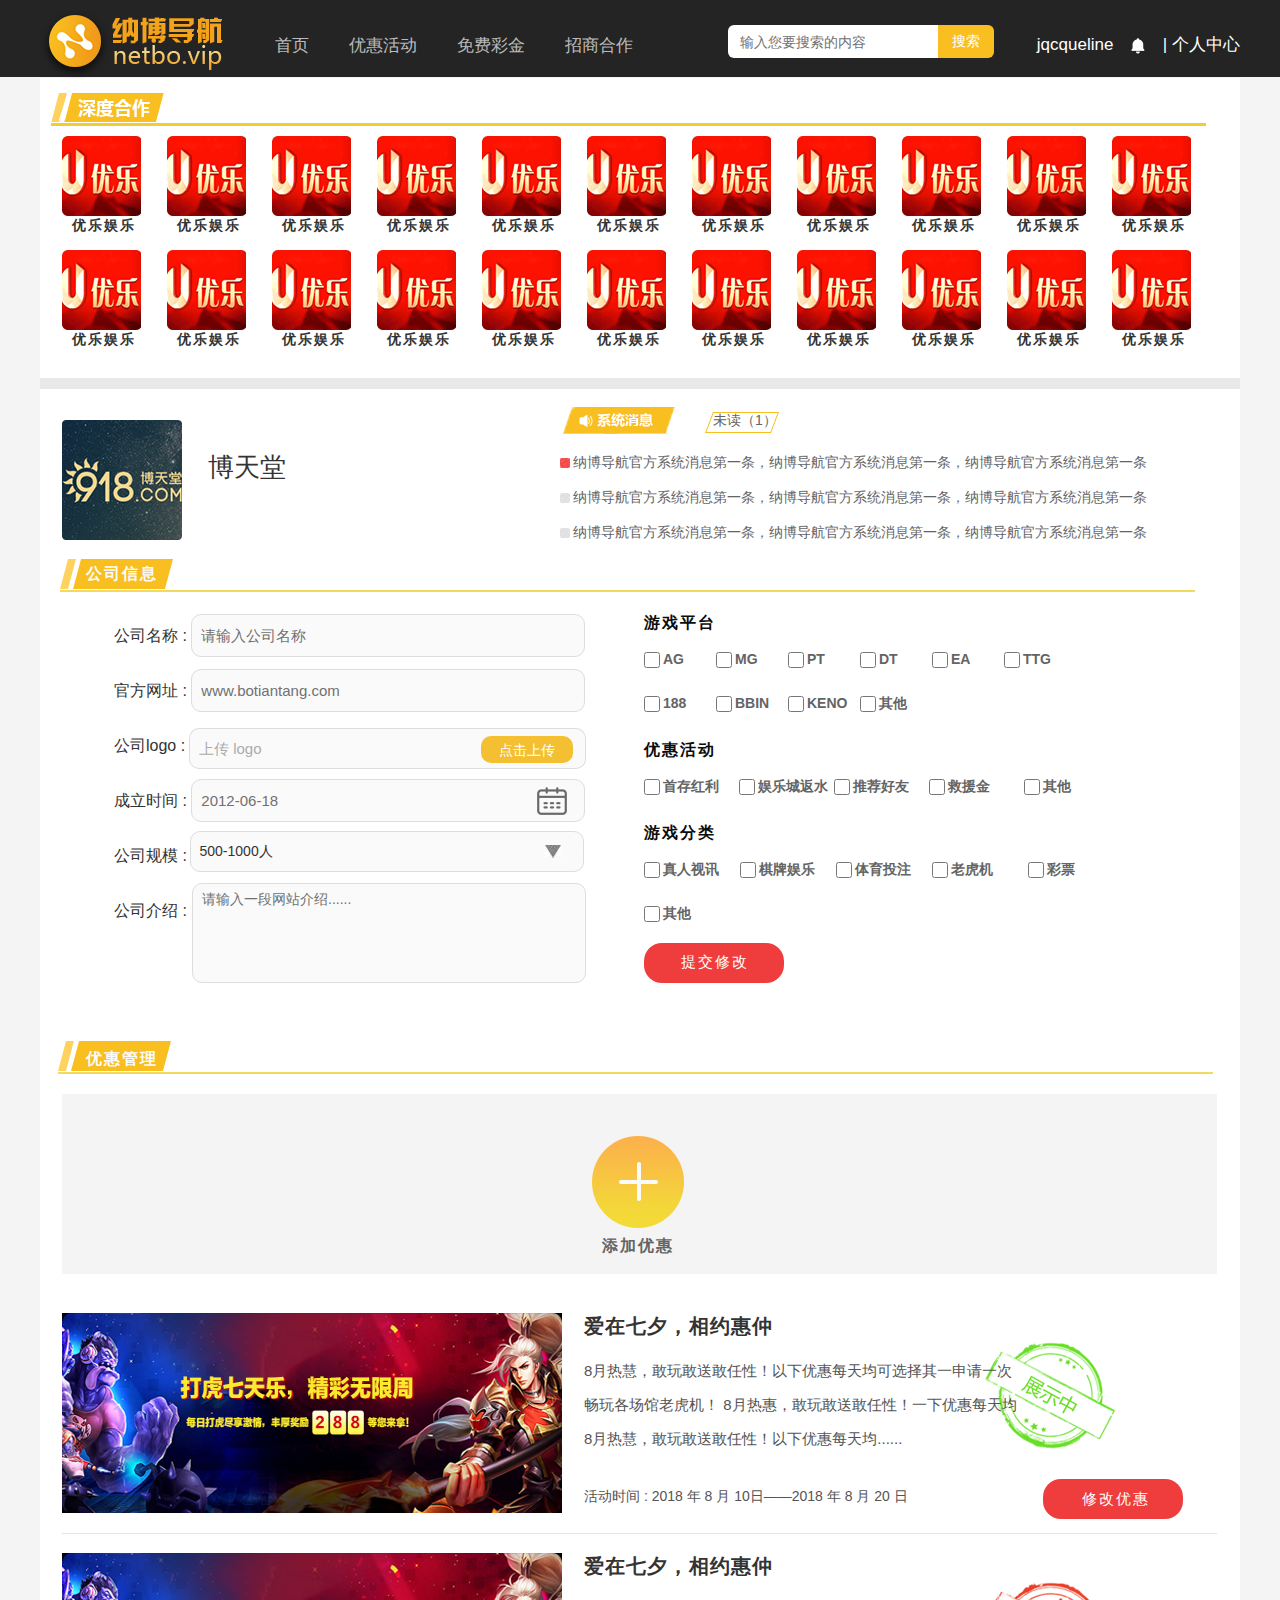
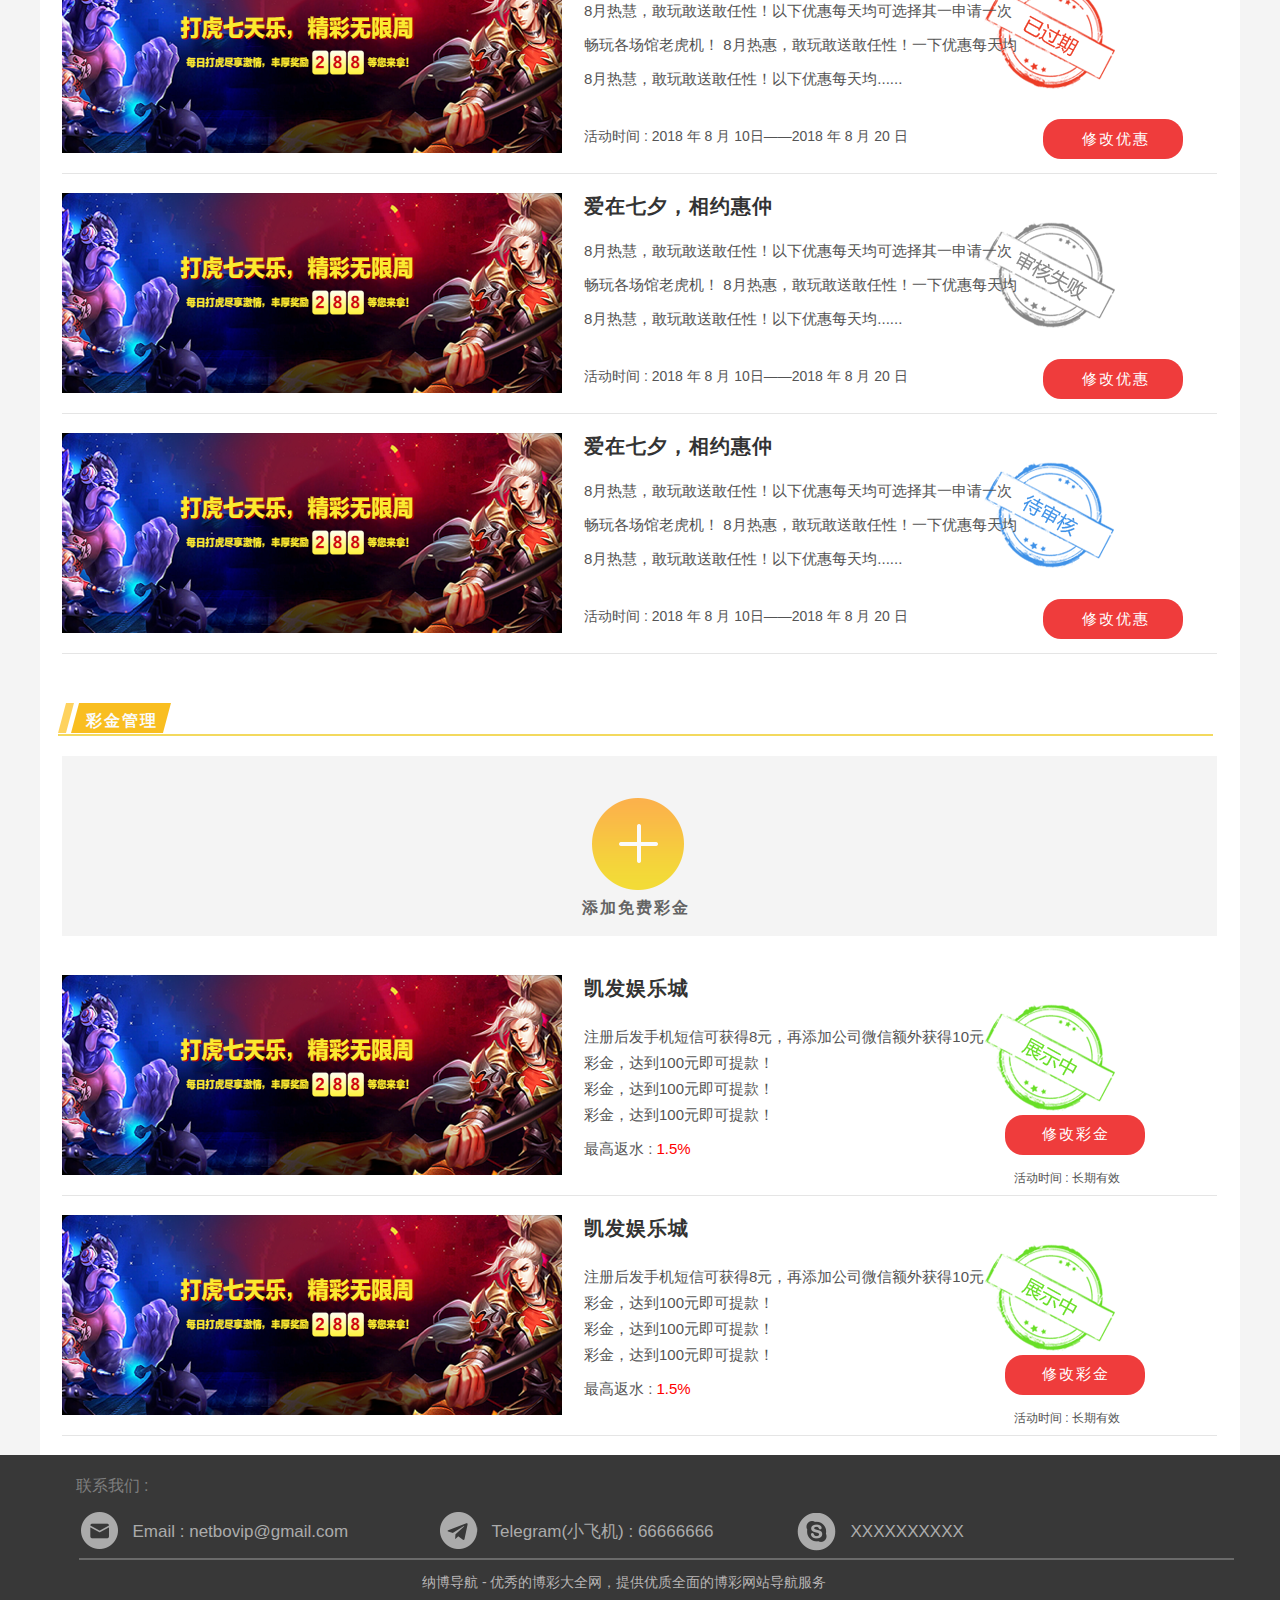
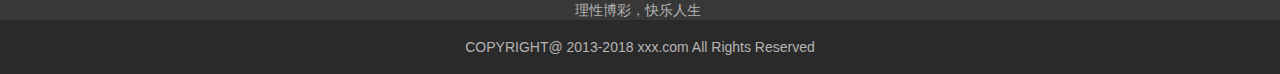
<file: personnalCenter.html>
<!DOCTYPE html>
<html lang="en">
<head>
    <meta charset="UTF-8">
    <title>Title</title>
    <link rel="stylesheet" href="css/index.css">
    <link rel="stylesheet" href="css/personnalCenter.css">
    <link rel="stylesheet" href="css/layui/css/layui.css">
    <link rel="stylesheet" href="css/jquery-ui.css">
    <!--<script type="text/javascript" src="css/layer/layer.js"></script>-->
    <script type="text/javascript" src="js/jquery.min.js"></script>
    <script type="text/javascript" src="js/jquery-ui.min.js"></script>
    <script type="text/javascript" src="js/jquery.cookie.js"></script>
    <script type="text/javascript" src="css/layui/layui.js"></script>
    <script type="text/javascript" src="js/common.js"></script>
</head>
<body>
<div class="header">
    <div class="headerContainer">
        <img src="img/logo.png" alt="">
        <div class="loginMenu" style="margin-top: 3px;"><a href="login.html"  ><span style="color:#ffffff">
            <!--公司登陆-->
            <li class="loginMenu">
                <span style="margin-right:13px;">
                    <a href="#">
                        <span style="color:#ffffff">jqcqueline</span>
                    </a>
                    <a href="#">
                        <span style="color:#ffffff">
                        <img src="img/message.png" alt="" style="margin-left:13px;">
                         </span>
                    </a>
                    <span style="margin-left:13px;">|</span>
                </span>
                <a href="personnalCenter.html" ><span style="color:#ffffff">个人中心</span></a>
</li>
        </span></a></div>
        <div class="searchList" style="margin-right: 30px;">
            <input type="text" class="searchMessage" placeholder="输入您要搜索的内容" id="autocomplete">
            <button type="submit" class="submit" value="" id="search"><a href="Search.html" style="color:#ffffff">搜索</a></button>
        </div>
        <div class="headerNav">
            <ul class="layui-nav" lay-filter="" style="width:600px;margin-right:12px;">
                <li class="layui-nav-item"><a href="index.html" >首页</a></li>
                <li class="layui-nav-item "><a href="Promotion.html" >优惠活动</a></li>
                <li class="layui-nav-item"><a href="freeActive.html" >免费彩金</a></li>
                <li class="layui-nav-item">
                    <a href="businessCooperation.html" >招商合作</a>
                </li>
            </ul>
        </div>
    </div>
</div>

<div style="height:78px;"></div>
<div class="container">
    <div class="containerTop">
        <div class="containerTopHeader">
            <img src="img/corSD.png" alt="">
        </div>
        <div class="containerTopImg">
            <ul class="topImg">
                <li>
                    <a href="#">
                        <div class="topImgPiece">
                            <img src="img/youle.png" alt="">
                            <span><b>优乐娱乐</b></span>
                        </div>
                    </a>
                </li>

                <li>
                    <a href="#">
                        <div class="topImgPiece">
                            <img src="img/youle.png" alt="">
                            <span><b>优乐娱乐</b></span>
                        </div>
                    </a>
                </li>
                <li>
                    <a href="#">
                        <div class="topImgPiece">
                            <img src="img/youle.png" alt="">
                            <span><b>优乐娱乐</b></span>
                        </div>
                    </a>
                </li>
                <li>
                    <a href="#">
                        <div class="topImgPiece">
                            <img src="img/youle.png" alt="">
                            <span><b>优乐娱乐</b></span>
                        </div>
                    </a>
                </li>
                <li>
                    <a href="#">
                        <div class="topImgPiece">
                            <img src="img/youle.png" alt="">
                            <span><b>优乐娱乐</b></span>
                        </div>
                    </a>
                </li>
                <li>
                    <a href="#">
                        <div class="topImgPiece">
                            <img src="img/youle.png" alt="">
                            <span><b>优乐娱乐</b></span>
                        </div>
                    </a>
                </li>
                <li>
                    <a href="#">
                        <div class="topImgPiece">
                            <img src="img/youle.png" alt="">
                            <span><b>优乐娱乐</b></span>
                        </div>
                    </a>
                </li>
                <li>
                    <a href="#">
                        <div class="topImgPiece">
                            <img src="img/youle.png" alt="">
                            <span><b>优乐娱乐</b></span>
                        </div>
                    </a>
                </li>
                <li>
                    <a href="#">
                        <div class="topImgPiece">
                            <img src="img/youle.png" alt="">
                            <span><b>优乐娱乐</b></span>
                        </div>
                    </a>
                </li>
                <li>
                    <a href="#">
                        <div class="topImgPiece">
                            <img src="img/youle.png" alt="">
                            <span><b>优乐娱乐</b></span>
                        </div>
                    </a>
                </li>
                <li>
                    <a href="#">
                        <div class="topImgPiece">
                            <img src="img/youle.png" alt="">
                            <span><b>优乐娱乐</b></span>
                        </div>
                    </a>
                </li>
            </ul>
            <ul class="topImg">
                <li>
                    <a href="#">
                        <div class="topImgPiece">
                            <img src="img/youle.png" alt="">
                            <span><b>优乐娱乐</b></span>
                        </div>
                    </a>
                </li>

                <li>
                    <a href="#">
                        <div class="topImgPiece">
                            <img src="img/youle.png" alt="">
                            <span><b>优乐娱乐</b></span>
                        </div>
                    </a>
                </li>
                <li>
                    <a href="#">
                        <div class="topImgPiece">
                            <img src="img/youle.png" alt="">
                            <span><b>优乐娱乐</b></span>
                        </div>
                    </a>
                </li>
                <li>
                    <a href="#">
                        <div class="topImgPiece">
                            <img src="img/youle.png" alt="">
                            <span><b>优乐娱乐</b></span>
                        </div>
                    </a>
                </li>
                <li>
                    <a href="#">
                        <div class="topImgPiece">
                            <img src="img/youle.png" alt="">
                            <span><b>优乐娱乐</b></span>
                        </div>
                    </a>
                </li>
                <li>
                    <a href="#">
                        <div class="topImgPiece">
                            <img src="img/youle.png" alt="">
                            <span><b>优乐娱乐</b></span>
                        </div>
                    </a>
                </li>
                <li>
                    <a href="#">
                        <div class="topImgPiece">
                            <img src="img/youle.png" alt="">
                            <span><b>优乐娱乐</b></span>
                        </div>
                    </a>
                </li>
                <li>
                    <a href="#">
                        <div class="topImgPiece">
                            <img src="img/youle.png" alt="">
                            <span><b>优乐娱乐</b></span>
                        </div>
                    </a>
                </li>
                <li>
                    <a href="#">
                        <div class="topImgPiece">
                            <img src="img/youle.png" alt="">
                            <span><b>优乐娱乐</b></span>
                        </div>
                    </a>
                </li>
                <li>
                    <a href="#">
                        <div class="topImgPiece">
                            <img src="img/youle.png" alt="">
                            <span><b>优乐娱乐</b></span>
                        </div>
                    </a>
                </li>
                <li>
                    <a href="#">
                        <div class="topImgPiece">
                            <img src="img/youle.png" alt="">
                            <span><b>优乐娱乐</b></span>
                        </div>
                    </a>
                </li>
            </ul>
        </div>
    </div>
    <div class="padColor"></div>
    <div class="messageDiv">
        <div class="systemMessage">
            <div class="contentTop">
                <span><img src="img/xitongxiaoxi.png" alt=""></span>
                <div class="unRead">
                    <span>未读（1）</span>
                    <img src="img/unread.png" alt="">
                </div>
                <div class="systemText">
                    <ul class="systemText">
                        <li><img src="img/square.jpg">纳博导航官方系统消息第一条，纳博导航官方系统消息第一条，纳博导航官方系统消息第一条</li>
                        <li><img src="img/squared.jpg" alt="">纳博导航官方系统消息第一条，纳博导航官方系统消息第一条，纳博导航官方系统消息第一条</li>
                        <li><img src="img/squared.jpg" alt="">纳博导航官方系统消息第一条，纳博导航官方系统消息第一条，纳博导航官方系统消息第一条</li>
                    </ul>
                </div>
            </div>
        </div>
        <div class="leftMix">
            <div class="messageText">
                <p>博天堂</p>
            </div>
            <div class="messageImg">
                <img src="img/botiantang.png" alt="">
            </div>
        </div>
    </div>
    <div class="formPla">
        <div class="conMesTop"><span><b>公司信息</b></span></div>
        <div class="checkFix">
            <div class="checkContent">
                <div class="gamePlat">
                    <span>游戏平台</span>
                </div>
                <div class="checkList">
                    <ul class="platList">
                        <li>
                            <input type="checkbox" class="checkbox"><h5 class="platColor">AG</h5>
                        </li>
                        <li>
                            <input type="checkbox" class="checkbox"><h5 class="platColor">MG</h5>
                        </li>
                        <li>
                            <input type="checkbox" class="checkbox"><h5 class="platColor">PT</h5>
                        </li>
                        <li>
                            <input type="checkbox" class="checkbox"><h5 class="platColor">DT</h5>
                        </li>
                        <li>
                            <input type="checkbox" class="checkbox"><h5 class="platColor">EA</h5>
                        </li>
                        <li>
                            <input type="checkbox" class="checkbox"><h5 class="platColor">TTG</h5>
                        </li>
                    </ul>
                    <ul class="platList">
                        <li>
                            <input type="checkbox" class="checkbox"><h5 class="platColor">188</h5>
                        </li>
                        <li>
                            <input type="checkbox" class="checkbox"><h5 class="platColor">BBIN</h5>
                        </li>
                        <li>
                            <input type="checkbox" class="checkbox"><h5 class="platColor">KENO</h5>
                        </li>
                        <li>
                            <input type="checkbox" class="checkbox"><h5 class="platColor">其他</h5>
                        </li>
                    </ul>
                    <div class="gamePlat">
                        <span>优惠活动</span>
                    </div>
                    <div class="promotion">
                        <ul class="promotion">
                            <li>
                                <input type="checkbox" class="checkbox"><h5 class="platColor">首存红利</h5>
                            </li>
                            <li>
                                <input type="checkbox" class="checkbox"><h5 class="platColor">娱乐城返水</h5>
                            </li>
                            <li>
                                <input type="checkbox" class="checkbox"><h5 class="platColor">推荐好友</h5>
                            </li>
                            <li>
                                <input type="checkbox" class="checkbox"><h5 class="platColor">救援金</h5>
                            </li>
                            <li>
                                <input type="checkbox" class="checkbox"><h5 class="platColor">其他</h5>
                            </li>
                        </ul>
                    </div>
                    <div class="gamePlat" style="float:left;margin-top:28px;">
                        <span>游戏分类</span>
                    </div>
                    <div class="gameKind">
                        <ul class="gameKind">
                            <li>
                                <input type="checkbox" class="checkbox"><h5 class="platColor">真人视讯</h5>
                            </li>
                            <li>
                                <input type="checkbox" class="checkbox"><h5 class="platColor">棋牌娱乐</h5>
                            </li>
                            <li>
                                <input type="checkbox" class="checkbox"><h5 class="platColor">体育投注</h5>
                            </li>
                            <li>
                                <input type="checkbox" class="checkbox"><h5 class="platColor">老虎机</h5>
                            </li>
                            <li>
                                <input type="checkbox" class="checkbox"><h5 class="platColor">彩票</h5>
                            </li>
                        </ul>
                        <ul class="platList">
                            <li>
                                <input type="checkbox" class="checkbox"><h5 class="platColor">其他</h5>
                            </li>
                        </ul>
                    </div>
                    <div class="sub"><a href="#"><span>提交修改</span></a></div>
                </div>
            </div>
        </div>

        <div class="formMix">
            <div class="formContent">
                <div class="formInnerCon">
                    <form action="" class="conForm">
                        <label for="" class="laTop">
                            <span>公司名称 : </span>
                            <input type="text" placeholder="请输入公司名称" class="mesCon" >
                        </label>
                        <label for="" class="laTop">
                            <span>官方网址 : </span>
                            <input type="text" placeholder="www.botiantang.com" class="mesCon" >
                        </label>
                        <!--<div class="laTopDiv"></div>-->
                        <label for="" class="laTop">
                            <span>公司logo :</span>
                            <div class="cliUpload">
                                <div class="boLoad" style="border:none;">
                                    <!--<div class="layui-upload">-->
                                        <button type="button" class="layui-btn" id="test1" style="border-radius:10px;width:92px;height:27px;background-color:#f4bf30;line-height:28px;">
                                         点击上传
                                        </button>
                                    <!--</div>-->
                                </div>
                            </div>
                            <input type="text" placeholder="上传 logo" class="upload" style="float:right;" >
                        </label>
                        <label for="" class="laTop">
                            <span>成立时间 : </span>
                            <input type="text" placeholder="2012-06-18" class="mesCon dateIm" id="dateModule1" lay-key="" >
                        </label>
                        <label for="" class="laTop">
                            <span>公司规模 : </span>
                            <select name="" id="" style="float:right;margin: 2.5px 2.5px;" class="mesCon yunYing" >
                            <option value="">500-1000人</option>
                            <option value="">运营人数</option>
                            <option value="">10-20</option>
                            <option value="">30-50</option>
                            <option value="">50-100</option>
                            <option value="">100-500</option>
                            <option value="">1000+</option>
                        </select>
                        </label>
                        <label for="" class="laTop">
                            <span class="intro">公司介绍 : </span>
                                <textarea type="text" maxlength="100" placeholder="请输入一段网站介绍......" class=""></textarea>

                        </label>
                    </form>
                </div>
            </div>
        </div>
    </div>
    <div class="maTitle">
        <!--<a href="#"><span>查看更多</span></a>-->
        <div class="TitleImg"><span><b>优惠管理</b></span></div>
    </div>
    <div class="addPro">
        <div class="addProImgDiv">
            <a href="addPromotion.html"><img src="img/addPro.png" alt=""></a>
        </div>
        <div class="addText"><span><b>添加优惠</b></span></div>
    </div>
    <div class="proContent">

        <div class="borderBox">
            <div class="proText">
                <div class="textTitle">
                    <a href=""><p>爱在七夕，相约惠仲</p></a>
                    <img src="img/showOn.png" alt="" style="margin-left: 400px;">
                </div>
                <div class="textContent">
                    <p>8月热慧，敢玩敢送敢任性！以下优惠每天均可选择其一申请一次</p><br>
                    <p>畅玩各场馆老虎机！ 8月热惠，敢玩敢送敢任性！一下优惠每天均</p><br>
                    <p>8月热慧，敢玩敢送敢任性！以下优惠每天均......</p>
                </div>
                <div class="activeTime">活动时间 : 2018 年 8 月 10日——2018 年 8 月 20 日
                    <div class="rePro">
                        <a href="#"><span>修改优惠</span></a>
                    </div>
                </div>

            </div>
            <div class="proImg">

            </div>
        </div>
    </div>
    <div class="proContent">

        <div class="borderBox">
            <div class="proText">
                <div class="textTitle">
                    <a href=""><p>爱在七夕，相约惠仲</p></a>
                    <img src="img/expire.png" alt="" style="margin-left: 400px;">
                </div>
                <div class="textContent">
                    <p>8月热慧，敢玩敢送敢任性！以下优惠每天均可选择其一申请一次</p><br>
                    <p>畅玩各场馆老虎机！ 8月热惠，敢玩敢送敢任性！一下优惠每天均</p><br>
                    <p>8月热慧，敢玩敢送敢任性！以下优惠每天均......</p>
                </div>
                <div class="activeTime">活动时间 : 2018 年 8 月 10日——2018 年 8 月 20 日
                    <div class="rePro">
                        <a href="#"><span>修改优惠</span></a>
                    </div>
                </div>

            </div>
            <div class="proImg">

            </div>
        </div>
    </div>
    <div class="proContent">

        <div class="borderBox">
            <div class="proText">
                <div class="textTitle">
                    <a href=""><p>爱在七夕，相约惠仲</p></a>
                    <img src="img/checkFailed.png" alt="" style="margin-left: 400px;">
                </div>
                <div class="textContent">
                    <p>8月热慧，敢玩敢送敢任性！以下优惠每天均可选择其一申请一次</p><br>
                    <p>畅玩各场馆老虎机！ 8月热惠，敢玩敢送敢任性！一下优惠每天均</p><br>
                    <p>8月热慧，敢玩敢送敢任性！以下优惠每天均......</p>
                </div>
                <div class="activeTime">活动时间 : 2018 年 8 月 10日——2018 年 8 月 20 日
                    <div class="rePro">
                        <a href="#"><span>修改优惠</span></a>
                    </div>
                </div>

            </div>
            <div class="proImg">

            </div>
        </div>
    </div>
    <div class="proContent">

        <div class="borderBox">
            <div class="proText">
                <div class="textTitle">
                    <a href=""><p>爱在七夕，相约惠仲</p></a>
                    <img src="img/checkOut.png" alt="" style="margin-left: 400px;">
                </div>
                <div class="textContent">
                    <p>8月热慧，敢玩敢送敢任性！以下优惠每天均可选择其一申请一次</p><br>
                    <p>畅玩各场馆老虎机！ 8月热惠，敢玩敢送敢任性！一下优惠每天均</p><br>
                    <p>8月热慧，敢玩敢送敢任性！以下优惠每天均......</p>
                </div>
                <div class="activeTime">活动时间 : 2018 年 8 月 10日——2018 年 8 月 20 日
                    <div class="rePro">
                        <a href="#"><span>修改优惠</span></a>
                    </div>
                </div>

            </div>
            <div class="proImg">

            </div>
        </div>
    </div>

    <div class="maTitle">
        <!--<span>查看更多</span>-->
        <div class="TitleImg"><span><b>彩金管理</b></span></div>
    </div>
    <div class="addPro">
        <div class="addProImgDiv">
            <a href="addFreeMoney.html"><img src="img/addPro.png" alt=""></a>
        </div>
        <div class="addTextNext"><span><b>添加免费彩金</b></span></div>
    </div>
    <div class="proContent">

        <div class="borderBox">
            <div class="proImg"></div>
            <div class="proText">
                <div class="textTitle">
                    <a href=""><p>凯发娱乐城</p></a>
                    <img src="img/showOn.png" alt="" style="margin-left: 400px;">
                </div>
                <div class="textContent">
                    <ul>
                        <li>注册后发手机短信可获得8元，再添加公司微信额外获得10元</li>
                        <li>彩金，达到100元即可提款！</li>
                        <li>彩金，达到100元即可提款！</li>
                        <li>彩金，达到100元即可提款！</li>
                    </ul>
                </div>
                <div class="contentBotFix">
                    <div class="reBonus">
                        <a href="#"><span>修改彩金</span></a>
                        <p class="linear">活动时间 : 长期有效</p>
                    </div>
                    <div class="textBonus">

                        <ul>
                            <li>最高返水 : <span>1.5%</span></li>
                            <!--<li>最高奖金 : <span>10000</span>元</li>-->
                        </ul>
                    </div>
                </div>
            </div>
        </div>
    </div>
    <div class="proContent">

        <div class="borderBox">
            <div class="proImg"></div>
            <div class="proText">
                <div class="textTitle">
                    <a href=""><p>凯发娱乐城</p></a>
                    <img src="img/showOn.png" alt="" style="margin-left: 400px;">
                </div>
                <div class="textContent">
                    <ul>
                        <li>注册后发手机短信可获得8元，再添加公司微信额外获得10元</li>
                        <li>彩金，达到100元即可提款！</li>
                        <li>彩金，达到100元即可提款！</li>
                        <li>彩金，达到100元即可提款！</li>
                    </ul>
                </div>
                <div class="contentBotFix">
                    <div class="reBonus">
                        <a href="#"><span>修改彩金</span></a>
                        <p class="linear">活动时间 : 长期有效</p>
                    </div>
                    <div class="textBonus">

                        <ul>
                            <li>最高返水 : <span>1.5%</span></li>
                            <!--<li>最高奖金 : <span>10000</span>元</li>-->
                        </ul>
                    </div>
                </div>
            </div>
            <div class=""></div>
        </div>
    </div>
</div>
<div class="footer">
    <div class="contantDiv">
        <div class="contact">
            <div class="contactUs" >联系我们 :</div>
            <div class="contactWay" style="color:#7e7e7e ;width:1181px;height:49px;margin-left:16px;">
                <ul class="wayLine" id="wayLine">
                    <li>
                        <div class="email">
                            <a class="cate1" href="https://accounts.google.com/signin/v2/identifier?passive=1209600&continue=https%3A%2F%2Faccounts.google.com%2FManageAccount&followup=https%3A%2F%2Faccounts.google.com%2FManageAccount&flowName=GlifWebSignIn&flowEntry=ServiceLogin"></a>
                        </div>
                        <!--   <img src="" alt="" style="float:left;margin-top:11px;" class="emailGrey">
                           <img src="" alt="" style="float:left;margin-top:11px;" class="emailLight">-->
                        <span>Email : netbovip@gmail.com</span>
                    </li>
                    <li>
                        <div class="teligram">
                            <a class="" href="https://desktop.telegram.org/"></a>
                        </div>
                        <span>Telegram(小飞机) : 66666666</span>
                    </li>
                    <li>
                        <div class="skype">
                            <a class="" href="https://login.live.com/login.srf?wa=wsignin1.0&rpsnv=13&ct=1538982105&rver=6.5.6509.0&wp=MBI_SSL&wreply=https:%2F%2Fanswers.microsoft.com%2Fzh-hans%2Fsite%2Fcompletesignin%3Fsilent%3DFalse%26returnUrl%3Dhttps%253A%252F%252Fanswers.microsoft.com%252Fzh-hans%252Fmsoffice%252Fforum%252Fmsoffice_sfb-mso_other-mso_o365b%252Fskype%2525E7%252599%2525BB%2525E5%2525BD%252595%252Feb85d6ea-09fa-491f-a3c9-5d1fb30ece5d&id=273572&aadredir=1"></a>
                        </div>
                        <span>XXXXXXXXXX</span>
                    </li>
                </ul>
            </div>
        </div>
        <div class="pro">
            <div class="intro">
                <h5>
                    纳博导航 - 优秀的博彩大全网，提供优质全面的博彩网站导航服务

                </h5>
                <div class="kouHao">
                    <h5>理性博彩，快乐人生</h5>
                </div>
            </div>
        </div>
    </div>
    <div class="copyRight">
        <div class="disc">
            <p>COPYRIGHT@ 2013-2018  xxx.com All Rights Reserved</p>
        </div>
    </div>
</div>

<script>
    $(function () {
    $$.autoComplete();
    // $$.nebNav();
    $$.selectDatePersonnal();
    $$.selectDatePersonnalIcon();
    $$.loadLogo();
    })
</script>
<style>
    .intro>h5{
        line-height:38px;
    }
</style>
</body>
</html>
</file>
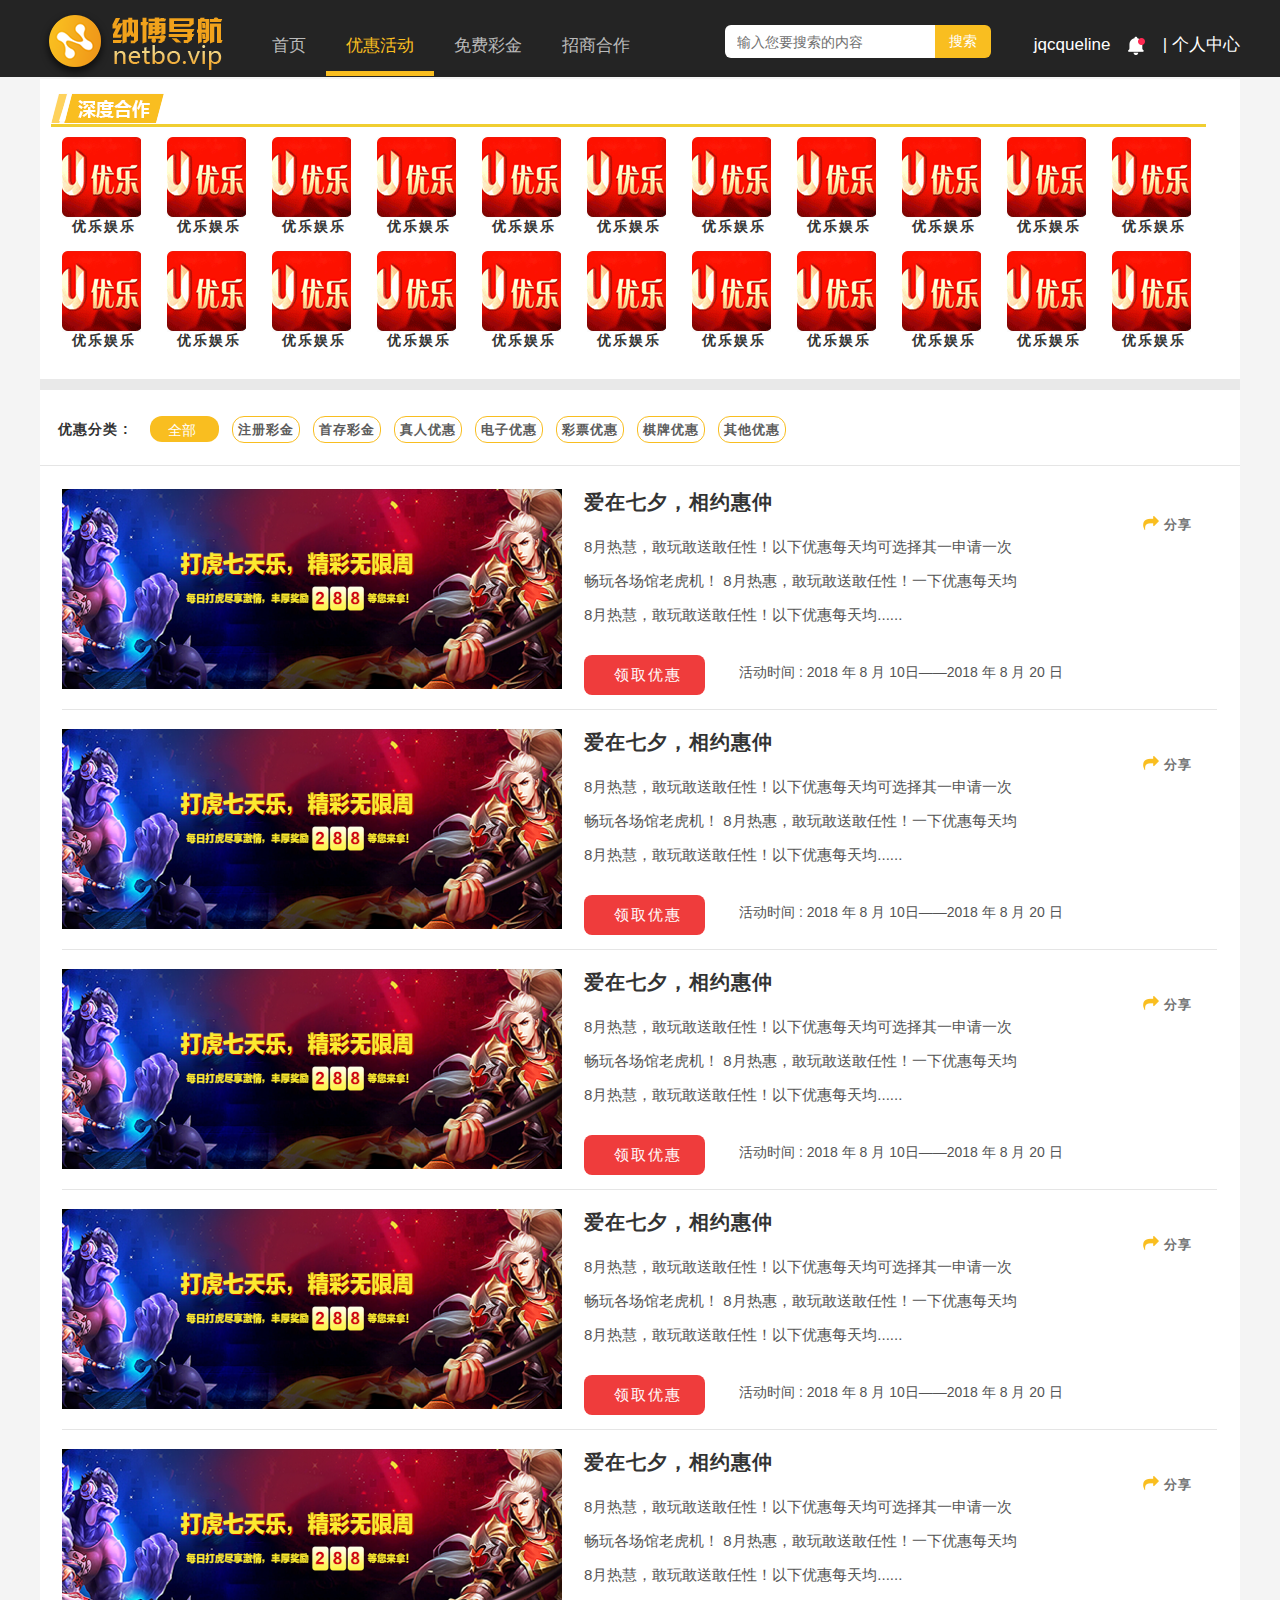
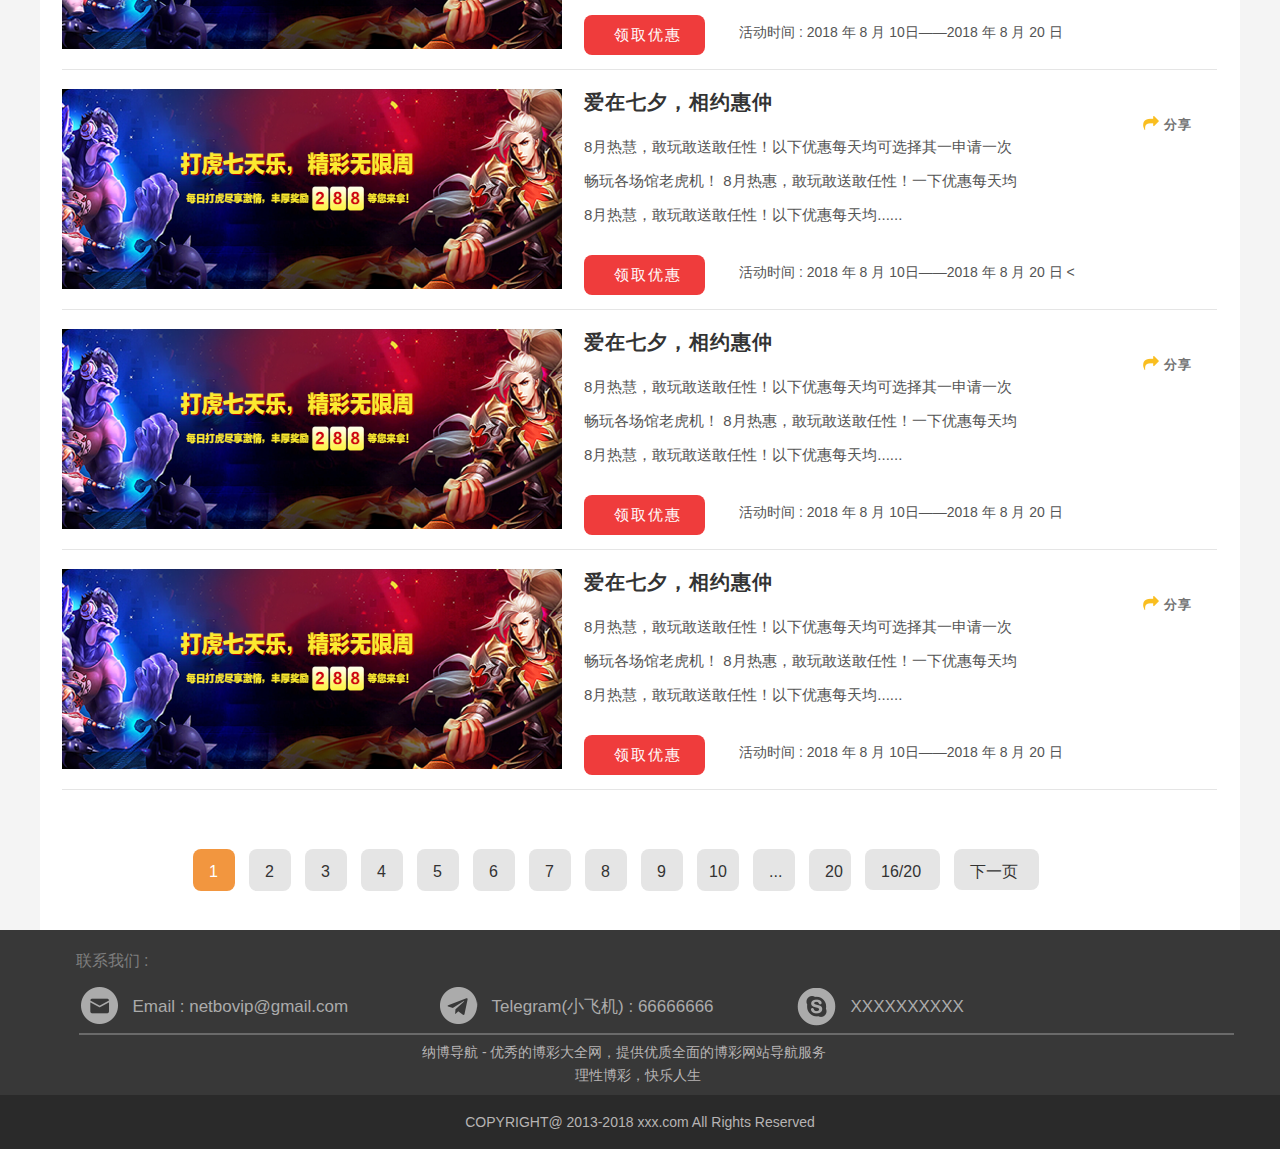
<file: Promotion.html>
<!DOCTYPE html>
<html lang="en">
<head>
    <meta charset="UTF-8">
    <title>Title</title>
    <link rel="stylesheet" href="css/index.css">
    <link rel="stylesheet" href="css/personnalCenter.css">
    <link rel="stylesheet" href="css/layui/css/layui.css">
    <link rel="stylesheet" href="css/Promation.css">
    <link rel="stylesheet" href="css/jquery-ui.css">
    <script type="text/javascript" src="js/jquery.min.js"></script>
    <script type="text/javascript" src="js/clipboard.js"></script>
    <script type="text/javascript" src="css/layer/layer.js"></script>
    <script type="text/javascript" src="js/jquery.min.js"></script>
    <script type="text/javascript" src="css/layui/layui.js"></script>
    <script type="text/javascript" src="js/jquery-ui.min.js"></script>
    <script type="text/javascript" src="js/jquery.cookie.js"></script>
    <script type="text/javascript" src="js/common.js"></script>
</head>
<body>
<div class="header">
    <div class="headerContainer">
        <img src="img/logo.png" alt="">
        <div class="loginMenu" style="margin-top: 3px;"><a href="login.html"  ><span style="color:#ffffff">
            <!--公司登陆-->
            <li class="loginMenu">
                <span style="margin-right:13px;">
                    <a href="#">
                        <span style="color:#ffffff">jqcqueline</span>
                    </a>
                    <a href="#">
                        <span style="color:#ffffff">
                        <img src="img/littleRed.png" alt="" style="margin-left:13px;">
                         </span>
                    </a>
                    <span style="margin-left:13px;">|</span>
                </span>
                <a href="personnalCenter.html" ><span style="color:#ffffff">个人中心</span></a>
</li>
        </span></a></div>
        <div class="searchList" style="margin-right: 30px;">
            <input type="text" class="searchMessage" placeholder="输入您要搜索的内容" id="autocomplete">
            <button type="submit" class="submit" value="" id="search"><a href="Search.html" style="color:#ffffff">搜索</a></button>
        </div>
        <div class="headerNav">
            <ul class="layui-nav" lay-filter="" style="width:600px;margin-right:12px;">
                <li class="layui-nav-item "><a href="index.html" >首页</a></li>
                <li class="layui-nav-item layui-this"><a href="Promotion.html" style="color:#f9be20" >优惠活动</a></li>
                <li class="layui-nav-item"><a href="freeActive.html" >免费彩金</a></li>
                <li class="layui-nav-item">
                    <a href="businessCooperation.html" >招商合作</a>
                </li>
            </ul>
        </div>
    </div>
</div>
<div class="topDiv"></div>
<div class="container">
    <div class="containerTop">
        <div class="containerTopHeader">
            <img src="img/corSD.png" alt="">
        </div>
        <div class="containerTopImg">
            <ul class="topImg">
                <li>
                    <a href="#">
                        <div class="topImgPiece">
                            <img src="img/youle.png" alt="">
                            <span><b>优乐娱乐</b></span>
                        </div>
                    </a>
                </li>

                <li>
                    <a href="#">
                        <div class="topImgPiece">
                            <img src="img/youle.png" alt="">
                            <span><b>优乐娱乐</b></span>
                        </div>
                    </a>
                </li>
                <li>
                    <a href="#">
                        <div class="topImgPiece">
                            <img src="img/youle.png" alt="">
                            <span><b>优乐娱乐</b></span>
                        </div>
                    </a>
                </li>
                <li>
                    <a href="#">
                        <div class="topImgPiece">
                            <img src="img/youle.png" alt="">
                            <span><b>优乐娱乐</b></span>
                        </div>
                    </a>
                </li>
                <li>
                    <a href="#">
                        <div class="topImgPiece">
                            <img src="img/youle.png" alt="">
                            <span><b>优乐娱乐</b></span>
                        </div>
                    </a>
                </li>
                <li>
                    <a href="#">
                        <div class="topImgPiece">
                            <img src="img/youle.png" alt="">
                            <span><b>优乐娱乐</b></span>
                        </div>
                    </a>
                </li>
                <li>
                    <a href="#">
                        <div class="topImgPiece">
                            <img src="img/youle.png" alt="">
                            <span><b>优乐娱乐</b></span>
                        </div>
                    </a>
                </li>
                <li>
                    <a href="#">
                        <div class="topImgPiece">
                            <img src="img/youle.png" alt="">
                            <span><b>优乐娱乐</b></span>
                        </div>
                    </a>
                </li>
                <li>
                    <a href="#">
                        <div class="topImgPiece">
                            <img src="img/youle.png" alt="">
                            <span><b>优乐娱乐</b></span>
                        </div>
                    </a>
                </li>
                <li>
                    <a href="#">
                        <div class="topImgPiece">
                            <img src="img/youle.png" alt="">
                            <span><b>优乐娱乐</b></span>
                        </div>
                    </a>
                </li>
                <li>
                    <a href="#">
                        <div class="topImgPiece">
                            <img src="img/youle.png" alt="">
                            <span><b>优乐娱乐</b></span>
                        </div>
                    </a>
                </li>
            </ul>
            <ul class="topImg">
                <li>
                    <a href="#">
                        <div class="topImgPiece">
                            <img src="img/youle.png" alt="">
                            <span><b>优乐娱乐</b></span>
                        </div>
                    </a>
                </li>

                <li>
                    <a href="#">
                        <div class="topImgPiece">
                            <img src="img/youle.png" alt="">
                            <span><b>优乐娱乐</b></span>
                        </div>
                    </a>
                </li>
                <li>
                    <a href="#">
                        <div class="topImgPiece">
                            <img src="img/youle.png" alt="">
                            <span><b>优乐娱乐</b></span>
                        </div>
                    </a>
                </li>
                <li>
                    <a href="#">
                        <div class="topImgPiece">
                            <img src="img/youle.png" alt="">
                            <span><b>优乐娱乐</b></span>
                        </div>
                    </a>
                </li>
                <li>
                    <a href="#">
                        <div class="topImgPiece">
                            <img src="img/youle.png" alt="">
                            <span><b>优乐娱乐</b></span>
                        </div>
                    </a>
                </li>
                <li>
                    <a href="#">
                        <div class="topImgPiece">
                            <img src="img/youle.png" alt="">
                            <span><b>优乐娱乐</b></span>
                        </div>
                    </a>
                </li>
                <li>
                    <a href="#">
                        <div class="topImgPiece">
                            <img src="img/youle.png" alt="">
                            <span><b>优乐娱乐</b></span>
                        </div>
                    </a>
                </li>
                <li>
                    <a href="#">
                        <div class="topImgPiece">
                            <img src="img/youle.png" alt="">
                            <span><b>优乐娱乐</b></span>
                        </div>
                    </a>
                </li>
                <li>
                    <a href="#">
                        <div class="topImgPiece">
                            <img src="img/youle.png" alt="">
                            <span><b>优乐娱乐</b></span>
                        </div>
                    </a>
                </li>
                <li>
                    <a href="#">
                        <div class="topImgPiece">
                            <img src="img/youle.png" alt="">
                            <span><b>优乐娱乐</b></span>
                        </div>
                    </a>
                </li>
                <li>
                    <a href="#">
                        <div class="topImgPiece">
                            <img src="img/youle.png" alt="">
                            <span><b>优乐娱乐</b></span>
                        </div>
                    </a>
                </li>
            </ul>
        </div>
    </div>
    <div class="padColor"></div>
    <div class="proKind">
        <ul>
            <li><span class="fenLei">优惠分类 : </span></li>
            <li>
                <div class="all"><span ><a href="#" style="color:#ffffff">全部</a></span></div>
            </li>
            <li>
                <span class="kindPiece"><a href="#">注册彩金</a></span>
            </li>
            <li>
                <span class="kindPiece"><a href="#">首存彩金</a></span>
            </li>
            <li>
                <span class="kindPiece"><a href="#">真人优惠</a></span>
            </li>
            <li>
                <span class="kindPiece"><a href="#">电子优惠</a></span>
            </li>
            <li>
                <span class="kindPiece"><a href="#">彩票优惠</a></span>
            </li>
            <li>
                <span class="kindPiece"><a href="#">棋牌优惠</a></span>
            </li>
            <li>
                <span class="kindPiece"><a href="#">其他优惠</a></span>
            </li>
        </ul>
    </div>
    <div class="proContent">

        <div class="borderBox">
            <div class="proText">
                <div class="textTitle">
                    <a href=""><p>爱在七夕，相约惠仲</p></a>
                    <span style="color:#737373;float:right;font-size:13px;"><a href="javascript:void(0);" data-clipboard-text="分享链接" style="color:#737373" class="btn_share" >分享</a></span>
                    <img src="img/share.png" alt="" style="float:right;">
                </div>
                <a href="">

                </a>
                <div class="textContent">
                    <p>8月热慧，敢玩敢送敢任性！以下优惠每天均可选择其一申请一次</p><br>
                    <p>畅玩各场馆老虎机！  8月热惠，敢玩敢送敢任性！一下优惠每天均</p><br>
                    <p>8月热慧，敢玩敢送敢任性！以下优惠每天均......</p>
                </div>
                <div class="activeTime">活动时间 : 2018 年 8 月 10日——2018 年 8 月 20 日
                    <a href="#" class="hoverSty">
                        <div class="rePro" style="float:left;border-radius:8px;width:121px;">
                            <a href="#"><span style="margin-right:23px;">领取优惠</span></a>
                        </div>
                    </a>

                </div>

            </div>
            <div class="proImg">

            </div>
        </div>
    </div>
    <div class="proContent">

        <div class="borderBox">
            <div class="proText">
                <div class="textTitle">
                    <a href=""><p>爱在七夕，相约惠仲</p></a>
                    <span style="color:#737373;float:right;font-size:13px;"><a href="javascript:void(0);" data-clipboard-text="分享链接" style="color:#737373" class="btn_share" >分享</a></span>
                    <img src="img/share.png" alt="" style="float:right;">
                </div>
                <div class="textContent">
                    <p>8月热慧，敢玩敢送敢任性！以下优惠每天均可选择其一申请一次</p><br>
                    <p>畅玩各场馆老虎机！  8月热惠，敢玩敢送敢任性！一下优惠每天均</p><br>
                    <p>8月热慧，敢玩敢送敢任性！以下优惠每天均......</p>
                </div>
                <div class="activeTime">活动时间 : 2018 年 8 月 10日——2018 年 8 月 20 日
                    <a href="#" class="hoverSty">
                        <div class="rePro" style="float:left;border-radius:8px;width:121px;">
                            <a href="#"><span style="margin-right:23px;">领取优惠</span></a>
                        </div>
                    </a>
                </div>

            </div>
            <div class="proImg"></div>
        </div>
    </div>
    <div class="proContent">

        <div class="borderBox">
            <div class="proText">
                <div class="textTitle">
                    <a href=""><p>爱在七夕，相约惠仲</p></a>
                    <span style="color:#737373;float:right;font-size:13px;"><a href="javascript:void(0);" data-clipboard-text="分享链接" style="color:#737373" class="btn_share" >分享</a></span>
                    <img src="img/share.png" alt="" style="float:right;">
                </div>
                <div class="textContent">
                    <p>8月热慧，敢玩敢送敢任性！以下优惠每天均可选择其一申请一次</p><br>
                    <p>畅玩各场馆老虎机！  8月热惠，敢玩敢送敢任性！一下优惠每天均</p><br>
                    <p>8月热慧，敢玩敢送敢任性！以下优惠每天均......</p>
                </div>
                <div class="activeTime">活动时间 : 2018 年 8 月 10日——2018 年 8 月 20 日
                    <a href="#" class="hoverSty">
                        <div class="rePro" style="float:left;border-radius:8px;width:121px;">
                            <a href="#"><span style="margin-right:23px;">领取优惠</span></a>
                        </div>
                    </a>
                </div>

            </div>
            <div class="proImg">

            </div>
        </div>
    </div>
    <div class="proContent">

        <div class="borderBox">
            <div class="proText">
                <div class="textTitle">
                    <a href=""><p>爱在七夕，相约惠仲</p></a>
                    <span style="color:#737373;float:right;font-size:13px;"><a href="javascript:void(0);" data-clipboard-text="分享链接" style="color:#737373" class="btn_share" >分享</a></span>
                    <img src="img/share.png" alt="" style="float:right;">
                </div>
                <div class="textContent">
                    <p>8月热慧，敢玩敢送敢任性！以下优惠每天均可选择其一申请一次</p><br>
                    <p>畅玩各场馆老虎机！  8月热惠，敢玩敢送敢任性！一下优惠每天均</p><br>
                    <p>8月热慧，敢玩敢送敢任性！以下优惠每天均......</p>
                </div>
                <div class="activeTime">活动时间 : 2018 年 8 月 10日——2018 年 8 月 20 日
                    <a href="#" class="hoverSty">
                        <div class="rePro" style="float:left;border-radius:8px;width:121px;">
                            <a href="#"><span style="margin-right:23px;">领取优惠</span></a>
                        </div>
                    </a>
                </div>

            </div>
            <div class="proImg">

            </div>
        </div>
    </div>
    <div class="proContent">

        <div class="borderBox">
            <div class="proText">
                <div class="textTitle">
                    <a href=""><p>爱在七夕，相约惠仲</p></a>
                    <span style="color:#737373;float:right;font-size:13px;"><a href="javascript:void(0);" data-clipboard-text="分享链接" style="color:#737373" class="btn_share" >分享</a></span>
                    <img src="img/share.png" alt="" style="float:right;">
                </div>
                <div class="textContent">
                    <p>8月热慧，敢玩敢送敢任性！以下优惠每天均可选择其一申请一次</p><br>
                    <p>畅玩各场馆老虎机！  8月热惠，敢玩敢送敢任性！一下优惠每天均</p><br>
                    <p>8月热慧，敢玩敢送敢任性！以下优惠每天均......</p>
                </div>
                <div class="activeTime">活动时间 : 2018 年 8 月 10日——2018 年 8 月 20 日
                    <a href="#" class="hoverSty">
                        <div class="rePro" style="float:left;border-radius:8px;width:121px;">
                            <a href="#"><span style="margin-right:23px;">领取优惠</span></a>
                        </div>
                    </a>
                </div>

            </div>
            <div class="proImg">

            </div>
        </div>
    </div>
    <div class="proContent">

        <div class="borderBox">
            <div class="proText">
                <div class="textTitle">
                    <a href=""><p>爱在七夕，相约惠仲</p></a>
                    <span style="color:#737373;float:right;font-size:13px;"><a href="javascript:void(0);" data-clipboard-text="分享链接" style="color:#737373" class="btn_share" >分享</a></span>
                    <img src="img/share.png" alt="" style="float:right;">
                </div>
                <div class="textContent">
                    <p>8月热慧，敢玩敢送敢任性！以下优惠每天均可选择其一申请一次</p><br>
                    <p>畅玩各场馆老虎机！  8月热惠，敢玩敢送敢任性！一下优惠每天均</p><br>
                    <p>8月热慧，敢玩敢送敢任性！以下优惠每天均......</p>
                </div>
                <div class="activeTime">活动时间 : 2018 年 8 月 10日——2018 年 8 月 20 日
                    <<a href="#" class="hoverSty">
                        <div class="rePro" style="float:left;border-radius:8px;width:121px;">
                            <a href="#"><span style="margin-right:23px;">领取优惠</span></a>
                        </div>
                    </a>
                </div>

            </div>
            <div class="proImg">

            </div>
        </div>
    </div>
    <div class="proContent">

        <div class="borderBox">
            <div class="proText">
                <div class="textTitle">
                    <a href=""><p>爱在七夕，相约惠仲</p></a>
                    <span style="color:#737373;float:right;font-size:13px;"><a href="javascript:void(0);" data-clipboard-text="分享链接" style="color:#737373" class="btn_share" >分享</a></span>
                    <img src="img/share.png" alt="" style="float:right;">
                </div>
                <div class="textContent">
                    <p>8月热慧，敢玩敢送敢任性！以下优惠每天均可选择其一申请一次</p><br>
                    <p>畅玩各场馆老虎机！  8月热惠，敢玩敢送敢任性！一下优惠每天均</p><br>
                    <p>8月热慧，敢玩敢送敢任性！以下优惠每天均......</p>
                </div>
                <div class="activeTime">活动时间 : 2018 年 8 月 10日——2018 年 8 月 20 日
                    <a href="#" class="hoverSty">
                        <div class="rePro" style="float:left;border-radius:8px;width:121px;">
                            <a href="#"><span style="margin-right:23px;">领取优惠</span></a>
                        </div>
                    </a>
                </div>

            </div>
            <div class="proImg">

            </div>
        </div>
    </div>
    <div class="proContent">

        <div class="borderBox">
            <div class="proText">
                <div class="textTitle">
                    <a href=""><p>爱在七夕，相约惠仲</p></a>
                    <span style="color:#737373;float:right;font-size:13px;"><a href="javascript:void(0);" data-clipboard-text="分享链接" style="color:#737373" class="btn_share" >分享</a></span>
                    <img src="img/share.png" alt="" style="float:right;">
                </div>
                <div class="textContent">
                    <p>8月热慧，敢玩敢送敢任性！以下优惠每天均可选择其一申请一次</p><br>
                    <p>畅玩各场馆老虎机！  8月热惠，敢玩敢送敢任性！一下优惠每天均</p><br>
                    <p>8月热慧，敢玩敢送敢任性！以下优惠每天均......</p>
                </div>
                <div class="activeTime">活动时间 : 2018 年 8 月 10日——2018 年 8 月 20 日
                    <a href="#" class="hoverSty">
                        <div class="rePro" style="float:left;border-radius:8px;width:121px;">
                            <a href="#"><span style="margin-right:23px;">领取优惠</span></a>
                        </div>
                    </a>
                </div>

            </div>
            <div class="proImg">

            </div>
        </div>
    </div>
    <div class="pageDiv">
        <div class="page">
            <div class="pageAll">
                <div class="holdPiece">
                    <ul class="holdPiece">
                        <li class="firstPage">
                            <a href="#">1</a>
                        </li>
                        <li>
                            <a href="#">2</a>
                        </li>
                        <li>
                            <a href="#">3</a>
                        </li>
                        <li>
                            <a href="#">4</a>
                        </li>
                        <li>
                            <a href="#">5</a>
                        </li>
                        <li>
                            <a href="#">6</a>
                        </li>
                        <li>
                            <a href="#">7</a>
                        </li>
                        <li>
                            <a href="#">8</a>
                        </li>
                        <li>
                            <a href="#">9</a>
                        </li>
                        <li>
                            <a href="#" style="padding:12px">10</a>
                        </li>
                        <li>
                            <a href="#">...</a>
                        </li>
                        <li>
                            <a href="#">20</a>
                        </li>
                        <li style="width:75px;height:41px;float:left">
                            <a href="#">16/20</a>
                        </li>
                        <li style="width:85px;height:41px;float:left">
                            <a href="#">下一页</a>
                        </li>
                    </ul>
                </div>
            </div>
        </div>
    </div>
</div>
<div class="footer">
    <div class="contantDiv">
        <div class="contact">
            <div class="contactUs" >联系我们 :</div>
            <div class="contactWay" style="color:#7e7e7e ;width:1181px;height:49px;margin-left:16px;">
                <ul class="wayLine" id="wayLine">
                    <li>
                        <div class="email">
                            <a class="cate1" href="https://accounts.google.com/signin/v2/identifier?passive=1209600&continue=https%3A%2F%2Faccounts.google.com%2FManageAccount&followup=https%3A%2F%2Faccounts.google.com%2FManageAccount&flowName=GlifWebSignIn&flowEntry=ServiceLogin"></a>
                        </div>
                        <!--   <img src="" alt="" style="float:left;margin-top:11px;" class="emailGrey">
                           <img src="" alt="" style="float:left;margin-top:11px;" class="emailLight">-->
                        <span>Email : netbovip@gmail.com</span>
                    </li>
                    <li>
                        <div class="teligram">
                            <a class="" href="https://desktop.telegram.org/"></a>
                        </div>
                        <span>Telegram(小飞机) : 66666666</span>
                    </li>
                    <li>
                        <div class="skype">
                            <a class="" href="https://login.live.com/login.srf?wa=wsignin1.0&rpsnv=13&ct=1538982105&rver=6.5.6509.0&wp=MBI_SSL&wreply=https:%2F%2Fanswers.microsoft.com%2Fzh-hans%2Fsite%2Fcompletesignin%3Fsilent%3DFalse%26returnUrl%3Dhttps%253A%252F%252Fanswers.microsoft.com%252Fzh-hans%252Fmsoffice%252Fforum%252Fmsoffice_sfb-mso_other-mso_o365b%252Fskype%2525E7%252599%2525BB%2525E5%2525BD%252595%252Feb85d6ea-09fa-491f-a3c9-5d1fb30ece5d&id=273572&aadredir=1"></a>
                        </div>
                        <span>XXXXXXXXXX</span>
                    </li>
                </ul>
            </div>
        </div>
        <div class="pro">
            <div class="intro">
                <h5>
                    纳博导航 - 优秀的博彩大全网，提供优质全面的博彩网站导航服务

                </h5>
                <div class="kouHao">
                    <h5>理性博彩，快乐人生</h5>
                </div>
            </div>
        </div>
    </div>
    <div class="copyRight">
        <div class="disc">
            <p>COPYRIGHT@ 2013-2018  xxx.com All Rights Reserved</p>
        </div>
    </div>
</div>
<script>
    $$.getCookie();
    $$.copyLine();
    $$.nebNav();
    $$.autoComplete();
</script>
</body>
</html>
</file>
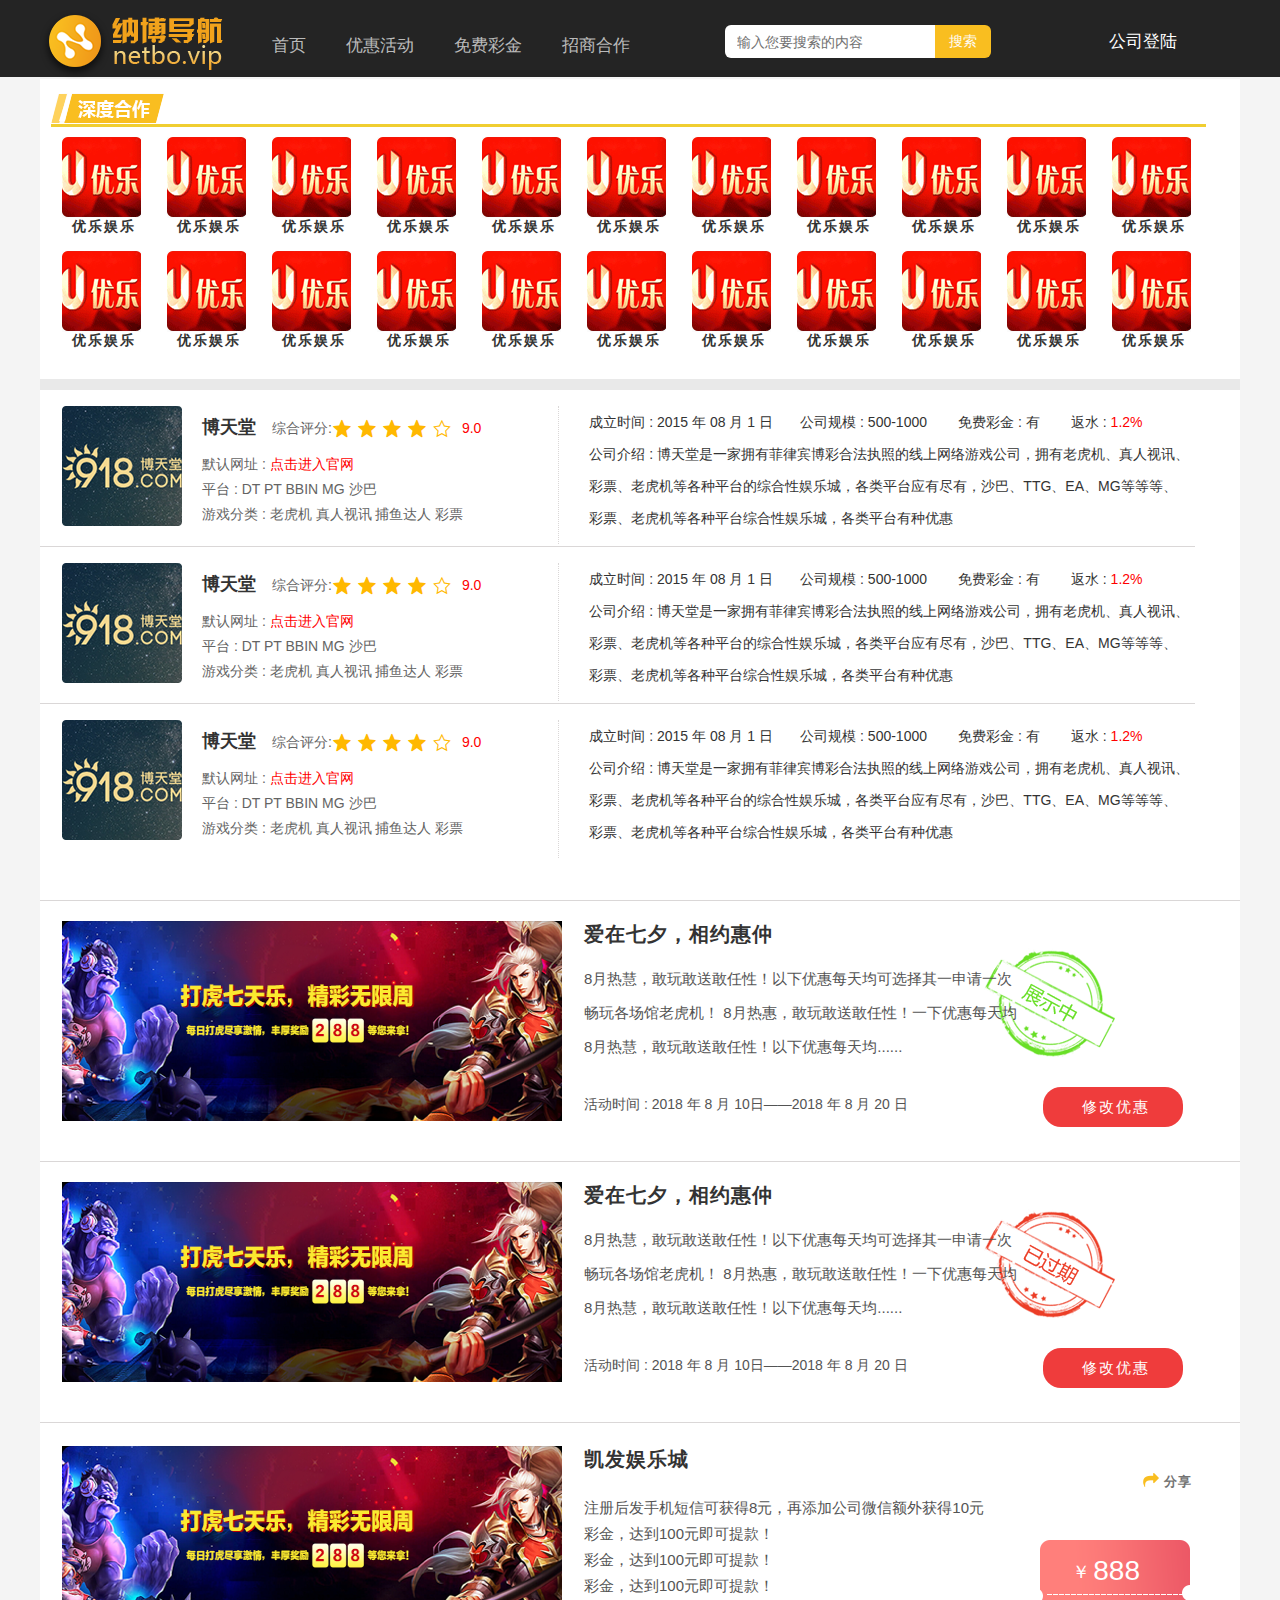
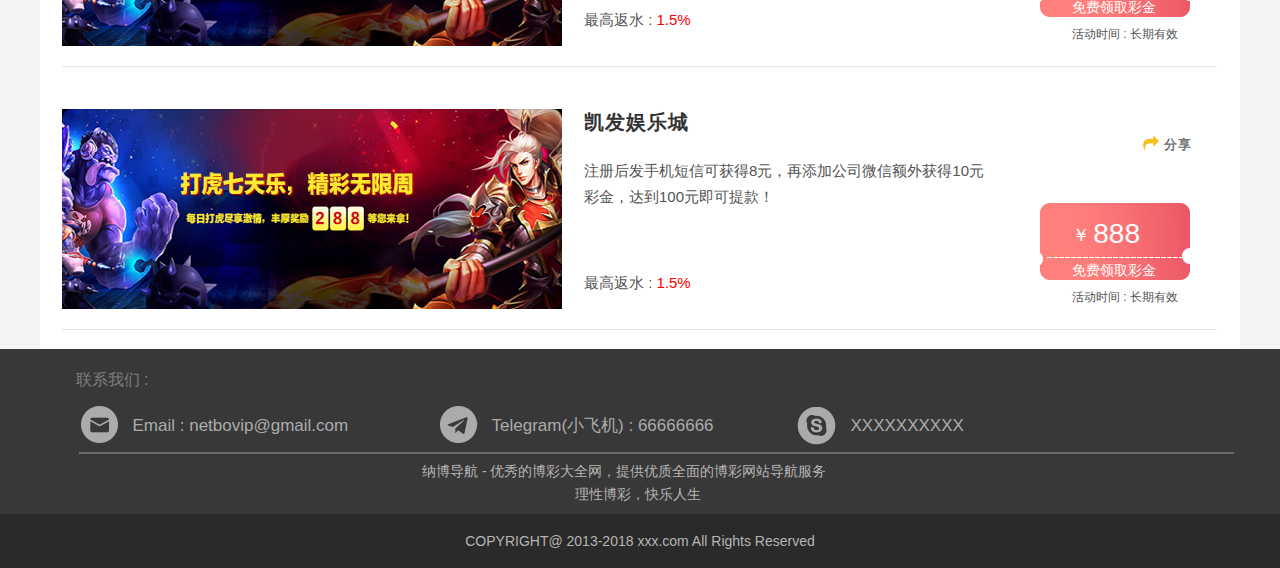
<file: Search.html>
<!DOCTYPE html>
<html lang="en">
<head>
    <meta charset="UTF-8">
    <title>Title</title>
    <meta charset="UTF-8">
    <title>Title</title>
    <link rel="stylesheet" href="css/index.css">
    <link rel="stylesheet" href="css/Promation.css">
    <link rel="stylesheet" href="css/freeActive.css">
    <link rel="stylesheet" href="css/personnalCenter.css">
    <link rel="stylesheet" href="css/layui/css/layui.css">
    <script type="text/javascript" src="css/layui/layui.all.js"></script>
    <script type="text/javascript" src="css/layer/layer.js"></script>
    <script type="text/javascript" src="js/jquery.min.js"></script>
    <link rel="stylesheet" href="css/jquery-ui.css">
    <script type="text/javascript" src="js/clipboard.js"></script>
    <script type="text/javascript" src="js/jquery-ui.min.js"></script>
    <script type="text/javascript" src="js/jquery.cookie.js"></script>
    <script type="text/javascript" src="js/common.js"></script>
</head>

<body>
<div class="header">
    <div class="headerContainer">
        <img src="img/logo.png" alt="">
        <div class="loginMenu"><a href="">
            <span style="color:#ffffff"  >
            </span>
        </a>
        </div>
        <button style="float:right;margin-top:30px;margin-right:2px;color:#ffffff;border:none;background-color:#242424;font-size:17px;cursor: pointer" id="login">
            公司登陆&nbsp&nbsp&nbsp&nbsp&nbsp&nbsp&nbsp&nbsp&nbsp&nbsp&nbsp&nbsp&nbsp
        </button>
        <div class="searchList">
            <input type="text" class="searchMessage" placeholder="输入您要搜索的内容" id="autocomplete" >
            <button type="submit" class="submit" value="" id="search">搜索</button>
            <!--<span class="search" >搜索</span>-->
        </div>
        <div class="headerNav">
            <ul class="layui-nav" lay-filter="" style="width:600px;margin-right:12px;">
                <li class="layui-nav-item "><a href="index.html"  >首页</a></li>
                <li class="layui-nav-item "><a href="Promotion.html" >优惠活动</a></li>
                <li class="layui-nav-item"><a href="freeActive.html" >免费彩金</a></li>
                <li class="layui-nav-item">
                    <a href="businessCooperation.html" >招商合作</a>
                </li>
            </ul>
        </div>
    </div>
</div>
<div class="topDiv"></div>
<div class="container">
    <div class="containerTop">
        <div class="containerTopHeader">
            <img src="img/corSD.png" alt="">
        </div>
        <div class="containerTopImg">
            <ul class="topImg">
                <li>
                    <a href="#">
                        <div class="topImgPiece">
                            <img src="img/youle.png" alt="">
                            <span><b>优乐娱乐</b></span>
                        </div>
                    </a>
                </li>

                <li>
                    <a href="#">
                        <div class="topImgPiece">
                            <img src="img/youle.png" alt="">
                            <span><b>优乐娱乐</b></span>
                        </div>
                    </a>
                </li>
                <li>
                    <a href="#">
                        <div class="topImgPiece">
                            <img src="img/youle.png" alt="">
                            <span><b>优乐娱乐</b></span>
                        </div>
                    </a>
                </li>
                <li>
                    <a href="#">
                        <div class="topImgPiece">
                            <img src="img/youle.png" alt="">
                            <span><b>优乐娱乐</b></span>
                        </div>
                    </a>
                </li>
                <li>
                    <a href="#">
                        <div class="topImgPiece">
                            <img src="img/youle.png" alt="">
                            <span><b>优乐娱乐</b></span>
                        </div>
                    </a>
                </li>
                <li>
                    <a href="#">
                        <div class="topImgPiece">
                            <img src="img/youle.png" alt="">
                            <span><b>优乐娱乐</b></span>
                        </div>
                    </a>
                </li>
                <li>
                    <a href="#">
                        <div class="topImgPiece">
                            <img src="img/youle.png" alt="">
                            <span><b>优乐娱乐</b></span>
                        </div>
                    </a>
                </li>
                <li>
                    <a href="#">
                        <div class="topImgPiece">
                            <img src="img/youle.png" alt="">
                            <span><b>优乐娱乐</b></span>
                        </div>
                    </a>
                </li>
                <li>
                    <a href="#">
                        <div class="topImgPiece">
                            <img src="img/youle.png" alt="">
                            <span><b>优乐娱乐</b></span>
                        </div>
                    </a>
                </li>
                <li>
                    <a href="#">
                        <div class="topImgPiece">
                            <img src="img/youle.png" alt="">
                            <span><b>优乐娱乐</b></span>
                        </div>
                    </a>
                </li>
                <li>
                    <a href="#">
                        <div class="topImgPiece">
                            <img src="img/youle.png" alt="">
                            <span><b>优乐娱乐</b></span>
                        </div>
                    </a>
                </li>
            </ul>
            <ul class="topImg">
                <li>
                    <a href="#">
                        <div class="topImgPiece">
                            <img src="img/youle.png" alt="">
                            <span><b>优乐娱乐</b></span>
                        </div>
                    </a>
                </li>

                <li>
                    <a href="#">
                        <div class="topImgPiece">
                            <img src="img/youle.png" alt="">
                            <span><b>优乐娱乐</b></span>
                        </div>
                    </a>
                </li>
                <li>
                    <a href="#">
                        <div class="topImgPiece">
                            <img src="img/youle.png" alt="">
                            <span><b>优乐娱乐</b></span>
                        </div>
                    </a>
                </li>
                <li>
                    <a href="#">
                        <div class="topImgPiece">
                            <img src="img/youle.png" alt="">
                            <span><b>优乐娱乐</b></span>
                        </div>
                    </a>
                </li>
                <li>
                    <a href="#">
                        <div class="topImgPiece">
                            <img src="img/youle.png" alt="">
                            <span><b>优乐娱乐</b></span>
                        </div>
                    </a>
                </li>
                <li>
                    <a href="#">
                        <div class="topImgPiece">
                            <img src="img/youle.png" alt="">
                            <span><b>优乐娱乐</b></span>
                        </div>
                    </a>
                </li>
                <li>
                    <a href="#">
                        <div class="topImgPiece">
                            <img src="img/youle.png" alt="">
                            <span><b>优乐娱乐</b></span>
                        </div>
                    </a>
                </li>
                <li>
                    <a href="#">
                        <div class="topImgPiece">
                            <img src="img/youle.png" alt="">
                            <span><b>优乐娱乐</b></span>
                        </div>
                    </a>
                </li>
                <li>
                    <a href="#">
                        <div class="topImgPiece">
                            <img src="img/youle.png" alt="">
                            <span><b>优乐娱乐</b></span>
                        </div>
                    </a>
                </li>
                <li>
                    <a href="#">
                        <div class="topImgPiece">
                            <img src="img/youle.png" alt="">
                            <span><b>优乐娱乐</b></span>
                        </div>
                    </a>
                </li>
                <li>
                    <a href="#">
                        <div class="topImgPiece">
                            <img src="img/youle.png" alt="">
                            <span><b>优乐娱乐</b></span>
                        </div>
                    </a>
                </li>
            </ul>
        </div>
    </div>
    <div class="padColor"></div>
    <div class="fixDiv" style="">
    <div class="rightMix">
        <a href="">
            <p>成立时间 : 2015 年 08 月 1 日&nbsp;&nbsp;&nbsp;&nbsp; &nbsp; 公司规模 : 500-1000&nbsp; &nbsp; &nbsp; &nbsp; 免费彩金 : 有&nbsp; &nbsp; &nbsp; &nbsp; 返水 : <span style="color:red">1.2%</span></p>
            <p>公司介绍 : 博天堂是一家拥有菲律宾博彩合法执照的线上网络游戏公司，拥有老虎机、真人视讯、</p>
            <p>彩票、老虎机等各种平台的综合性娱乐城，各类平台应有尽有，沙巴、TTG、EA、MG等等等、</p>
            <p>彩票、老虎机等各种平台综合性娱乐城，各类平台有种优惠</p>
        </a>
    </div>
    <div class="leftMix">
        <div class="docBO" style="width:369px">
            <ul class="docBO"style="width:362px">
                <li>
                    <span><b class="boTT">博天堂</b></span><span class="pingFen">综合评分:<div id="test1" class="layui-inline"><ul class="layui-rate"><li class="layui-inline"><i class="layui-icon layui-icon-rate-solid"></i></li><li class="layui-inline"><i class="layui-icon layui-icon-rate-solid"></i></li><li class="layui-inline"><i class="layui-icon layui-icon-rate-solid"></i></li><li class="layui-inline"><i class="layui-icon layui-icon-rate-solid"></i></li><li class="layui-inline"><i class="layui-icon layui-icon-rate"></i></li></ul></div><span style="color:red">9.0</span></span>
                </li>
                <li class="">
                    <span>默认网址 : </span><span class="cliWeb"><a href="#" style="color:red">点击进入官网</a></span>
                </li>
                <li class="">
                    <span>平台 : </span><span>DT PT BBIN MG 沙巴</span>
                </li>
                <li class="">
                    <span>游戏分类 : </span><span>老虎机 真人视讯 捕鱼达人 彩票</span>
                </li>
            </ul>
        </div>
        <div class="fixImg">
            <img src="img/botiantang.png" alt="">
        </div>
    </div>
</div>
    <div class="fixDiv" style="border-bottom:1px solid rgb(218, 215, 215);">
        <div class="rightMix">
            <a href="">
                <p>成立时间 : 2015 年 08 月 1 日&nbsp;&nbsp;&nbsp;&nbsp; &nbsp; 公司规模 : 500-1000&nbsp; &nbsp; &nbsp; &nbsp; 免费彩金 : 有&nbsp; &nbsp; &nbsp; &nbsp; 返水 : <span style="color:red">1.2%</span></p>
                <p>公司介绍 : 博天堂是一家拥有菲律宾博彩合法执照的线上网络游戏公司，拥有老虎机、真人视讯、</p>
                <p>彩票、老虎机等各种平台的综合性娱乐城，各类平台应有尽有，沙巴、TTG、EA、MG等等等、</p>
                <p>彩票、老虎机等各种平台综合性娱乐城，各类平台有种优惠</p>
            </a>
        </div>
        <div class="leftMix">
            <div class="docBO" style="width:369px">
                <ul class="docBO"style="width:362px">
                    <li>
                        <span><b class="boTT">博天堂</b></span><span class="pingFen">综合评分:<div id="test2" class="layui-inline"><ul class="layui-rate"><li class="layui-inline"><i class="layui-icon layui-icon-rate-solid"></i></li><li class="layui-inline"><i class="layui-icon layui-icon-rate-solid"></i></li><li class="layui-inline"><i class="layui-icon layui-icon-rate-solid"></i></li><li class="layui-inline"><i class="layui-icon layui-icon-rate-solid"></i></li><li class="layui-inline"><i class="layui-icon layui-icon-rate"></i></li></ul></div><span style="color:red">9.0</span></span>
                    </li>
                    <li class="">
                        <span>默认网址 : </span><span class="cliWeb"><a href="#" style="color:red">点击进入官网</a></span>
                    </li>
                    <li class="">
                        <span>平台 : </span><span>DT PT BBIN MG 沙巴</span>
                    </li>
                    <li class="">
                        <span>游戏分类 : </span><span>老虎机 真人视讯 捕鱼达人 彩票</span>
                    </li>
                </ul>
            </div>
            <div class="fixImg">
                <img src="img/botiantang.png" alt="">
            </div>
        </div>
    </div>
    <div class="fixDiv" style="border-bottom: none;">
        <div class="rightMix">
            <a href="">
                <p>成立时间 : 2015 年 08 月 1 日&nbsp;&nbsp;&nbsp;&nbsp; &nbsp; 公司规模 : 500-1000&nbsp; &nbsp; &nbsp; &nbsp; 免费彩金 : 有&nbsp; &nbsp; &nbsp; &nbsp; 返水 : <span style="color:red">1.2%</span></p>
                <p>公司介绍 : 博天堂是一家拥有菲律宾博彩合法执照的线上网络游戏公司，拥有老虎机、真人视讯、</p>
                <p>彩票、老虎机等各种平台的综合性娱乐城，各类平台应有尽有，沙巴、TTG、EA、MG等等等、</p>
                <p>彩票、老虎机等各种平台综合性娱乐城，各类平台有种优惠</p>
            </a>
        </div>
        <div class="leftMix">
            <div class="docBO" style="width:369px">
                <ul class="docBO"style="width:362px">
                    <li>
                        <span><b class="boTT">博天堂</b></span><span class="pingFen">综合评分:<div id="test3" class="layui-inline"><ul class="layui-rate"><li class="layui-inline"><i class="layui-icon layui-icon-rate-solid"></i></li><li class="layui-inline"><i class="layui-icon layui-icon-rate-solid"></i></li><li class="layui-inline"><i class="layui-icon layui-icon-rate-solid"></i></li><li class="layui-inline"><i class="layui-icon layui-icon-rate-solid"></i></li><li class="layui-inline"><i class="layui-icon layui-icon-rate"></i></li></ul></div><span style="color:red">9.0</span></span>
                    </li>
                    <li class="">
                        <span>默认网址 : </span><span class="cliWeb"><a href="#" style="color:red">点击进入官网</a></span>
                    </li>
                    <li class="">
                        <span>平台 : </span><span>DT PT BBIN MG 沙巴</span>
                    </li>
                    <li class="">
                        <span>游戏分类 : </span><span>老虎机 真人视讯 捕鱼达人 彩票</span>
                    </li>
                </ul>
            </div>
            <div class="fixImg">
                <img src="img/botiantang.png" alt="">
            </div>
        </div>
    </div>
    <div style="border-top:1px solid rgb(218, 215, 215);margin-top:40px;"></div>
    <div class="proContent" style="margin-top:20px;>
        <div class="borderBox">
            <div class="proText">
                <div class="textTitle">
                    <a href=""><p>爱在七夕，相约惠仲</p></a>
                    <img src="img/showOn.png" alt="" style="margin-left: 400px;">
                </div>
                <div class="textContent">
                    <p>8月热慧，敢玩敢送敢任性！以下优惠每天均可选择其一申请一次</p><br>
                    <p>畅玩各场馆老虎机！ 8月热惠，敢玩敢送敢任性！一下优惠每天均</p><br>
                    <p>8月热慧，敢玩敢送敢任性！以下优惠每天均......</p>
                </div>
                <div class="activeTime">活动时间 : 2018 年 8 月 10日——2018 年 8 月 20 日
                    <div class="rePro">
                        <a href="#"><span>修改优惠</span></a>
                    </div>
                </div>
            </div>
            <div class="proImg">
            </div>
        </div>
<div style="border-top:1px solid rgb(218, 215, 215);"></div>
<div class="proContent" style="margin-top:20px;>
        <div class="borderBox">
<div class="proText">
    <div class="textTitle">
        <a href=""><p>爱在七夕，相约惠仲</p></a>
        <img src="img/expire.png" alt="" style="margin-left: 400px;">
    </div>
    <div class="textContent">
        <p>8月热慧，敢玩敢送敢任性！以下优惠每天均可选择其一申请一次</p><br>
        <p>畅玩各场馆老虎机！ 8月热惠，敢玩敢送敢任性！一下优惠每天均</p><br>
        <p>8月热慧，敢玩敢送敢任性！以下优惠每天均......</p>
    </div>
    <div class="activeTime">活动时间 : 2018 年 8 月 10日——2018 年 8 月 20 日
        <div class="rePro">
            <a href="#"><span>修改优惠</span></a>
        </div>
    </div>
</div>
<div class="proImg">
</div>
</div>
<div style="border-top:1px solid rgb(218, 215, 215);"></div>
<div class="proContent" style="margin-top:23px">

    <div class="borderBox">
        <div class="proImg"></div>
        <div class="proText">
            <div class="textTitle">
                <a href=""><p>凯发娱乐城</p></a>
                <span style="color:#737373;float:right;font-size:13px;"><a href="javascript:void(0);" data-clipboard-text="分享链接" style="color:#737373" class="btn_share" >分享</a></span>
                <img src="img/share.png" alt="" style="float:right;">
            </div>
            <a href="" class="freeBous">
                <div class="freeImgDiv">
                    <span>￥</span> <h1>888</h1>
                    <p>免费领取彩金</p>
                    <!--<img src="img/proTicket.png" alt="" style="float:right">-->
                    <p class="linear" style="padding: 0;line-height: 48px;">活动时间 : 长期有效</p>
                </div>
            </a>
            <div class="textContent">
                <ul>
                    <li>注册后发手机短信可获得8元，再添加公司微信额外获得10元</li>
                    <li>彩金，达到100元即可提款！</li>
                    <li>彩金，达到100元即可提款！</li>
                    <li>彩金，达到100元即可提款！</li>
                </ul>
            </div>
            <div class="contentBotFix">
                <div class="" style="float:right">
                </div>
                <div class="textBonus">
                    <ul>
                        <li>最高返水 : <span>1.5%</span></li>
                        <!--<li>最高奖金 : <span>10000</span>元</li>-->
                    </ul>
                </div>
            </div>
        </div>
    </div>
</div>
<div class="proContent" style="margin-top:23px">

    <div class="borderBox">
        <div class="proImg"></div>
        <div class="proText">
            <div class="textTitle">
                <a href=""><p>凯发娱乐城</p></a>
                <span style="color:#737373;float:right;font-size:13px;"><a href="javascript:void(0);" data-clipboard-text="分享链接" style="color:#737373" class="btn_share">分享</a></span>
                <img src="img/share.png" alt="" style="float:right;">
            </div>
            <a href="" class="freeBous">
                <div class="freeImgDiv">
                    <span>￥</span> <h1>888</h1>
                    <p>免费领取彩金</p>
                    <!--<img src="img/proTicket.png" alt="" style="float:right">-->
                    <p class="linear" style="padding: 0;line-height: 48px;">活动时间 : 长期有效</p>
                </div>
            </a>
            <div class="textContent">
                <ul>
                    <li>注册后发手机短信可获得8元，再添加公司微信额外获得10元</li>
                    <li>彩金，达到100元即可提款！</li>
                </ul>
            </div>
            <div class="contentBotFix">
                <div class="" style="float:right">
                </div>
                <div class="textBonus">
                    <ul>
                        <li>最高返水 : <span>1.5%</span></li>
                        <li>最高奖金 : <span>10000</span>元</li>
                    </ul>
                </div>
            </div>
        </div>
    </div>
</div>

</div>
</div>
    </div>
</div>
<div class="footer">
    <div class="contantDiv">
        <div class="contact">
            <div class="contactUs" >联系我们 :</div>
            <div class="contactWay" style="color:#7e7e7e ;width:1181px;height:49px;margin-left:16px;">
                <ul class="wayLine" id="wayLine">
                    <li>
                        <div class="email">
                            <a class="cate1" href="https://accounts.google.com/signin/v2/identifier?passive=1209600&continue=https%3A%2F%2Faccounts.google.com%2FManageAccount&followup=https%3A%2F%2Faccounts.google.com%2FManageAccount&flowName=GlifWebSignIn&flowEntry=ServiceLogin"></a>
                        </div>
                        <!--   <img src="" alt="" style="float:left;margin-top:11px;" class="emailGrey">
                           <img src="" alt="" style="float:left;margin-top:11px;" class="emailLight">-->
                        <span>Email : netbovip@gmail.com</span>
                    </li>
                    <li>
                        <div class="teligram">
                            <a class="" href="https://desktop.telegram.org/"></a>
                        </div>
                        <span>Telegram(小飞机) : 66666666</span>
                    </li>
                    <li>
                        <div class="skype">
                            <a class="" href="https://login.live.com/login.srf?wa=wsignin1.0&rpsnv=13&ct=1538982105&rver=6.5.6509.0&wp=MBI_SSL&wreply=https:%2F%2Fanswers.microsoft.com%2Fzh-hans%2Fsite%2Fcompletesignin%3Fsilent%3DFalse%26returnUrl%3Dhttps%253A%252F%252Fanswers.microsoft.com%252Fzh-hans%252Fmsoffice%252Fforum%252Fmsoffice_sfb-mso_other-mso_o365b%252Fskype%2525E7%252599%2525BB%2525E5%2525BD%252595%252Feb85d6ea-09fa-491f-a3c9-5d1fb30ece5d&id=273572&aadredir=1"></a>
                        </div>
                        <span>XXXXXXXXXX</span>
                    </li>
                </ul>
            </div>
        </div>
        <div class="pro">
            <div class="intro">
                <h5>
                    纳博导航 - 优秀的博彩大全网，提供优质全面的博彩网站导航服务

                </h5>
                <div class="kouHao">
                    <h5>理性博彩，快乐人生</h5>
                </div>
            </div>
        </div>
    </div>
    <div class="copyRight">
        <div class="disc">
            <p>COPYRIGHT@ 2013-2018  xxx.com All Rights Reserved</p>
        </div>
    </div>
</div>
<script>
    $$.copyLine()
    $$.nebNav();
    $$.autoComplete();
    $$.getCookie();
    $$.login();
    $$.rateValue1();
    $$.rateValue1();
    $$.rateValue2();
    $$.rateValue3();
</script>
</body>
<style>
    .leftMix{
        border-right: 1px dotted rgb(218, 215, 215);
        height:138px;
    }
    .layui-layer-ico{
        background:url("img/icont.png");
        width:17px;
        height:15px;
    }
    .headerNav>li>a:link{
        color:#333;
    }
    .headerNav>li>a:link{
        color:yellow;
    }
    .conMesTop>span {
        font-size: 16px;
        line-height: 30px;
        margin-left: 26px;
        letter-spacing: 2px;
    }
</style>
</html>
</file>
<file: css/index.css>
﻿body {
    background-color: #f4f4f4;
    /*padding-bottom:100%;*/
}

.header {
    width: 100%;
    height: 77px;
    margin: 0 auto;
    position:fixed;
    background-color: #242424;
    z-index:1;
}
.headerNav{
    width:413px;
    height:76px;
    margin-right: 32px;
    float:right;

}
.layui-nav>ul>li>a{
    font-size:15px;
}
.header>img{
    float:left;
    /*margin-left:50px;*/
}
.headerContainer {
    width:1200px;
    height: 77px;
    /*margin-left: 624px;*/
    margin:0 auto;
    color: #fbfbfb;
    /*float:left;*/
}

.container_top {
    width: 1200px;
    height: 300px;
    margin: 0 auto;
}

.searchMessage {
    width: 198px;
    height: 33px;
    border-top-left-radius: 6px;
    border-bottom-left-radius: 6px;
    border-style: none;
    margin-left: 48px;
    float: left;
    padding-left: 12px;
}

::-webkit-input-placeholder {
    color: #dedede;
}

:-moz-placeholder {
    color: #dedede;
}

::-moz-placeholder {
    color: #dedede;
}

:-ms-input-placeholder {
    color: #dedede;
}

.submit {
    width: 56px;
    height: 33px;
    color: #fffbf5;
    border-style: none;
    border-top-right-radius: 6px;
    border-bottom-right-radius: 6px;
    background-color: #f9be20;
    line-height: 3px;
    float: left;
}

.search {
    margin-bottom: 16px;
}

.btnSub {
    width: 254px;
    height: 38px;
}

.loginMenu {
 /*   width: 269px;
    height: 38px;*/
    float: right;
    margin-top: 30px;
    font-size: 17px;
}
.topDiv{
    height:79px;
}
.container {
/*    color: #fbfbfb;
    width: 1200px;
    height:auto;
    margin: 0 auto;
    background-color:rgb(255,255,255);
    position:relative;
    top:80px;
    z-index:-5;
    !*background-color:rgb(244,244,244);*!*/
    color: #fbfbfb;
    width: 1200px;
    height:auto;
    margin: 0 auto;
    background-color:rgb(255,255,255);
    position:relative;
    /*margin-left: 327px;*/
    /*top:160px;*/
    /*z-index:-5;*/
}

.containerTop {
    width: 1200px;
    height: 300px;
    margin: 0 auto;
}

.containerTopHeader {
    width: 1155px;
    height: 45px;
    border-bottom: 3px solid #f0ce31;
    /*margin-top: 12px;*/
    margin-left: 11px;
    /*padding-top: 18px;*/
}
.containerTopHeader>img{
    padding-top:14px;
}
.containerTopImg {
    width: 1156px;
    height: 235px;
    /*border-bottom: 3px solid #dad7d7;*/
    position: absolute;
}
.headerContainer>img{
    margin-top:10px;
}
.topImg {
    width: 1155px;
    height: 104px;
    margin-top: 10px;
    margin-left: 22px;
}

.topImgPiece {
    width: 81px;
    height: 104px;
    float: left;
    padding-right: 24px;
}
.searchList{
    margin-top:25px;
    position: relative;
    display: inline-block;
    *display: inline;
    *zoom: 1;
    vertical-align: middle;
    line-height: 60px;
    float:right;
    margin-right:118px;
}
.topImgPiece > span {

    margin-left: 10px;
    color: #333333;
    font-size: 14px;
    letter-spacing: 2px;
}
.footer{
    width: 100%;
    height: 197px;
    position: absolute;
}
.gameList {
    width: 1155px;
    height: 144px;
}

.gameList {
    width: 1200px;
    height: 144px;
}

.List {
    width: 1155px;
    height: 110px;
    margin-top:34px;
    border-bottom: 1px solid rgb(218, 215, 215)
}

.kindList {
    width: 1155px;
    height: 33px;
    color: #333333;
    letter-spacing: 1px;
}
.kindList>li>span>b{
    margin-left:6px;
}
/*.kindList > a>li {
    float: left;
    padding-left: 13px;
    !*margin-left: 25px;*!
}*/
.kindList>.borderSize{
    float: left;
    padding-left: 13px;
}
.kindList>a>li:hover{
    background-color:#f9be20;
    color:#ffffff;
}
.kindList > li {
    float: left;
    padding-left: 13px;
    /*margin-left: 25px;*/
}

.kindList > a>li{
    float: left;
    padding-left: 13px;
}
.platMargin{
    border: 1px solid #f9be20;
    border-radius: 16px;
    padding-right: 13px;
    margin-left:42px;
}
.borderSize {
    border: 1px solid #f9be20;
    border-radius: 16px;
    padding-right: 13px;
    margin-left: 20px;

}

.allPast {
    border-radius: 16px;
    border: 1px solid #f9be20;
    background-color: #f9be20;
    margin-left: 20px;
}

/*.allPast > span {
    padding-right: 13px;
    color: #fffbf5;
}*/
.allPast > a>span{
    padding-right: 13px;
    color: #fffbf5;
}
.containerWrap {
    width: 1155px;
    height: auto;
}

.fixDiv {
    width: 1155px;
    height: 140px;
    margin-top: 16px;
    border-bottom: 1px solid rgb(218, 215, 215)
}
.btn_share{
    margin-right:25px;
}
.boTT {
    font-size: 18px;
    color: #333333;
}

.pingFen {
    /*color:#b7b7b7;*/
    padding-left: 16px;
}

.fixImg {
    width: 121px;
    height: 140px;
}

.docBO {
    width: 384px;
    height: 140px;
    float: right;

}

.docBO > li {
    color: #646464;
    padding-left: 6px;
    line-height: 25px;
    /*float:left;*/
}

.fixDivR {
    width: 609px;
    height: 141px;
    /*float:left;*/
}

.leftMix {
    width: 514px;
    height: 140px;
    float: left;
    margin-left: 22px;
    border-right: 1px dotted rgb(218, 215, 215)
}

.rightMix {
    float: right;
    margin-right: 6px;
    color: rgb(100, 100, 100);
    line-height: 32px;
}

.cliWeb {
    color: red;
}

.pageDiv {
    width: 1155px;
    height: 121px;
}

.page {
    width: 1034px;
    height: 97px;
}

.demo5 {

}

.demo5 > a {
    margin-left: 55px;
}

.contantDiv {
    width: 100%;
    height: 165px;
    background-color: #383838
}

.contact {
    width: 1155px;
    height: 69px;
    background-color: #383838;
    margin: 0 auto;
}

.contactUs {
    /*float: left;*/
    color: #7e7e7e;
    width: 1181px;
    height: 46px;
    line-height: 62px;
    /*margin-top: 12px;*/
    font-size: 16px;
    margin-left:13px;
}

.wayLine {
    width: 1155px;
    height: 57px;
    line-height: 62px;
    border-bottom: 2px solid #6a6a6a
}

.wayLine > li {
    width: 341px;
    margin-right: 18px;
    list-style: none;
    float: left;
}

.wayLine > li > span {
    float: left;
    /*position:relative;*/
    margin-left: 14px;
    font-size: 17px;
    color: #ababab;
}
.wayLine > li >a{
    width:37px;
    height:37px;
}
.wayLine > li > span:hover{
    color:#cf8c4d;
}
.wayLine > li >img{
    margin-top:11px;
}
.pro{
    width:1155px;
    height:75px;
    margin:0 auto;
}
.padColor{
    width:1200px;
    height:11px;
    background-color: #e9e9e9;
}
.intro{
    width:436px;
    margin:0 auto;
    line-height:18px ;
}
.intro>p{
    line-height:98px ;

}
.wayLine>li>.email{
    background:url("../img/ALL.png")no-repeat;
    width:40px;
    height:38px;float:left;
    margin-top:10px;
}
.wayLine>li>.teligram{
    background:url("../img/ALL.png")no-repeat;
    width:40px;
    height:38px;float:left;
    margin-top:10px;
    background-position:-39px 0px;
}
.wayLine>li>.skype{
    background:url("../img/ALL.png")no-repeat;
    width:40px;
    height:38px;float:left;
    margin-top:12px;
    background-position:-78px 0px;
}
.wayLine>li>.skype:hover{
    background-position:-78px -39px;
}
.wayLine>li>.email:hover{
    background-position:0px -39px;

}
.wayLine>li>.teligram:hover{
    background-position:-39px -39px;
}
/*.wayLine>li>img:hover{
    background:url("../img/email1.png");
}*/

.intro>h5{
    line-height:28px;
    margin-top:32px;
    color:#b7b4b4;
}
.kouHao{
    width:130px;
    color:#b7b4b4;
    margin:0 auto;
}
.copyRight{
    width:100%;
    margin:0 auto;
    height:54px;
  /*  position:fixed;
    z-index:-1;*/
    background-color:#2a2a2a;
}
.disc{
    width:367px;
    height:54px;
    top:18px;
    margin:0 auto;
}
.disc>p{
    text-align:center;
    line-height:54px;
    color:#b7b4b4;
}
.pageAll{
    width:780px;
    height:47px;
    margin:0 auto;
}
.holdPiece>li{
    margin-top:40px;
    width:42px;
    height:42px;
    background-color:#e5e5e5;
    border-radius:8px;
    float:left;
    margin-right:14px;
    color:#3e3e3e;
}
.holdPiece>li:hover{
    background-color:#f2963f;

}
.holdPiece{
    width: 870px;
    height: 47px;
    margin-left: 13px;
}
.holdPiece>li>a{
    /*color:#ffffff;*/
    font-size:16px;
    padding:16px;
    line-height: 45px;
    cursor:pointer;
}
.holdPiece>.firstPage{
    background-color:#f2963f;
}
.firstPage>a{
    color:#ffffff;
}
.firstPage>a:hover{
    cursor:pointer;
}
.holdPiece>li>a:hover{
    color:#ffffff;
}
a:hover{
    cursor:pointer;
}
.gif{
    background-image:url("../img/monster.gif");
    background-position: center center;
    width:300px;
    height:390px;
    margin:0 auto;
    margin-top:165px;
}
.shadow{
    width:291px;
    margin:0 auto;
}
.sorry{
    margin-top:59px;
    width:572px;
    margin-left:666px;
}
.return{
    width:360px;
    height:60px;
    border-radius:33px;
    background-color:#f9be20;
    margin: 70px auto;
}
.return>a>span{
    color:#ffffff;
    font-size:22px;
    text-align: center;
    letter-spacing: 1px;
    line-height:58px;
    margin-left:126px;
}
.return>a{
    text-decoration: none;
}
</file>
<file: css/layui/css/layui.css>
/** layui-v2.4.3 MIT License By https://www.layui.com */
.layui-inline, img {
    display: inline-block;
    vertical-align: middle
}

h1, h2, h3, h4, h5, h6 {
    font-weight: 400
}

.layui-edge, .layui-header, .layui-inline, .layui-main {
    position: relative
}

.layui-btn, .layui-edge, .layui-inline, img {
    vertical-align: middle
}

.layui-btn, .layui-disabled, .layui-icon, .layui-unselect {
    -webkit-user-select: none;
    -ms-user-select: none;
    -moz-user-select: none
}

blockquote, body, button, dd, div, dl, dt, form, h1, h2, h3, h4, h5, h6, input, li, ol, p, pre, td, textarea, th, ul {
    margin: 0;
    padding: 0;
    -webkit-tap-highlight-color: rgba(0, 0, 0, 0)
}

a:active, a:hover {
    outline: 0
}

img {
    border: none
}

li {
    list-style: none
}

table {
    border-collapse: collapse;
    border-spacing: 0
}

h4, h5, h6 {
    font-size: 100%
}

button, input, optgroup, option, select, textarea {
    font-family: inherit;
    font-size: inherit;
    font-style: inherit;
    font-weight: inherit;
    outline: 0
}

pre {
    white-space: pre-wrap;
    white-space: -moz-pre-wrap;
    white-space: -pre-wrap;
    white-space: -o-pre-wrap;
    word-wrap: break-word
}

body {
    line-height: 24px;
    font: 14px Helvetica Neue, Helvetica, PingFang SC, Tahoma, Arial, sans-serif
}

hr {
    height: 1px;
    margin: 10px 0;
    border: 0;
    clear: both
}

a {
    color: #333;
    text-decoration: none
}

a:hover {
    color: #777
}

a cite {
    font-style: normal;
    *cursor: pointer
}

.layui-border-box, .layui-border-box * {
    box-sizing: border-box
}

.layui-box, .layui-box * {
    box-sizing: content-box
}

.layui-clear {
    clear: both;
    *zoom: 1
}

.layui-clear:after {
    content: '\20';
    clear: both;
    *zoom: 1;
    display: block;
    height: 0
}

.layui-inline {
    *display: inline;
    *zoom: 1
}

.layui-edge {
    display: inline-block;
    width: 0;
    height: 0;
    border-width: 6px;
    border-style: dashed;
    border-color: transparent;
    overflow: hidden
}

.layui-edge-top {
    top: -4px;
    border-bottom-color: #999;
    border-bottom-style: solid
}

.layui-edge-right {
    border-left-color: #999;
    border-left-style: solid
}

.layui-edge-bottom {
    top: 2px;
    border-top-color: #999;
    border-top-style: solid
}

.layui-edge-left {
    border-right-color: #999;
    border-right-style: solid
}

.layui-elip {
    text-overflow: ellipsis;
    overflow: hidden;
    white-space: nowrap
}

.layui-disabled, .layui-disabled:hover {
    color: #d2d2d2 !important;
    cursor: not-allowed !important
}

.layui-circle {
    border-radius: 100%
}

.layui-show {
    display: block !important
}

.layui-hide {
    display: none !important
}

@font-face {
    font-family: layui-icon;
    src: url(../font/iconfont.eot?v=240);
    src: url(../font/iconfont.eot?v=240#iefix) format('embedded-opentype'), url(../font/iconfont.svg?v=240#iconfont) format('svg'), url(../font/iconfont.woff?v=240) format('woff'), url(../font/iconfont.ttf?v=240) format('truetype')
}

.layui-icon {
    font-family: layui-icon !important;
    font-size: 16px;
    font-style: normal;
    -webkit-font-smoothing: antialiased;
    -moz-osx-font-smoothing: grayscale
}

.layui-icon-reply-fill:before {
    content: "\e611"
}

.layui-icon-set-fill:before {
    content: "\e614"
}

.layui-icon-menu-fill:before {
    content: "\e60f"
}

.layui-icon-search:before {
    content: "\e615"
}

.layui-icon-share:before {
    content: "\e641"
}

.layui-icon-set-sm:before {
    content: "\e620"
}

.layui-icon-engine:before {
    content: "\e628"
}

.layui-icon-close:before {
    content: "\1006"
}

.layui-icon-close-fill:before {
    content: "\1007"
}

.layui-icon-chart-screen:before {
    content: "\e629"
}

.layui-icon-star:before {
    content: "\e600"
}

.layui-icon-circle-dot:before {
    content: "\e617"
}

.layui-icon-chat:before {
    content: "\e606"
}

.layui-icon-release:before {
    content: "\e609"
}

.layui-icon-list:before {
    content: "\e60a"
}

.layui-icon-chart:before {
    content: "\e62c"
}

.layui-icon-ok-circle:before {
    content: "\1005"
}

.layui-icon-layim-theme:before {
    content: "\e61b"
}

.layui-icon-table:before {
    content: "\e62d"
}

.layui-icon-right:before {
    content: "\e602"
}

.layui-icon-left:before {
    content: "\e603"
}

.layui-icon-cart-simple:before {
    content: "\e698"
}

.layui-icon-face-cry:before {
    content: "\e69c"
}

.layui-icon-face-smile:before {
    content: "\e6af"
}

.layui-icon-survey:before {
    content: "\e6b2"
}

.layui-icon-tree:before {
    content: "\e62e"
}

.layui-icon-upload-circle:before {
    content: "\e62f"
}

.layui-icon-add-circle:before {
    content: "\e61f"
}

.layui-icon-download-circle:before {
    content: "\e601"
}

.layui-icon-templeate-1:before {
    content: "\e630"
}

.layui-icon-util:before {
    content: "\e631"
}

.layui-icon-face-surprised:before {
    content: "\e664"
}

.layui-icon-edit:before {
    content: "\e642"
}

.layui-icon-speaker:before {
    content: "\e645"
}

.layui-icon-down:before {
    content: "\e61a"
}

.layui-icon-file:before {
    content: "\e621"
}

.layui-icon-layouts:before {
    content: "\e632"
}

.layui-icon-rate-half:before {
    content: "\e6c9"
}

.layui-icon-add-circle-fine:before {
    content: "\e608"
}

.layui-icon-prev-circle:before {
    content: "\e633"
}

.layui-icon-read:before {
    content: "\e705"
}

.layui-icon-404:before {
    content: "\e61c"
}

.layui-icon-carousel:before {
    content: "\e634"
}

.layui-icon-help:before {
    content: "\e607"
}

.layui-icon-code-circle:before {
    content: "\e635"
}

.layui-icon-water:before {
    content: "\e636"
}

.layui-icon-username:before {
    content: "\e66f"
}

.layui-icon-find-fill:before {
    content: "\e670"
}

.layui-icon-about:before {
    content: "\e60b"
}

.layui-icon-location:before {
    content: "\e715"
}

.layui-icon-up:before {
    content: "\e619"
}

.layui-icon-pause:before {
    content: "\e651"
}

.layui-icon-date:before {
    content: "\e637"
}

.layui-icon-layim-uploadfile:before {
    content: "\e61d"
}

.layui-icon-delete:before {
    content: "\e640"
}

.layui-icon-play:before {
    content: "\e652"
}

.layui-icon-top:before {
    content: "\e604"
}

.layui-icon-friends:before {
    content: "\e612"
}

.layui-icon-refresh-3:before {
    content: "\e9aa"
}

.layui-icon-ok:before {
    content: "\e605"
}

.layui-icon-layer:before {
    content: "\e638"
}

.layui-icon-face-smile-fine:before {
    content: "\e60c"
}

.layui-icon-dollar:before {
    content: "\e659"
}

.layui-icon-group:before {
    content: "\e613"
}

.layui-icon-layim-download:before {
    content: "\e61e"
}

.layui-icon-picture-fine:before {
    content: "\e60d"
}

.layui-icon-link:before {
    content: "\e64c"
}

.layui-icon-diamond:before {
    content: "\e735"
}

.layui-icon-log:before {
    content: "\e60e"
}

.layui-icon-rate-solid:before {
    content: "\e67a"
}

.layui-icon-fonts-del:before {
    content: "\e64f"
}

.layui-icon-unlink:before {
    content: "\e64d"
}

.layui-icon-fonts-clear:before {
    content: "\e639"
}

.layui-icon-triangle-r:before {
    content: "\e623"
}

.layui-icon-circle:before {
    content: "\e63f"
}

.layui-icon-radio:before {
    content: "\e643"
}

.layui-icon-align-center:before {
    content: "\e647"
}

.layui-icon-align-right:before {
    content: "\e648"
}

.layui-icon-align-left:before {
    content: "\e649"
}

.layui-icon-loading-1:before {
    content: "\e63e"
}

.layui-icon-return:before {
    content: "\e65c"
}

.layui-icon-fonts-strong:before {
    content: "\e62b"
}

.layui-icon-upload:before {
    content: "\e67c"
}

.layui-icon-dialogue:before {
    content: "\e63a"
}

.layui-icon-video:before {
    content: "\e6ed"
}

.layui-icon-headset:before {
    content: "\e6fc"
}

.layui-icon-cellphone-fine:before {
    content: "\e63b"
}

.layui-icon-add-1:before {
    content: "\e654"
}

.layui-icon-face-smile-b:before {
    content: "\e650"
}

.layui-icon-fonts-html:before {
    content: "\e64b"
}

.layui-icon-form:before {
    content: "\e63c"
}

.layui-icon-cart:before {
    content: "\e657"
}

.layui-icon-camera-fill:before {
    content: "\e65d"
}

.layui-icon-tabs:before {
    content: "\e62a"
}

.layui-icon-fonts-code:before {
    content: "\e64e"
}

.layui-icon-fire:before {
    content: "\e756"
}

.layui-icon-set:before {
    content: "\e716"
}

.layui-icon-fonts-u:before {
    content: "\e646"
}

.layui-icon-triangle-d:before {
    content: "\e625"
}

.layui-icon-tips:before {
    content: "\e702"
}

.layui-icon-picture:before {
    content: "\e64a"
}

.layui-icon-more-vertical:before {
    content: "\e671"
}

.layui-icon-flag:before {
    content: "\e66c"
}

.layui-icon-loading:before {
    content: "\e63d"
}

.layui-icon-fonts-i:before {
    content: "\e644"
}

.layui-icon-refresh-1:before {
    content: "\e666"
}

.layui-icon-rmb:before {
    content: "\e65e"
}

.layui-icon-home:before {
    content: "\e68e"
}

.layui-icon-user:before {
    content: "\e770"
}

.layui-icon-notice:before {
    content: "\e667"
}

.layui-icon-login-weibo:before {
    content: "\e675"
}

.layui-icon-voice:before {
    content: "\e688"
}

.layui-icon-upload-drag:before {
    content: "\e681"
}

.layui-icon-login-qq:before {
    content: "\e676"
}

.layui-icon-snowflake:before {
    content: "\e6b1"
}

.layui-icon-file-b:before {
    content: "\e655"
}

.layui-icon-template:before {
    content: "\e663"
}

.layui-icon-auz:before {
    content: "\e672"
}

.layui-icon-console:before {
    content: "\e665"
}

.layui-icon-app:before {
    content: "\e653"
}

.layui-icon-prev:before {
    content: "\e65a"
}

.layui-icon-website:before {
    content: "\e7ae"
}

.layui-icon-next:before {
    content: "\e65b"
}

.layui-icon-component:before {
    content: "\e857"
}

.layui-icon-more:before {
    content: "\e65f"
}

.layui-icon-login-wechat:before {
    content: "\e677"
}

.layui-icon-shrink-right:before {
    content: "\e668"
}

.layui-icon-spread-left:before {
    content: "\e66b"
}

.layui-icon-camera:before {
    content: "\e660"
}

.layui-icon-note:before {
    content: "\e66e"
}

.layui-icon-refresh:before {
    content: "\e669"
}

.layui-icon-female:before {
    content: "\e661"
}

.layui-icon-male:before {
    content: "\e662"
}

.layui-icon-password:before {
    content: "\e673"
}

.layui-icon-senior:before {
    content: "\e674"
}

.layui-icon-theme:before {
    content: "\e66a"
}

.layui-icon-tread:before {
    content: "\e6c5"
}

.layui-icon-praise:before {
    content: "\e6c6"
}

.layui-icon-star-fill:before {
    content: "\e658"
}

.layui-icon-rate:before {
    content: "\e67b"
}

.layui-icon-template-1:before {
    content: "\e656"
}

.layui-icon-vercode:before {
    content: "\e679"
}

.layui-icon-cellphone:before {
    content: "\e678"
}

.layui-icon-screen-full:before {
    content: "\e622"
}

.layui-icon-screen-restore:before {
    content: "\e758"
}

.layui-icon-cols:before {
    content: "\e610"
}

.layui-icon-export:before {
    content: "\e67d"
}

.layui-icon-print:before {
    content: "\e66d"
}

.layui-icon-slider:before {
    content: "\e714"
}

.layui-main {
    width: 1140px;
    margin: 0 auto
}

.layui-header {
    z-index: 1000;
    height: 60px
}

.layui-header a:hover {
    transition: all .5s;
    -webkit-transition: all .5s
}

.layui-side {
    position: fixed;
    left: 0;
    top: 0;
    bottom: 0;
    z-index: 999;
    width: 200px;
    overflow-x: hidden
}

.layui-side-scroll {
    position: relative;
    width: 220px;
    height: 100%;
    overflow-x: hidden
}

.layui-body {
    position: absolute;
    left: 200px;
    right: 0;
    top: 0;
    bottom: 0;
    z-index: 998;
    width: auto;
    overflow: hidden;
    overflow-y: auto;
    box-sizing: border-box
}

.layui-layout-body {
    overflow: hidden
}

.layui-layout-admin .layui-header {
    background-color: #23262E
}

.layui-layout-admin .layui-side {
    top: 60px;
    width: 200px;
    overflow-x: hidden
}

.layui-layout-admin .layui-body {
    top: 60px;
    bottom: 44px
}

.layui-layout-admin .layui-main {
    width: auto;
    margin: 0 15px
}

.layui-layout-admin .layui-footer {
    position: fixed;
    left: 200px;
    right: 0;
    bottom: 0;
    height: 44px;
    line-height: 44px;
    padding: 0 15px;
    background-color: #eee
}

.layui-layout-admin .layui-logo {
    position: absolute;
    left: 0;
    top: 0;
    width: 200px;
    height: 100%;
    line-height: 60px;
    text-align: center;
    color: #009688;
    font-size: 16px
}

.layui-layout-admin .layui-header .layui-nav {
    background: 0 0
}

.layui-layout-left {
    position: absolute !important;
    left: 200px;
    top: 0
}

.layui-layout-right {
    position: absolute !important;
    right: 0;
    top: 0
}

.layui-container {
    position: relative;
    margin: 0 auto;
    padding: 0 15px;
    box-sizing: border-box
}

.layui-fluid {
    position: relative;
    margin: 0 auto;
    padding: 0 15px
}

.layui-row:after, .layui-row:before {
    content: '';
    display: block;
    clear: both
}

.layui-col-lg1, .layui-col-lg10, .layui-col-lg11, .layui-col-lg12, .layui-col-lg2, .layui-col-lg3, .layui-col-lg4, .layui-col-lg5, .layui-col-lg6, .layui-col-lg7, .layui-col-lg8, .layui-col-lg9, .layui-col-md1, .layui-col-md10, .layui-col-md11, .layui-col-md12, .layui-col-md2, .layui-col-md3, .layui-col-md4, .layui-col-md5, .layui-col-md6, .layui-col-md7, .layui-col-md8, .layui-col-md9, .layui-col-sm1, .layui-col-sm10, .layui-col-sm11, .layui-col-sm12, .layui-col-sm2, .layui-col-sm3, .layui-col-sm4, .layui-col-sm5, .layui-col-sm6, .layui-col-sm7, .layui-col-sm8, .layui-col-sm9, .layui-col-xs1, .layui-col-xs10, .layui-col-xs11, .layui-col-xs12, .layui-col-xs2, .layui-col-xs3, .layui-col-xs4, .layui-col-xs5, .layui-col-xs6, .layui-col-xs7, .layui-col-xs8, .layui-col-xs9 {
    position: relative;
    display: block;
    box-sizing: border-box
}

.layui-col-xs1, .layui-col-xs10, .layui-col-xs11, .layui-col-xs12, .layui-col-xs2, .layui-col-xs3, .layui-col-xs4, .layui-col-xs5, .layui-col-xs6, .layui-col-xs7, .layui-col-xs8, .layui-col-xs9 {
    float: left
}

.layui-col-xs1 {
    width: 8.33333333%
}

.layui-col-xs2 {
    width: 16.66666667%
}

.layui-col-xs3 {
    width: 25%
}

.layui-col-xs4 {
    width: 33.33333333%
}

.layui-col-xs5 {
    width: 41.66666667%
}

.layui-col-xs6 {
    width: 50%
}

.layui-col-xs7 {
    width: 58.33333333%
}

.layui-col-xs8 {
    width: 66.66666667%
}

.layui-col-xs9 {
    width: 75%
}

.layui-col-xs10 {
    width: 83.33333333%
}

.layui-col-xs11 {
    width: 91.66666667%
}

.layui-col-xs12 {
    width: 100%
}

.layui-col-xs-offset1 {
    margin-left: 8.33333333%
}

.layui-col-xs-offset2 {
    margin-left: 16.66666667%
}

.layui-col-xs-offset3 {
    margin-left: 25%
}

.layui-col-xs-offset4 {
    margin-left: 33.33333333%
}

.layui-col-xs-offset5 {
    margin-left: 41.66666667%
}

.layui-col-xs-offset6 {
    margin-left: 50%
}

.layui-col-xs-offset7 {
    margin-left: 58.33333333%
}

.layui-col-xs-offset8 {
    margin-left: 66.66666667%
}

.layui-col-xs-offset9 {
    margin-left: 75%
}

.layui-col-xs-offset10 {
    margin-left: 83.33333333%
}

.layui-col-xs-offset11 {
    margin-left: 91.66666667%
}

.layui-col-xs-offset12 {
    margin-left: 100%
}

@media screen and (max-width: 768px) {
    .layui-hide-xs {
        display: none !important
    }

    .layui-show-xs-block {
        display: block !important
    }

    .layui-show-xs-inline {
        display: inline !important
    }

    .layui-show-xs-inline-block {
        display: inline-block !important
    }
}

@media screen and (min-width: 768px) {
    .layui-container {
        width: 750px
    }

    .layui-hide-sm {
        display: none !important
    }

    .layui-show-sm-block {
        display: block !important
    }

    .layui-show-sm-inline {
        display: inline !important
    }

    .layui-show-sm-inline-block {
        display: inline-block !important
    }

    .layui-col-sm1, .layui-col-sm10, .layui-col-sm11, .layui-col-sm12, .layui-col-sm2, .layui-col-sm3, .layui-col-sm4, .layui-col-sm5, .layui-col-sm6, .layui-col-sm7, .layui-col-sm8, .layui-col-sm9 {
        float: left
    }

    .layui-col-sm1 {
        width: 8.33333333%
    }

    .layui-col-sm2 {
        width: 16.66666667%
    }

    .layui-col-sm3 {
        width: 25%
    }

    .layui-col-sm4 {
        width: 33.33333333%
    }

    .layui-col-sm5 {
        width: 41.66666667%
    }

    .layui-col-sm6 {
        width: 50%
    }

    .layui-col-sm7 {
        width: 58.33333333%
    }

    .layui-col-sm8 {
        width: 66.66666667%
    }

    .layui-col-sm9 {
        width: 75%
    }

    .layui-col-sm10 {
        width: 83.33333333%
    }

    .layui-col-sm11 {
        width: 91.66666667%
    }

    .layui-col-sm12 {
        width: 100%
    }

    .layui-col-sm-offset1 {
        margin-left: 8.33333333%
    }

    .layui-col-sm-offset2 {
        margin-left: 16.66666667%
    }

    .layui-col-sm-offset3 {
        margin-left: 25%
    }

    .layui-col-sm-offset4 {
        margin-left: 33.33333333%
    }

    .layui-col-sm-offset5 {
        margin-left: 41.66666667%
    }

    .layui-col-sm-offset6 {
        margin-left: 50%
    }

    .layui-col-sm-offset7 {
        margin-left: 58.33333333%
    }

    .layui-col-sm-offset8 {
        margin-left: 66.66666667%
    }

    .layui-col-sm-offset9 {
        margin-left: 75%
    }

    .layui-col-sm-offset10 {
        margin-left: 83.33333333%
    }

    .layui-col-sm-offset11 {
        margin-left: 91.66666667%
    }

    .layui-col-sm-offset12 {
        margin-left: 100%
    }
}

@media screen and (min-width: 992px) {
    .layui-container {
        width: 970px
    }

    .layui-hide-md {
        display: none !important
    }

    .layui-show-md-block {
        display: block !important
    }

    .layui-show-md-inline {
        display: inline !important
    }

    .layui-show-md-inline-block {
        display: inline-block !important
    }

    .layui-col-md1, .layui-col-md10, .layui-col-md11, .layui-col-md12, .layui-col-md2, .layui-col-md3, .layui-col-md4, .layui-col-md5, .layui-col-md6, .layui-col-md7, .layui-col-md8, .layui-col-md9 {
        float: left
    }

    .layui-col-md1 {
        width: 8.33333333%
    }

    .layui-col-md2 {
        width: 16.66666667%
    }

    .layui-col-md3 {
        width: 25%
    }

    .layui-col-md4 {
        width: 33.33333333%
    }

    .layui-col-md5 {
        width: 41.66666667%
    }

    .layui-col-md6 {
        width: 50%
    }

    .layui-col-md7 {
        width: 58.33333333%
    }

    .layui-col-md8 {
        width: 66.66666667%
    }

    .layui-col-md9 {
        width: 75%
    }

    .layui-col-md10 {
        width: 83.33333333%
    }

    .layui-col-md11 {
        width: 91.66666667%
    }

    .layui-col-md12 {
        width: 100%
    }

    .layui-col-md-offset1 {
        margin-left: 8.33333333%
    }

    .layui-col-md-offset2 {
        margin-left: 16.66666667%
    }

    .layui-col-md-offset3 {
        margin-left: 25%
    }

    .layui-col-md-offset4 {
        margin-left: 33.33333333%
    }

    .layui-col-md-offset5 {
        margin-left: 41.66666667%
    }

    .layui-col-md-offset6 {
        margin-left: 50%
    }

    .layui-col-md-offset7 {
        margin-left: 58.33333333%
    }

    .layui-col-md-offset8 {
        margin-left: 66.66666667%
    }

    .layui-col-md-offset9 {
        margin-left: 75%
    }

    .layui-col-md-offset10 {
        margin-left: 83.33333333%
    }

    .layui-col-md-offset11 {
        margin-left: 91.66666667%
    }

    .layui-col-md-offset12 {
        margin-left: 100%
    }
}

@media screen and (min-width: 1200px) {
    .layui-container {
        width: 1170px
    }

    .layui-hide-lg {
        display: none !important
    }

    .layui-show-lg-block {
        display: block !important
    }

    .layui-show-lg-inline {
        display: inline !important
    }

    .layui-show-lg-inline-block {
        display: inline-block !important
    }

    .layui-col-lg1, .layui-col-lg10, .layui-col-lg11, .layui-col-lg12, .layui-col-lg2, .layui-col-lg3, .layui-col-lg4, .layui-col-lg5, .layui-col-lg6, .layui-col-lg7, .layui-col-lg8, .layui-col-lg9 {
        float: left
    }

    .layui-col-lg1 {
        width: 8.33333333%
    }

    .layui-col-lg2 {
        width: 16.66666667%
    }

    .layui-col-lg3 {
        width: 25%
    }

    .layui-col-lg4 {
        width: 33.33333333%
    }

    .layui-col-lg5 {
        width: 41.66666667%
    }

    .layui-col-lg6 {
        width: 50%
    }

    .layui-col-lg7 {
        width: 58.33333333%
    }

    .layui-col-lg8 {
        width: 66.66666667%
    }

    .layui-col-lg9 {
        width: 75%
    }

    .layui-col-lg10 {
        width: 83.33333333%
    }

    .layui-col-lg11 {
        width: 91.66666667%
    }

    .layui-col-lg12 {
        width: 100%
    }

    .layui-col-lg-offset1 {
        margin-left: 8.33333333%
    }

    .layui-col-lg-offset2 {
        margin-left: 16.66666667%
    }

    .layui-col-lg-offset3 {
        margin-left: 25%
    }

    .layui-col-lg-offset4 {
        margin-left: 33.33333333%
    }

    .layui-col-lg-offset5 {
        margin-left: 41.66666667%
    }

    .layui-col-lg-offset6 {
        margin-left: 50%
    }

    .layui-col-lg-offset7 {
        margin-left: 58.33333333%
    }

    .layui-col-lg-offset8 {
        margin-left: 66.66666667%
    }

    .layui-col-lg-offset9 {
        margin-left: 75%
    }

    .layui-col-lg-offset10 {
        margin-left: 83.33333333%
    }

    .layui-col-lg-offset11 {
        margin-left: 91.66666667%
    }

    .layui-col-lg-offset12 {
        margin-left: 100%
    }
}

.layui-col-space1 {
    margin: -.5px
}

.layui-col-space1 > * {
    padding: .5px
}

.layui-col-space3 {
    margin: -1.5px
}

.layui-col-space3 > * {
    padding: 1.5px
}

.layui-col-space5 {
    margin: -2.5px
}

.layui-col-space5 > * {
    padding: 2.5px
}

.layui-col-space8 {
    margin: -3.5px
}

.layui-col-space8 > * {
    padding: 3.5px
}

.layui-col-space10 {
    margin: -5px
}

.layui-col-space10 > * {
    padding: 5px
}

.layui-col-space12 {
    margin: -6px
}

.layui-col-space12 > * {
    padding: 6px
}

.layui-col-space15 {
    margin: -7.5px
}

.layui-col-space15 > * {
    padding: 7.5px
}

.layui-col-space18 {
    margin: -9px
}

.layui-col-space18 > * {
    padding: 9px
}

.layui-col-space20 {
    margin: -10px
}

.layui-col-space20 > * {
    padding: 10px
}

.layui-col-space22 {
    margin: -11px
}

.layui-col-space22 > * {
    padding: 11px
}

.layui-col-space25 {
    margin: -12.5px
}

.layui-col-space25 > * {
    padding: 12.5px
}

.layui-col-space30 {
    margin: -15px
}

.layui-col-space30 > * {
    padding: 15px
}

.layui-btn, .layui-input, .layui-select, .layui-textarea, .layui-upload-button {
    outline: 0;
    -webkit-appearance: none;
    transition: all .3s;
    -webkit-transition: all .3s;
    box-sizing: border-box
}

.layui-elem-quote {
    margin-bottom: 10px;
    padding: 15px;
    line-height: 22px;
    border-left: 5px solid #009688;
    border-radius: 0 2px 2px 0;
    background-color: #f2f2f2
}

.layui-quote-nm {
    border-style: solid;
    border-width: 1px 1px 1px 5px;
    background: 0 0
}

.layui-elem-field {
    margin-bottom: 10px;
    padding: 0;
    border-width: 1px;
    border-style: solid
}

.layui-elem-field legend {
    margin-left: 20px;
    padding: 0 10px;
    font-size: 20px;
    font-weight: 300
}

.layui-field-title {
    margin: 10px 0 20px;
    border-width: 1px 0 0
}

.layui-field-box {
    padding: 10px 15px
}

.layui-field-title .layui-field-box {
    padding: 10px 0
}

.layui-progress {
    position: relative;
    height: 6px;
    border-radius: 20px;
    background-color: #e2e2e2
}

.layui-progress-bar {
    position: absolute;
    left: 0;
    top: 0;
    width: 0;
    max-width: 100%;
    height: 6px;
    border-radius: 20px;
    text-align: right;
    background-color: #5FB878;
    transition: all .3s;
    -webkit-transition: all .3s
}

.layui-progress-big, .layui-progress-big .layui-progress-bar {
    height: 18px;
    line-height: 18px
}

.layui-progress-text {
    position: relative;
    top: -20px;
    line-height: 18px;
    font-size: 12px;
    color: #666
}

.layui-progress-big .layui-progress-text {
    position: static;
    padding: 0 10px;
    color: #fff
}

.layui-collapse {
    border-width: 1px;
    border-style: solid;
    border-radius: 2px
}

.layui-colla-content, .layui-colla-item {
    border-top-width: 1px;
    border-top-style: solid
}

.layui-colla-item:first-child {
    border-top: none
}

.layui-colla-title {
    position: relative;
    height: 42px;
    line-height: 42px;
    padding: 0 15px 0 35px;
    color: #333;
    background-color: #f2f2f2;
    cursor: pointer;
    font-size: 14px;
    overflow: hidden
}

.layui-colla-content {
    display: none;
    padding: 10px 15px;
    line-height: 22px;
    color: #666
}

.layui-colla-icon {
    position: absolute;
    left: 15px;
    top: 0;
    font-size: 14px
}

.layui-card {
    margin-bottom: 15px;
    border-radius: 2px;
    background-color: #fff;
    box-shadow: 0 1px 2px 0 rgba(0, 0, 0, .05)
}

.layui-card:last-child {
    margin-bottom: 0
}

.layui-card-header {
    position: relative;
    height: 42px;
    line-height: 42px;
    padding: 0 15px;
    border-bottom: 1px solid #f6f6f6;
    color: #333;
    border-radius: 2px 2px 0 0;
    font-size: 14px
}

.layui-bg-black, .layui-bg-blue, .layui-bg-cyan, .layui-bg-green, .layui-bg-orange, .layui-bg-red {
    color: #fff !important
}

.layui-card-body {
    position: relative;
    padding: 10px 15px;
    line-height: 24px
}

.layui-card-body[pad15] {
    padding: 15px
}

.layui-card-body[pad20] {
    padding: 20px
}

.layui-card-body .layui-table {
    margin: 5px 0
}

.layui-card .layui-tab {
    margin: 0
}

.layui-panel-window {
    position: relative;
    padding: 15px;
    border-radius: 0;
    border-top: 5px solid #E6E6E6;
    background-color: #fff
}

.layui-auxiliar-moving {
    position: fixed;
    left: 0;
    right: 0;
    top: 0;
    bottom: 0;
    width: 100%;
    height: 100%;
    background: 0 0;
    z-index: 9999999999
}

.layui-form-label, .layui-form-mid, .layui-form-select, .layui-input-block, .layui-input-inline, .layui-textarea {
    position: relative
}

.layui-bg-red {
    background-color: #FF5722 !important
}

.layui-bg-orange {
    background-color: #FFB800 !important
}

.layui-bg-green {
    background-color: #009688 !important
}

.layui-bg-cyan {
    background-color: #2F4056 !important
}

.layui-bg-blue {
    background-color: #1E9FFF !important
}

.layui-bg-black {
    background-color: #393D49 !important
}

.layui-bg-gray {
    background-color: #eee !important;
    color: #666 !important
}

.layui-badge-rim, .layui-colla-content, .layui-colla-item, .layui-collapse, .layui-elem-field, .layui-form-pane .layui-form-item[pane], .layui-form-pane .layui-form-label, .layui-input, .layui-layedit, .layui-layedit-tool, .layui-quote-nm, .layui-select, .layui-tab-bar, .layui-tab-card, .layui-tab-title, .layui-tab-title .layui-this:after, .layui-textarea {
    border-color: #e6e6e6
}

.layui-timeline-item:before, hr {
    background-color: #e6e6e6
}

.layui-text {
    line-height: 22px;
    font-size: 14px;
    color: #666
}

.layui-text h1, .layui-text h2, .layui-text h3 {
    font-weight: 500;
    color: #333
}

.layui-text h1 {
    font-size: 30px
}

.layui-text h2 {
    font-size: 24px
}

.layui-text h3 {
    font-size: 18px
}

.layui-text a:not(.layui-btn) {
    color: #01AAED
}

.layui-text a:not(.layui-btn):hover {
    text-decoration: underline
}

.layui-text ul {
    padding: 5px 0 5px 15px
}

.layui-text ul li {
    margin-top: 5px;
    list-style-type: disc
}

.layui-text em, .layui-word-aux {
    color: #999 !important;
    padding: 0 5px !important
}

.layui-btn {
    display: inline-block;
    height: 38px;
    line-height: 38px;
    padding: 0 18px;
    background-color: #009688;
    color: #fff;
    white-space: nowrap;
    text-align: center;
    font-size: 14px;
    border: none;
    border-radius: 2px;
    cursor: pointer
}

.layui-btn:hover {
    opacity: .8;
    filter: alpha(opacity=80);
    color: #fff
}

.layui-btn:active {
    opacity: 1;
    filter: alpha(opacity=100)
}

.layui-btn + .layui-btn {
    margin-left: 10px
}

.layui-btn-container {
    font-size: 0
}

.layui-btn-container .layui-btn {
    margin-right: 10px;
    margin-bottom: 10px
}

.layui-btn-container .layui-btn + .layui-btn {
    margin-left: 0
}

.layui-table .layui-btn-container .layui-btn {
    margin-bottom: 9px
}

.layui-btn-radius {
    border-radius: 100px
}

.layui-btn .layui-icon {
    margin-right: 3px;
    font-size: 18px;
    vertical-align: bottom;
    vertical-align: middle \9
}

.layui-btn-primary {
    border: 1px solid #C9C9C9;
    background-color: #fff;
    color: #555
}

.layui-btn-primary:hover {
    border-color: #009688;
    color: #333
}

.layui-btn-normal {
    background-color: #1E9FFF
}

.layui-btn-warm {
    background-color: #FFB800
}

.layui-btn-danger {
    background-color: #FF5722
}

.layui-btn-disabled, .layui-btn-disabled:active, .layui-btn-disabled:hover {
    border: 1px solid #e6e6e6;
    background-color: #FBFBFB;
    color: #C9C9C9;
    cursor: not-allowed;
    opacity: 1
}

.layui-btn-lg {
    height: 44px;
    line-height: 44px;
    padding: 0 25px;
    font-size: 16px
}

.layui-btn-sm {
    height: 30px;
    line-height: 30px;
    padding: 0 10px;
    font-size: 12px
}

.layui-btn-sm i {
    font-size: 16px !important
}

.layui-btn-xs {
    height: 22px;
    line-height: 22px;
    padding: 0 5px;
    font-size: 12px
}

.layui-btn-xs i {
    font-size: 14px !important
}

.layui-btn-group {
    display: inline-block;
    vertical-align: middle;
    font-size: 0
}

.layui-btn-group .layui-btn {
    margin-left: 0 !important;
    margin-right: 0 !important;
    border-left: 1px solid rgba(255, 255, 255, .5);
    border-radius: 0
}

.layui-btn-group .layui-btn-primary {
    border-left: none
}

.layui-btn-group .layui-btn-primary:hover {
    border-color: #C9C9C9;
    color: #009688
}

.layui-btn-group .layui-btn:first-child {
    border-left: none;
    border-radius: 2px 0 0 2px
}

.layui-btn-group .layui-btn-primary:first-child {
    border-left: 1px solid #c9c9c9
}

.layui-btn-group .layui-btn:last-child {
    border-radius: 0 2px 2px 0
}

.layui-btn-group .layui-btn + .layui-btn {
    margin-left: 0
}

.layui-btn-group + .layui-btn-group {
    margin-left: 10px
}

.layui-btn-fluid {
    width: 100%
}

.layui-input, .layui-select, .layui-textarea {
    height: 38px;
    line-height: 1.3;
    line-height: 38px \9;
    border-width: 1px;
    border-style: solid;
    background-color: #fff;
    border-radius: 2px
}

.layui-input::-webkit-input-placeholder, .layui-select::-webkit-input-placeholder, .layui-textarea::-webkit-input-placeholder {
    line-height: 1.3
}

.layui-input, .layui-textarea {
    display: block;
    width: 100%;
    padding-left: 10px
}

.layui-input:hover, .layui-textarea:hover {
    border-color: #D2D2D2 !important
}

.layui-input:focus, .layui-textarea:focus {
    border-color: #C9C9C9 !important
}

.layui-textarea {
    min-height: 100px;
    height: auto;
    line-height: 20px;
    padding: 6px 10px;
    resize: vertical
}

.layui-select {
    padding: 0 10px
}

.layui-form input[type=checkbox], .layui-form input[type=radio], .layui-form select {
    display: none
}

.layui-form [lay-ignore] {
    display: initial
}

.layui-form-item {
    margin-bottom: 15px;
    clear: both;
    *zoom: 1
}

.layui-form-item:after {
    content: '\20';
    clear: both;
    *zoom: 1;
    display: block;
    height: 0
}

.layui-form-label {
    float: left;
    display: block;
    padding: 9px 15px;
    width: 80px;
    font-weight: 400;
    line-height: 20px;
    text-align: right
}

.layui-form-label-col {
    display: block;
    float: none;
    padding: 9px 0;
    line-height: 20px;
    text-align: left
}

.layui-form-item .layui-inline {
    margin-bottom: 5px;
    margin-right: 10px
}

.layui-input-block {
    margin-left: 110px;
    min-height: 36px
}

.layui-input-inline {
    display: inline-block;
    vertical-align: middle
}

.layui-form-item .layui-input-inline {
    float: left;
    width: 190px;
    margin-right: 10px
}

.layui-form-text .layui-input-inline {
    width: auto
}

.layui-form-mid {
    float: left;
    display: block;
    padding: 9px 0 !important;
    line-height: 20px;
    margin-right: 10px
}

.layui-form-danger + .layui-form-select .layui-input, .layui-form-danger:focus {
    border-color: #FF5722 !important
}

.layui-form-select .layui-input {
    padding-right: 30px;
    cursor: pointer
}

.layui-form-select .layui-edge {
    position: absolute;
    right: 10px;
    top: 50%;
    margin-top: -3px;
    cursor: pointer;
    border-width: 6px;
    border-top-color: #c2c2c2;
    border-top-style: solid;
    transition: all .3s;
    -webkit-transition: all .3s
}

.layui-form-select dl {
    display: none;
    position: absolute;
    left: 0;
    top: 42px;
    padding: 5px 0;
    z-index: 899;
    min-width: 100%;
    border: 1px solid #d2d2d2;
    max-height: 300px;
    overflow-y: auto;
    background-color: #fff;
    border-radius: 2px;
    box-shadow: 0 2px 4px rgba(0, 0, 0, .12);
    box-sizing: border-box
}

.layui-form-select dl dd, .layui-form-select dl dt {
    padding: 0 10px;
    line-height: 36px;
    white-space: nowrap;
    overflow: hidden;
    text-overflow: ellipsis
}

.layui-form-select dl dt {
    font-size: 12px;
    color: #999
}

.layui-form-select dl dd {
    cursor: pointer
}

.layui-form-select dl dd:hover {
    background-color: #f2f2f2;
    -webkit-transition: .5s all;
    transition: .5s all
}

.layui-form-select .layui-select-group dd {
    padding-left: 20px
}

.layui-form-select dl dd.layui-select-tips {
    padding-left: 10px !important;
    color: #999
}

.layui-form-select dl dd.layui-this {
    background-color: #5FB878;
    color: #fff
}

.layui-form-checkbox, .layui-form-select dl dd.layui-disabled {
    background-color: #fff
}

.layui-form-selected dl {
    display: block
}

.layui-form-checkbox, .layui-form-checkbox *, .layui-form-switch {
    display: inline-block;
    vertical-align: middle
}

.layui-form-selected .layui-edge {
    margin-top: -9px;
    -webkit-transform: rotate(180deg);
    transform: rotate(180deg);
    margin-top: -3px \9
}

:root .layui-form-selected .layui-edge {
    margin-top: -9px \0/ IE9
}

.layui-form-selectup dl {
    top: auto;
    bottom: 42px
}

.layui-select-none {
    margin: 5px 0;
    text-align: center;
    color: #999
}

.layui-select-disabled .layui-disabled {
    border-color: #eee !important
}

.layui-select-disabled .layui-edge {
    border-top-color: #d2d2d2
}

.layui-form-checkbox {
    position: relative;
    height: 30px;
    line-height: 30px;
    margin-right: 10px;
    padding-right: 30px;
    cursor: pointer;
    font-size: 0;
    -webkit-transition: .1s linear;
    transition: .1s linear;
    box-sizing: border-box
}

.layui-form-checkbox span {
    padding: 0 10px;
    height: 100%;
    font-size: 14px;
    border-radius: 2px 0 0 2px;
    background-color: #d2d2d2;
    color: #fff;
    overflow: hidden;
    white-space: nowrap;
    text-overflow: ellipsis
}

.layui-form-checkbox:hover span {
    background-color: #c2c2c2
}

.layui-form-checkbox i {
    position: absolute;
    right: 0;
    top: 0;
    width: 30px;
    height: 28px;
    border: 1px solid #d2d2d2;
    border-left: none;
    border-radius: 0 2px 2px 0;
    color: #fff;
    font-size: 20px;
    text-align: center
}

.layui-form-checkbox:hover i {
    border-color: #c2c2c2;
    color: #c2c2c2
}

.layui-form-checked, .layui-form-checked:hover {
    border-color: #5FB878
}

.layui-form-checked span, .layui-form-checked:hover span {
    background-color: #5FB878
}

.layui-form-checked i, .layui-form-checked:hover i {
    color: #5FB878
}

.layui-form-item .layui-form-checkbox {
    margin-top: 4px
}

.layui-form-checkbox[lay-skin=primary] {
    height: auto !important;
    line-height: normal !important;
    min-width: 18px;
    min-height: 18px;
    border: none !important;
    margin-right: 0;
    padding-left: 28px;
    padding-right: 0;
    background: 0 0
}

.layui-form-checkbox[lay-skin=primary] span {
    padding-left: 0;
    padding-right: 15px;
    line-height: 18px;
    background: 0 0;
    color: #666
}

.layui-form-checkbox[lay-skin=primary] i {
    right: auto;
    left: 0;
    width: 16px;
    height: 16px;
    line-height: 16px;
    border: 1px solid #d2d2d2;
    font-size: 12px;
    border-radius: 2px;
    background-color: #fff;
    -webkit-transition: .1s linear;
    transition: .1s linear
}

.layui-form-checkbox[lay-skin=primary]:hover i {
    border-color: #5FB878;
    color: #fff
}

.layui-form-checked[lay-skin=primary] i {
    border-color: #5FB878;
    background-color: #5FB878;
    color: #fff
}

.layui-checkbox-disbaled[lay-skin=primary] span {
    background: 0 0 !important;
    color: #c2c2c2
}

.layui-checkbox-disbaled[lay-skin=primary]:hover i {
    border-color: #d2d2d2
}

.layui-form-item .layui-form-checkbox[lay-skin=primary] {
    margin-top: 10px
}

.layui-form-switch {
    position: relative;
    height: 22px;
    line-height: 22px;
    min-width: 35px;
    padding: 0 5px;
    margin-top: 8px;
    border: 1px solid #d2d2d2;
    border-radius: 20px;
    cursor: pointer;
    background-color: #fff;
    -webkit-transition: .1s linear;
    transition: .1s linear
}

.layui-form-switch i {
    position: absolute;
    left: 5px;
    top: 3px;
    width: 16px;
    height: 16px;
    border-radius: 20px;
    background-color: #d2d2d2;
    -webkit-transition: .1s linear;
    transition: .1s linear
}

.layui-form-switch em {
    position: relative;
    top: 0;
    width: 25px;
    margin-left: 21px;
    padding: 0 !important;
    text-align: center !important;
    color: #999 !important;
    font-style: normal !important;
    font-size: 12px
}

.layui-form-onswitch {
    border-color: #5FB878;
    background-color: #5FB878
}

.layui-checkbox-disbaled, .layui-checkbox-disbaled i {
    border-color: #e2e2e2 !important
}

.layui-form-onswitch i {
    left: 100%;
    margin-left: -21px;
    background-color: #fff
}

.layui-form-onswitch em {
    margin-left: 5px;
    margin-right: 21px;
    color: #fff !important
}

.layui-checkbox-disbaled span {
    background-color: #e2e2e2 !important
}

.layui-checkbox-disbaled:hover i {
    color: #fff !important
}

[lay-radio] {
    display: none
}

.layui-form-radio, .layui-form-radio * {
    display: inline-block;
    vertical-align: middle
}

.layui-form-radio {
    line-height: 28px;
    margin: 6px 10px 0 0;
    padding-right: 10px;
    cursor: pointer;
    font-size: 0
}

.layui-form-radio * {
    font-size: 14px
}

.layui-form-radio > i {
    margin-right: 8px;
    font-size: 22px;
    color: #c2c2c2
}

.layui-form-radio > i:hover, .layui-form-radioed > i {
    color: #5FB878
}

.layui-radio-disbaled > i {
    color: #e2e2e2 !important
}

.layui-form-pane .layui-form-label {
    width: 110px;
    padding: 8px 15px;
    height: 38px;
    line-height: 20px;
    border-width: 1px;
    border-style: solid;
    border-radius: 2px 0 0 2px;
    text-align: center;
    background-color: #FBFBFB;
    overflow: hidden;
    white-space: nowrap;
    text-overflow: ellipsis;
    box-sizing: border-box
}

.layui-form-pane .layui-input-inline {
    margin-left: -1px
}

.layui-form-pane .layui-input-block {
    margin-left: 110px;
    left: -1px
}

.layui-form-pane .layui-input {
    border-radius: 0 2px 2px 0
}

.layui-form-pane .layui-form-text .layui-form-label {
    float: none;
    width: 100%;
    border-radius: 2px;
    box-sizing: border-box;
    text-align: left
}

.layui-form-pane .layui-form-text .layui-input-inline {
    display: block;
    margin: 0;
    top: -1px;
    clear: both
}

.layui-form-pane .layui-form-text .layui-input-block {
    margin: 0;
    left: 0;
    top: -1px
}

.layui-form-pane .layui-form-text .layui-textarea {
    min-height: 100px;
    border-radius: 0 0 2px 2px
}

.layui-form-pane .layui-form-checkbox {
    margin: 4px 0 4px 10px
}

.layui-form-pane .layui-form-radio, .layui-form-pane .layui-form-switch {
    margin-top: 6px;
    margin-left: 10px
}

.layui-form-pane .layui-form-item[pane] {
    position: relative;
    border-width: 1px;
    border-style: solid
}

.layui-form-pane .layui-form-item[pane] .layui-form-label {
    position: absolute;
    left: 0;
    top: 0;
    height: 100%;
    border-width: 0 1px 0 0
}

.layui-form-pane .layui-form-item[pane] .layui-input-inline {
    margin-left: 110px
}

@media screen and (max-width: 450px) {
    .layui-form-item .layui-form-label {
        text-overflow: ellipsis;
        overflow: hidden;
        white-space: nowrap
    }

    .layui-form-item .layui-inline {
        display: block;
        margin-right: 0;
        margin-bottom: 20px;
        clear: both
    }

    .layui-form-item .layui-inline:after {
        content: '\20';
        clear: both;
        display: block;
        height: 0
    }

    .layui-form-item .layui-input-inline {
        display: block;
        float: none;
        left: -3px;
        width: auto;
        margin: 0 0 10px 112px
    }

    .layui-form-item .layui-input-inline + .layui-form-mid {
        margin-left: 110px;
        top: -5px;
        padding: 0
    }

    .layui-form-item .layui-form-checkbox {
        margin-right: 5px;
        margin-bottom: 5px
    }
}

.layui-layedit {
    border-width: 1px;
    border-style: solid;
    border-radius: 2px
}

.layui-layedit-tool {
    padding: 3px 5px;
    border-bottom-width: 1px;
    border-bottom-style: solid;
    font-size: 0
}

.layedit-tool-fixed {
    position: fixed;
    top: 0;
    border-top: 1px solid #e2e2e2
}

.layui-layedit-tool .layedit-tool-mid, .layui-layedit-tool .layui-icon {
    display: inline-block;
    vertical-align: middle;
    text-align: center;
    font-size: 14px
}

.layui-layedit-tool .layui-icon {
    position: relative;
    width: 32px;
    height: 30px;
    line-height: 30px;
    margin: 3px 5px;
    color: #777;
    cursor: pointer;
    border-radius: 2px
}

.layui-layedit-tool .layui-icon:hover {
    color: #393D49
}

.layui-layedit-tool .layui-icon:active {
    color: #000
}

.layui-layedit-tool .layedit-tool-active {
    background-color: #e2e2e2;
    color: #000
}

.layui-layedit-tool .layui-disabled, .layui-layedit-tool .layui-disabled:hover {
    color: #d2d2d2;
    cursor: not-allowed
}

.layui-layedit-tool .layedit-tool-mid {
    width: 1px;
    height: 18px;
    margin: 0 10px;
    background-color: #d2d2d2
}

.layedit-tool-html {
    width: 50px !important;
    font-size: 30px !important
}

.layedit-tool-b, .layedit-tool-code, .layedit-tool-help {
    font-size: 16px !important
}

.layedit-tool-d, .layedit-tool-face, .layedit-tool-image, .layedit-tool-unlink {
    font-size: 18px !important
}

.layedit-tool-image input {
    position: absolute;
    font-size: 0;
    left: 0;
    top: 0;
    width: 100%;
    height: 100%;
    opacity: .01;
    filter: Alpha(opacity=1);
    cursor: pointer
}

.layui-layedit-iframe iframe {
    display: block;
    width: 100%
}

#LAY_layedit_code {
    overflow: hidden
}

.layui-laypage {
    display: inline-block;
    *display: inline;
    *zoom: 1;
    vertical-align: middle;
    margin: 10px 0;
    font-size: 0
}

.layui-laypage > a:first-child, .layui-laypage > a:first-child em {
    border-radius: 2px 0 0 2px
}

.layui-laypage > a:last-child, .layui-laypage > a:last-child em {
    border-radius: 0 2px 2px 0
}

.layui-laypage > :first-child {
    margin-left: 0 !important
}

.layui-laypage > :last-child {
    margin-right: 0 !important
}

.layui-laypage a, .layui-laypage button, .layui-laypage input, .layui-laypage select, .layui-laypage span {
    border: 1px solid #e2e2e2
}

.layui-laypage a, .layui-laypage span {
    display: inline-block;
    *display: inline;
    *zoom: 1;
    vertical-align: middle;
    padding: 0 15px;
    height: 28px;
    line-height: 28px;
    margin: 0 -1px 5px 0;
    background-color: #fff;
    color: #333;
    font-size: 12px
}

.layui-flow-more a *, .layui-laypage input, .layui-table-view select[lay-ignore] {
    display: inline-block
}

.layui-laypage a:hover {
    color: #009688
}

.layui-laypage em {
    font-style: normal
}

.layui-laypage .layui-laypage-spr {
    color: #999;
    font-weight: 700
}

.layui-laypage a {
    text-decoration: none
}

.layui-laypage .layui-laypage-curr {
    position: relative
}

.layui-laypage .layui-laypage-curr em {
    position: relative;
    color: #fff
}

.layui-laypage .layui-laypage-curr .layui-laypage-em {
    position: absolute;
    left: -1px;
    top: -1px;
    padding: 1px;
    width: 100%;
    height: 100%;
    background-color: #009688
}

.layui-laypage-em {
    border-radius: 2px
}

.layui-laypage-next em, .layui-laypage-prev em {
    font-family: Sim sun;
    font-size: 16px
}

.layui-laypage .layui-laypage-count, .layui-laypage .layui-laypage-limits, .layui-laypage .layui-laypage-refresh, .layui-laypage .layui-laypage-skip {
    margin-left: 10px;
    margin-right: 10px;
    padding: 0;
    border: none
}

.layui-laypage .layui-laypage-limits, .layui-laypage .layui-laypage-refresh {
    vertical-align: top
}

.layui-laypage .layui-laypage-refresh i {
    font-size: 18px;
    cursor: pointer
}

.layui-laypage select {
    height: 22px;
    padding: 3px;
    border-radius: 2px;
    cursor: pointer
}

.layui-laypage .layui-laypage-skip {
    height: 30px;
    line-height: 30px;
    color: #999
}

.layui-laypage button, .layui-laypage input {
    height: 30px;
    line-height: 30px;
    border-radius: 2px;
    vertical-align: top;
    background-color: #fff;
    box-sizing: border-box
}

.layui-laypage input {
    width: 40px;
    margin: 0 10px;
    padding: 0 3px;
    text-align: center
}

.layui-laypage input:focus, .layui-laypage select:focus {
    border-color: #009688 !important
}

.layui-laypage button {
    margin-left: 10px;
    padding: 0 10px;
    cursor: pointer
}

.layui-table, .layui-table-view {
    margin: 10px 0
}

.layui-flow-more {
    margin: 10px 0;
    text-align: center;
    color: #999;
    font-size: 14px
}

.layui-flow-more a {
    height: 32px;
    line-height: 32px
}

.layui-flow-more a * {
    vertical-align: top
}

.layui-flow-more a cite {
    padding: 0 20px;
    border-radius: 3px;
    background-color: #eee;
    color: #333;
    font-style: normal
}

.layui-flow-more a cite:hover {
    opacity: .8
}

.layui-flow-more a i {
    font-size: 30px;
    color: #737383
}

.layui-table {
    width: 100%;
    background-color: #fff;
    color: #666
}

.layui-table tr {
    transition: all .3s;
    -webkit-transition: all .3s
}

.layui-table th {
    text-align: left;
    font-weight: 400
}

.layui-table tbody tr:hover, .layui-table thead tr, .layui-table-click, .layui-table-header, .layui-table-hover, .layui-table-mend, .layui-table-patch, .layui-table-tool, .layui-table-total, .layui-table-total tr, .layui-table[lay-even] tr:nth-child(even) {
    background-color: #f2f2f2
}

.layui-table td, .layui-table th, .layui-table-col-set, .layui-table-fixed-r, .layui-table-grid-down, .layui-table-header, .layui-table-page, .layui-table-tips-main, .layui-table-tool, .layui-table-total, .layui-table-view, .layui-table[lay-skin=line], .layui-table[lay-skin=row] {
    border-width: 1px;
    border-style: solid;
    border-color: #e6e6e6
}

.layui-table td, .layui-table th {
    position: relative;
    padding: 9px 15px;
    min-height: 20px;
    line-height: 20px;
    font-size: 14px
}

.layui-table[lay-skin=line] td, .layui-table[lay-skin=line] th {
    border-width: 0 0 1px
}

.layui-table[lay-skin=row] td, .layui-table[lay-skin=row] th {
    border-width: 0 1px 0 0
}

.layui-table[lay-skin=nob] td, .layui-table[lay-skin=nob] th {
    border: none
}

.layui-table img {
    max-width: 100px
}

.layui-table[lay-size=lg] td, .layui-table[lay-size=lg] th {
    padding: 15px 30px
}

.layui-table-view .layui-table[lay-size=lg] .layui-table-cell {
    height: 40px;
    line-height: 40px
}

.layui-table[lay-size=sm] td, .layui-table[lay-size=sm] th {
    font-size: 12px;
    padding: 5px 10px
}

.layui-table-view .layui-table[lay-size=sm] .layui-table-cell {
    height: 20px;
    line-height: 20px
}

.layui-table[lay-data] {
    display: none
}

.layui-table-box {
    position: relative;
    overflow: hidden
}

.layui-table-view .layui-table {
    position: relative;
    width: auto;
    margin: 0
}

.layui-table-view .layui-table[lay-skin=line] {
    border-width: 0 1px 0 0
}

.layui-table-view .layui-table[lay-skin=row] {
    border-width: 0 0 1px
}

.layui-table-view .layui-table td, .layui-table-view .layui-table th {
    padding: 5px 0;
    border-top: none;
    border-left: none
}

.layui-table-view .layui-table th.layui-unselect .layui-table-cell span {
    cursor: pointer
}

.layui-table-view .layui-table td {
    cursor: default
}

.layui-table-view .layui-form-checkbox[lay-skin=primary] i {
    width: 18px;
    height: 18px
}

.layui-table-view .layui-form-radio {
    line-height: 0;
    padding: 0
}

.layui-table-view .layui-form-radio > i {
    margin: 0;
    font-size: 20px
}

.layui-table-init {
    position: absolute;
    left: 0;
    top: 0;
    width: 100%;
    height: 100%;
    text-align: center;
    z-index: 10
}

.layui-table-init .layui-icon {
    position: absolute;
    left: 50%;
    top: 50%;
    margin: -15px 0 0 -15px;
    font-size: 30px;
    color: #c2c2c2
}

.layui-table-header {
    border-width: 0 0 1px;
    overflow: hidden
}

.layui-table-header .layui-table {
    margin-bottom: -1px
}

.layui-table-tool .layui-inline[lay-event] {
    position: relative;
    width: 26px;
    height: 26px;
    padding: 5px;
    line-height: 16px;
    margin-right: 10px;
    text-align: center;
    color: #333;
    border: 1px solid #ccc;
    cursor: pointer;
    -webkit-transition: .5s all;
    transition: .5s all
}

.layui-table-tool .layui-inline[lay-event]:hover {
    border: 1px solid #999
}

.layui-table-tool-temp {
    padding-right: 120px
}

.layui-table-tool-self {
    position: absolute;
    right: 17px;
    top: 10px
}

.layui-table-tool .layui-table-tool-self .layui-inline[lay-event] {
    margin: 0 0 0 10px
}

.layui-table-tool-panel {
    position: absolute;
    top: 29px;
    left: -1px;
    padding: 5px 0;
    min-width: 150px;
    min-height: 40px;
    border: 1px solid #d2d2d2;
    text-align: left;
    background-color: #fff;
    box-shadow: 0 2px 4px rgba(0, 0, 0, .12)
}

.layui-table-tool-panel li {
    padding: 0 10px;
    line-height: 30px;
    white-space: nowrap;
    overflow: hidden;
    text-overflow: ellipsis;
    -webkit-transition: .5s all;
    transition: .5s all
}

.layui-table-tool-panel li .layui-form-checkbox[lay-skin=primary] {
    width: 100%;
    padding-left: 28px
}

.layui-table-tool-panel li:hover {
    background-color: #f2f2f2
}

.layui-table-tool-panel li .layui-form-checkbox[lay-skin=primary] i {
    position: absolute;
    left: 0;
    top: 0
}

.layui-table-tool-panel li .layui-form-checkbox[lay-skin=primary] span {
    padding: 0
}

.layui-table-tool .layui-table-tool-self .layui-table-tool-panel {
    left: auto;
    right: -1px
}

.layui-table-col-set {
    position: absolute;
    right: 0;
    top: 0;
    width: 20px;
    height: 100%;
    border-width: 0 0 0 1px;
    background-color: #fff
}

.layui-table-sort {
    width: 10px;
    height: 20px;
    margin-left: 5px;
    cursor: pointer !important
}

.layui-table-sort .layui-edge {
    position: absolute;
    left: 5px;
    border-width: 5px
}

.layui-table-sort .layui-table-sort-asc {
    top: 3px;
    border-top: none;
    border-bottom-style: solid;
    border-bottom-color: #b2b2b2
}

.layui-table-sort .layui-table-sort-asc:hover {
    border-bottom-color: #666
}

.layui-table-sort .layui-table-sort-desc {
    bottom: 5px;
    border-bottom: none;
    border-top-style: solid;
    border-top-color: #b2b2b2
}

.layui-table-sort .layui-table-sort-desc:hover {
    border-top-color: #666
}

.layui-table-sort[lay-sort=asc] .layui-table-sort-asc {
    border-bottom-color: #000
}

.layui-table-sort[lay-sort=desc] .layui-table-sort-desc {
    border-top-color: #000
}

.layui-table-cell {
    height: 28px;
    line-height: 28px;
    padding: 0 15px;
    position: relative;
    overflow: hidden;
    text-overflow: ellipsis;
    white-space: nowrap;
    box-sizing: border-box
}

.layui-table-cell .layui-form-checkbox[lay-skin=primary] {
    top: -1px;
    padding: 0
}

.layui-table-cell .layui-table-link {
    color: #01AAED
}

.laytable-cell-checkbox, .laytable-cell-numbers, .laytable-cell-radio, .laytable-cell-space {
    padding: 0;
    text-align: center
}

.layui-table-body {
    position: relative;
    overflow: auto;
    margin-right: -1px;
    margin-bottom: -1px
}

.layui-table-body .layui-none {
    line-height: 26px;
    padding: 15px;
    text-align: center;
    color: #999
}

.layui-table-fixed {
    position: absolute;
    left: 0;
    top: 0;
    z-index: 101
}

.layui-table-fixed .layui-table-body {
    overflow: hidden
}

.layui-table-fixed-l {
    box-shadow: 0 -1px 8px rgba(0, 0, 0, .08)
}

.layui-table-fixed-r {
    left: auto;
    right: -1px;
    border-width: 0 0 0 1px;
    box-shadow: -1px 0 8px rgba(0, 0, 0, .08)
}

.layui-table-fixed-r .layui-table-header {
    position: relative;
    overflow: visible
}

.layui-table-mend {
    position: absolute;
    right: -49px;
    top: 0;
    height: 100%;
    width: 50px
}

.layui-table-tool {
    position: relative;
    z-index: 890;
    width: 100%;
    min-height: 50px;
    line-height: 30px;
    padding: 10px 15px;
    border-width: 0 0 1px
}

.layui-table-tool .layui-btn-container {
    margin-bottom: -10px
}

.layui-table-page, .layui-table-total {
    border-width: 1px 0 0;
    margin-bottom: -1px;
    overflow: hidden
}

.layui-table-page {
    position: relative;
    width: 100%;
    padding: 7px 7px 0;
    height: 41px;
    font-size: 12px;
    white-space: nowrap
}

.layui-table-page > div {
    height: 26px
}

.layui-table-page .layui-laypage {
    margin: 0
}

.layui-table-page .layui-laypage a, .layui-table-page .layui-laypage span {
    height: 26px;
    line-height: 26px;
    margin-bottom: 10px;
    border: none;
    background: 0 0
}

.layui-table-page .layui-laypage a, .layui-table-page .layui-laypage span.layui-laypage-curr {
    padding: 0 12px
}

.layui-table-page .layui-laypage span {
    margin-left: 0;
    padding: 0
}

.layui-table-page .layui-laypage .layui-laypage-prev {
    margin-left: -7px !important
}

.layui-table-page .layui-laypage .layui-laypage-curr .layui-laypage-em {
    left: 0;
    top: 0;
    padding: 0
}

.layui-table-page .layui-laypage button, .layui-table-page .layui-laypage input {
    height: 26px;
    line-height: 26px
}

.layui-table-page .layui-laypage input {
    width: 40px
}

.layui-table-page .layui-laypage button {
    padding: 0 10px
}

.layui-table-page select {
    height: 18px
}

.layui-table-patch .layui-table-cell {
    padding: 0;
    width: 30px
}

.layui-table-edit {
    position: absolute;
    left: 0;
    top: 0;
    width: 100%;
    height: 100%;
    padding: 0 14px 1px;
    border-radius: 0;
    box-shadow: 1px 1px 20px rgba(0, 0, 0, .15)
}

.layui-table-edit:focus {
    border-color: #5FB878 !important
}

select.layui-table-edit {
    padding: 0 0 0 10px;
    border-color: #C9C9C9
}

.layui-table-view .layui-form-checkbox, .layui-table-view .layui-form-radio, .layui-table-view .layui-form-switch {
    top: 0;
    margin: 0;
    box-sizing: content-box
}

.layui-table-view .layui-form-checkbox {
    top: -1px;
    height: 26px;
    line-height: 26px
}

.layui-table-view .layui-form-checkbox i {
    height: 26px
}

.layui-table-grid .layui-table-cell {
    overflow: visible
}

.layui-table-grid-down {
    position: absolute;
    top: 0;
    right: 0;
    width: 26px;
    height: 100%;
    padding: 5px 0;
    border-width: 0 0 0 1px;
    text-align: center;
    background-color: #fff;
    color: #999;
    cursor: pointer
}

.layui-table-grid-down .layui-icon {
    position: absolute;
    top: 50%;
    left: 50%;
    margin: -8px 0 0 -8px
}

.layui-table-grid-down:hover {
    background-color: #fbfbfb
}

body .layui-table-tips .layui-layer-content {
    background: 0 0;
    padding: 0;
    box-shadow: 0 1px 6px rgba(0, 0, 0, .12)
}

.layui-table-tips-main {
    margin: -44px 0 0 -1px;
    max-height: 150px;
    padding: 8px 15px;
    font-size: 14px;
    overflow-y: scroll;
    background-color: #fff;
    color: #666
}

.layui-table-tips-c {
    position: absolute;
    right: -3px;
    top: -13px;
    width: 20px;
    height: 20px;
    padding: 3px;
    cursor: pointer;
    background-color: #666;
    border-radius: 50%;
    color: #fff
}

.layui-table-tips-c:hover {
    background-color: #777
}

.layui-table-tips-c:before {
    position: relative;
    right: -2px
}

.layui-upload-file {
    display: none !important;
    opacity: .01;
    filter: Alpha(opacity=1)
}

.layui-upload-drag, .layui-upload-form, .layui-upload-wrap {
    display: inline-block
}

.layui-upload-list {
    margin: 10px 0
}

.layui-upload-choose {
    padding: 0 10px;
    color: #999
}

.layui-upload-drag {
    position: relative;
    padding: 30px;
    border: 1px dashed #e2e2e2;
    background-color: #fff;
    text-align: center;
    cursor: pointer;
    color: #999
}

.layui-upload-drag .layui-icon {
    font-size: 50px;
    color: #009688
}

.layui-upload-drag[lay-over] {
    border-color: #009688
}

.layui-upload-iframe {
    position: absolute;
    width: 0;
    height: 0;
    border: 0;
    visibility: hidden
}

.layui-upload-wrap {
    position: relative;
    vertical-align: middle
}

.layui-upload-wrap .layui-upload-file {
    display: block !important;
    position: absolute;
    left: 0;
    top: 0;
    z-index: 10;
    font-size: 100px;
    width: 100%;
    height: 100%;
    opacity: .01;
    filter: Alpha(opacity=1);
    cursor: pointer
}

.layui-tree {
    line-height: 26px
}

.layui-tree li {
    text-overflow: ellipsis;
    overflow: hidden;
    white-space: nowrap
}

.layui-tree li .layui-tree-spread, .layui-tree li a {
    display: inline-block;
    vertical-align: top;
    height: 26px;
    *display: inline;
    *zoom: 1;
    cursor: pointer
}

.layui-tree li a {
    font-size: 0
}

.layui-tree li a i {
    font-size: 16px
}

.layui-tree li a cite {
    padding: 0 6px;
    font-size: 14px;
    font-style: normal
}

.layui-tree li i {
    padding-left: 6px;
    color: #333;
    -moz-user-select: none
}

.layui-tree li .layui-tree-check {
    font-size: 13px
}

.layui-tree li .layui-tree-check:hover {
    color: #009E94
}

.layui-tree li ul {
    display: none;
    margin-left: 20px
}

.layui-tree li .layui-tree-enter {
    line-height: 24px;
    border: 1px dotted #000
}

.layui-tree-drag {
    display: none;
    position: absolute;
    left: -666px;
    top: -666px;
    background-color: #f2f2f2;
    padding: 5px 10px;
    border: 1px dotted #000;
    white-space: nowrap
}

.layui-tree-drag i {
    padding-right: 5px
}

.layui-nav {
    position: relative;
    padding: 0 20px;
    /*background-color: #393D49;*/
    color: #fff;
    border-radius: 2px;
    font-size: 0;
    box-sizing: border-box;
    top:16px;
}

.layui-nav * {
    font-size: 14px
}

.layui-nav .layui-nav-item {
    position: relative;
    display: inline-block;
    *display: inline;
    *zoom: 1;
    vertical-align: middle;
    line-height: 60px
}

.layui-nav .layui-nav-item a {
    display: block;
    padding: 0 20px;
    color: #fff;
    color: rgba(255, 255, 255, .7);
    transition: all .3s;
    -webkit-transition: all .3s;
    font-size:17px;
}

.layui-nav .layui-this:after, .layui-nav-bar, .layui-nav-tree .layui-nav-itemed:after {
    position: absolute;
    left: 0;
    top: 0;
    width: 0;
    height: 5px;
    background-color: #f9be20;
    transition: all .2s;
    -webkit-transition: all .2s
}

.layui-nav-bar {
    z-index: 1000
}

.layui-nav .layui-nav-item a:hover, .layui-nav .layui-this a {
    color: #fff
}

.layui-nav .layui-this:after {
    content: '';
    top: auto;
    bottom: 0;
    width: 100%
}

.layui-nav-img {
    width: 30px;
    height: 30px;
    margin-right: 10px;
    border-radius: 50%
}

.layui-nav .layui-nav-more {
    content: '';
    width: 0;
    height: 0;
    border-style: solid dashed dashed;
    border-color: #fff transparent transparent;
    overflow: hidden;
    cursor: pointer;
    transition: all .2s;
    -webkit-transition: all .2s;
    position: absolute;
    top: 50%;
    right: 3px;
    margin-top: -3px;
    border-width: 6px;
    border-top-color: rgba(255, 255, 255, .7)
}

.layui-nav .layui-nav-mored, .layui-nav-itemed > a .layui-nav-more {
    margin-top: -9px;
    border-style: dashed dashed solid;
    border-color: transparent transparent #fff
}

.layui-nav-child {
    display: none;
    position: absolute;
    left: 0;
    top: 65px;
    min-width: 100%;
    line-height: 36px;
    padding: 5px 0;
    box-shadow: 0 2px 4px rgba(0, 0, 0, .12);
    border: 1px solid #d2d2d2;
    background-color: #fff;
    z-index: 100;
    border-radius: 2px;
    white-space: nowrap
}

.layui-nav .layui-nav-child a {
    color: #333
}

.layui-nav .layui-nav-child a:hover {
    background-color: #f2f2f2;
    color: #000
}

.layui-nav-child dd {
    position: relative
}

.layui-nav .layui-nav-child dd.layui-this a, .layui-nav-child dd.layui-this {
    background-color: #5FB878;
    color: #fff
}

.layui-nav-child dd.layui-this:after {
    display: none
}

.layui-nav-tree {
    width: 200px;
    padding: 0
}

.layui-nav-tree .layui-nav-item {
    display: block;
    width: 100%;
    line-height: 45px
}

.layui-nav-tree .layui-nav-item a {
    position: relative;
    height: 45px;
    line-height: 45px;
    text-overflow: ellipsis;
    overflow: hidden;
    white-space: nowrap
}

.layui-nav-tree .layui-nav-item a:hover {
    background-color: #4E5465
}

.layui-nav-tree .layui-nav-bar {
    width: 5px;
    height: 0;
    background-color: #009688
}

.layui-nav-tree .layui-nav-child dd.layui-this, .layui-nav-tree .layui-nav-child dd.layui-this a, .layui-nav-tree .layui-this, .layui-nav-tree .layui-this > a, .layui-nav-tree .layui-this > a:hover {
    background-color: #009688;
    color: #fff
}

.layui-nav-tree .layui-this:after {
    display: none
}

.layui-nav-itemed > a, .layui-nav-tree .layui-nav-title a, .layui-nav-tree .layui-nav-title a:hover {
    color: #fff !important
}

.layui-nav-tree .layui-nav-child {
    position: relative;
    z-index: 0;
    top: 0;
    border: none;
    box-shadow: none
}

.layui-nav-tree .layui-nav-child a {
    height: 40px;
    line-height: 40px;
    color: #fff;
    color: rgba(255, 255, 255, .7)
}

.layui-nav-tree .layui-nav-child, .layui-nav-tree .layui-nav-child a:hover {
    background: 0 0;
    color: #fff
}

.layui-nav-tree .layui-nav-more {
    right: 10px
}

.layui-nav-itemed > .layui-nav-child {
    display: block;
    padding: 0;
    background-color: rgba(0, 0, 0, .3) !important
}

.layui-nav-itemed > .layui-nav-child > .layui-this > .layui-nav-child {
    display: block
}

.layui-nav-side {
    position: fixed;
    top: 0;
    bottom: 0;
    left: 0;
    overflow-x: hidden;
    z-index: 999
}

.layui-bg-blue .layui-nav-bar, .layui-bg-blue .layui-nav-itemed:after, .layui-bg-blue .layui-this:after {
    background-color: #93D1FF
}

.layui-bg-blue .layui-nav-child dd.layui-this {
    background-color: #1E9FFF
}

.layui-bg-blue .layui-nav-itemed > a, .layui-nav-tree.layui-bg-blue .layui-nav-title a, .layui-nav-tree.layui-bg-blue .layui-nav-title a:hover {
    background-color: #007DDB !important
}

.layui-breadcrumb {
    visibility: hidden;
    font-size: 0
}

.layui-breadcrumb > * {
    font-size: 14px
}

.layui-breadcrumb a {
    color: #999 !important
}

.layui-breadcrumb a:hover {
    color: #5FB878 !important
}

.layui-breadcrumb a cite {
    color: #666;
    font-style: normal
}

.layui-breadcrumb span[lay-separator] {
    margin: 0 10px;
    color: #999
}

.layui-tab {
    margin: 10px 0;
    text-align: left !important
}

.layui-tab[overflow] > .layui-tab-title {
    overflow: hidden
}

.layui-tab-title {
    position: relative;
    left: 0;
    height: 40px;
    white-space: nowrap;
    font-size: 0;
    border-bottom-width: 1px;
    border-bottom-style: solid;
    transition: all .2s;
    -webkit-transition: all .2s
}

.layui-tab-title li {
    display: inline-block;
    *display: inline;
    *zoom: 1;
    vertical-align: middle;
    font-size: 14px;
    transition: all .2s;
    -webkit-transition: all .2s;
    position: relative;
    line-height: 40px;
    min-width: 65px;
    padding: 0 15px;
    text-align: center;
    cursor: pointer
}

.layui-tab-title li a {
    display: block
}

.layui-tab-title .layui-this {
    color: #000
}

.layui-tab-title .layui-this:after {
    position: absolute;
    left: 0;
    top: 0;
    content: '';
    width: 100%;
    height: 41px;
    border-width: 1px;
    border-style: solid;
    border-bottom-color: #fff;
    border-radius: 2px 2px 0 0;
    box-sizing: border-box;
    pointer-events: none
}

.layui-tab-bar {
    position: absolute;
    right: 0;
    top: 0;
    z-index: 10;
    width: 30px;
    height: 39px;
    line-height: 39px;
    border-width: 1px;
    border-style: solid;
    border-radius: 2px;
    text-align: center;
    background-color: #fff;
    cursor: pointer
}

.layui-tab-bar .layui-icon {
    position: relative;
    display: inline-block;
    top: 3px;
    transition: all .3s;
    -webkit-transition: all .3s
}

.layui-tab-item {
    display: none
}

.layui-tab-more {
    padding-right: 30px;
    height: auto !important;
    white-space: normal !important
}

.layui-tab-more li.layui-this:after {
    border-bottom-color: #e2e2e2;
    border-radius: 2px
}

.layui-tab-more .layui-tab-bar .layui-icon {
    top: -2px;
    top: 3px \9;
    -webkit-transform: rotate(180deg);
    transform: rotate(180deg)
}

:root .layui-tab-more .layui-tab-bar .layui-icon {
    top: -2px \0/ IE9
}

.layui-tab-content {
    padding: 10px
}

.layui-tab-title li .layui-tab-close {
    position: relative;
    display: inline-block;
    width: 18px;
    height: 18px;
    line-height: 20px;
    margin-left: 8px;
    top: 1px;
    text-align: center;
    font-size: 14px;
    color: #c2c2c2;
    transition: all .2s;
    -webkit-transition: all .2s
}

.layui-tab-title li .layui-tab-close:hover {
    border-radius: 2px;
    background-color: #FF5722;
    color: #fff
}

.layui-tab-brief > .layui-tab-title .layui-this {
    color: #009688
}

.layui-tab-brief > .layui-tab-more li.layui-this:after, .layui-tab-brief > .layui-tab-title .layui-this:after {
    border: none;
    border-radius: 0;
    border-bottom: 2px solid #5FB878
}

.layui-tab-brief[overflow] > .layui-tab-title .layui-this:after {
    top: -1px
}

.layui-tab-card {
    border-width: 1px;
    border-style: solid;
    border-radius: 2px;
    box-shadow: 0 2px 5px 0 rgba(0, 0, 0, .1)
}

.layui-tab-card > .layui-tab-title {
    background-color: #f2f2f2
}

.layui-tab-card > .layui-tab-title li {
    margin-right: -1px;
    margin-left: -1px
}

.layui-tab-card > .layui-tab-title .layui-this {
    background-color: #fff
}

.layui-tab-card > .layui-tab-title .layui-this:after {
    border-top: none;
    border-width: 1px;
    border-bottom-color: #fff
}

.layui-tab-card > .layui-tab-title .layui-tab-bar {
    height: 40px;
    line-height: 40px;
    border-radius: 0;
    border-top: none;
    border-right: none
}

.layui-tab-card > .layui-tab-more .layui-this {
    background: 0 0;
    color: #5FB878
}

.layui-tab-card > .layui-tab-more .layui-this:after {
    border: none
}

.layui-timeline {
    padding-left: 5px
}

.layui-timeline-item {
    position: relative;
    padding-bottom: 20px
}

.layui-timeline-axis {
    position: absolute;
    left: -5px;
    top: 0;
    z-index: 10;
    width: 20px;
    height: 20px;
    line-height: 20px;
    background-color: #fff;
    color: #5FB878;
    border-radius: 50%;
    text-align: center;
    cursor: pointer
}

.layui-timeline-axis:hover {
    color: #FF5722
}

.layui-timeline-item:before {
    content: '';
    position: absolute;
    left: 5px;
    top: 0;
    z-index: 0;
    width: 1px;
    height: 100%
}

.layui-timeline-item:last-child:before {
    display: none
}

.layui-timeline-item:first-child:before {
    display: block
}

.layui-timeline-content {
    padding-left: 25px
}

.layui-timeline-title {
    position: relative;
    margin-bottom: 10px
}

.layui-badge, .layui-badge-dot, .layui-badge-rim {
    position: relative;
    display: inline-block;
    padding: 0 6px;
    font-size: 12px;
    text-align: center;
    background-color: #FF5722;
    color: #fff;
    border-radius: 2px
}

.layui-badge {
    height: 18px;
    line-height: 18px
}

.layui-badge-dot {
    width: 8px;
    height: 8px;
    padding: 0;
    border-radius: 50%
}

.layui-badge-rim {
    height: 18px;
    line-height: 18px;
    border-width: 1px;
    border-style: solid;
    background-color: #fff;
    color: #666
}

.layui-btn .layui-badge, .layui-btn .layui-badge-dot {
    margin-left: 5px
}

.layui-nav .layui-badge, .layui-nav .layui-badge-dot {
    position: absolute;
    top: 50%;
    margin: -8px 6px 0
}

.layui-tab-title .layui-badge, .layui-tab-title .layui-badge-dot {
    left: 5px;
    top: -2px
}

.layui-carousel {
    position: relative;
    left: 0;
    top: 0;
    background-color: #f8f8f8
}

.layui-carousel > [carousel-item] {
    position: relative;
    width: 100%;
    height: 100%;
    overflow: hidden
}

.layui-carousel > [carousel-item]:before {
    position: absolute;
    content: '\e63d';
    left: 50%;
    top: 50%;
    width: 100px;
    line-height: 20px;
    margin: -10px 0 0 -50px;
    text-align: center;
    color: #c2c2c2;
    font-family: layui-icon !important;
    font-size: 30px;
    font-style: normal;
    -webkit-font-smoothing: antialiased;
    -moz-osx-font-smoothing: grayscale
}

.layui-carousel > [carousel-item] > * {
    display: none;
    position: absolute;
    left: 0;
    top: 0;
    width: 100%;
    height: 100%;
    background-color: #f8f8f8;
    transition-duration: .3s;
    -webkit-transition-duration: .3s
}

.layui-carousel-updown > * {
    -webkit-transition: .3s ease-in-out up;
    transition: .3s ease-in-out up
}

.layui-carousel-arrow {
    display: none \9;
    opacity: 0;
    position: absolute;
    left: 10px;
    top: 50%;
    margin-top: -18px;
    width: 36px;
    height: 36px;
    line-height: 36px;
    text-align: center;
    font-size: 20px;
    border: 0;
    border-radius: 50%;
    background-color: rgba(0, 0, 0, .2);
    color: #fff;
    -webkit-transition-duration: .3s;
    transition-duration: .3s;
    cursor: pointer
}

.layui-carousel-arrow[lay-type=add] {
    left: auto !important;
    right: 10px
}

.layui-carousel:hover .layui-carousel-arrow[lay-type=add], .layui-carousel[lay-arrow=always] .layui-carousel-arrow[lay-type=add] {
    right: 20px
}

.layui-carousel[lay-arrow=always] .layui-carousel-arrow {
    opacity: 1;
    left: 20px
}

.layui-carousel[lay-arrow=none] .layui-carousel-arrow {
    display: none
}

.layui-carousel-arrow:hover, .layui-carousel-ind ul:hover {
    background-color: rgba(0, 0, 0, .35)
}

.layui-carousel:hover .layui-carousel-arrow {
    display: block \9;
    opacity: 1;
    left: 20px
}

.layui-carousel-ind {
    position: relative;
    top: -35px;
    width: 100%;
    line-height: 0 !important;
    text-align: center;
    font-size: 0
}

.layui-carousel[lay-indicator=outside] {
    margin-bottom: 30px
}

.layui-carousel[lay-indicator=outside] .layui-carousel-ind {
    top: 10px
}

.layui-carousel[lay-indicator=outside] .layui-carousel-ind ul {
    background-color: rgba(0, 0, 0, .5)
}

.layui-carousel[lay-indicator=none] .layui-carousel-ind {
    display: none
}

.layui-carousel-ind ul {
    display: inline-block;
    padding: 5px;
    background-color: rgba(0, 0, 0, .2);
    border-radius: 10px;
    -webkit-transition-duration: .3s;
    transition-duration: .3s
}

.layui-carousel-ind li {
    display: inline-block;
    width: 10px;
    height: 10px;
    margin: 0 3px;
    font-size: 14px;
    background-color: #e2e2e2;
    background-color: rgba(255, 255, 255, .5);
    border-radius: 50%;
    cursor: pointer;
    -webkit-transition-duration: .3s;
    transition-duration: .3s
}

.layui-carousel-ind li:hover {
    background-color: rgba(255, 255, 255, .7)
}

.layui-carousel-ind li.layui-this {
    background-color: #fff
}

.layui-carousel > [carousel-item] > .layui-carousel-next, .layui-carousel > [carousel-item] > .layui-carousel-prev, .layui-carousel > [carousel-item] > .layui-this {
    display: block
}

.layui-carousel > [carousel-item] > .layui-this {
    left: 0
}

.layui-carousel > [carousel-item] > .layui-carousel-prev {
    left: -100%
}

.layui-carousel > [carousel-item] > .layui-carousel-next {
    left: 100%
}

.layui-carousel > [carousel-item] > .layui-carousel-next.layui-carousel-left, .layui-carousel > [carousel-item] > .layui-carousel-prev.layui-carousel-right {
    left: 0
}

.layui-carousel > [carousel-item] > .layui-this.layui-carousel-left {
    left: -100%
}

.layui-carousel > [carousel-item] > .layui-this.layui-carousel-right {
    left: 100%
}

.layui-carousel[lay-anim=updown] .layui-carousel-arrow {
    left: 50% !important;
    top: 20px;
    margin: 0 0 0 -18px
}

.layui-carousel[lay-anim=updown] > [carousel-item] > *, .layui-carousel[lay-anim=fade] > [carousel-item] > * {
    left: 0 !important
}

.layui-carousel[lay-anim=updown] .layui-carousel-arrow[lay-type=add] {
    top: auto !important;
    bottom: 20px
}

.layui-carousel[lay-anim=updown] .layui-carousel-ind {
    position: absolute;
    top: 50%;
    right: 20px;
    width: auto;
    height: auto
}

.layui-carousel[lay-anim=updown] .layui-carousel-ind ul {
    padding: 3px 5px
}

.layui-carousel[lay-anim=updown] .layui-carousel-ind li {
    display: block;
    margin: 6px 0
}

.layui-carousel[lay-anim=updown] > [carousel-item] > .layui-this {
    top: 0
}

.layui-carousel[lay-anim=updown] > [carousel-item] > .layui-carousel-prev {
    top: -100%
}

.layui-carousel[lay-anim=updown] > [carousel-item] > .layui-carousel-next {
    top: 100%
}

.layui-carousel[lay-anim=updown] > [carousel-item] > .layui-carousel-next.layui-carousel-left, .layui-carousel[lay-anim=updown] > [carousel-item] > .layui-carousel-prev.layui-carousel-right {
    top: 0
}

.layui-carousel[lay-anim=updown] > [carousel-item] > .layui-this.layui-carousel-left {
    top: -100%
}

.layui-carousel[lay-anim=updown] > [carousel-item] > .layui-this.layui-carousel-right {
    top: 100%
}

.layui-carousel[lay-anim=fade] > [carousel-item] > .layui-carousel-next, .layui-carousel[lay-anim=fade] > [carousel-item] > .layui-carousel-prev {
    opacity: 0
}

.layui-carousel[lay-anim=fade] > [carousel-item] > .layui-carousel-next.layui-carousel-left, .layui-carousel[lay-anim=fade] > [carousel-item] > .layui-carousel-prev.layui-carousel-right {
    opacity: 1
}

.layui-carousel[lay-anim=fade] > [carousel-item] > .layui-this.layui-carousel-left, .layui-carousel[lay-anim=fade] > [carousel-item] > .layui-this.layui-carousel-right {
    opacity: 0
}

.layui-fixbar {
    position: fixed;
    right: 15px;
    bottom: 15px;
    z-index: 999999
}

.layui-fixbar li {
    width: 50px;
    height: 50px;
    line-height: 50px;
    margin-bottom: 1px;
    text-align: center;
    cursor: pointer;
    font-size: 30px;
    background-color: #9F9F9F;
    color: #fff;
    border-radius: 2px;
    opacity: .95
}

.layui-fixbar li:hover {
    opacity: .85
}

.layui-fixbar li:active {
    opacity: 1
}

.layui-fixbar .layui-fixbar-top {
    display: none;
    font-size: 40px
}

body .layui-util-face {
    border: none;
    background: 0 0
}

body .layui-util-face .layui-layer-content {
    padding: 0;
    background-color: #fff;
    color: #666;
    box-shadow: none
}

.layui-util-face .layui-layer-TipsG {
    display: none
}

.layui-util-face ul {
    position: relative;
    width: 372px;
    padding: 10px;
    border: 1px solid #D9D9D9;
    background-color: #fff;
    box-shadow: 0 0 20px rgba(0, 0, 0, .2)
}

.layui-util-face ul li {
    cursor: pointer;
    float: left;
    border: 1px solid #e8e8e8;
    height: 22px;
    width: 26px;
    overflow: hidden;
    margin: -1px 0 0 -1px;
    padding: 4px 2px;
    text-align: center
}

.layui-util-face ul li:hover {
    position: relative;
    z-index: 2;
    border: 1px solid #eb7350;
    background: #fff9ec
}

.layui-code {
    position: relative;
    margin: 10px 0;
    padding: 15px;
    line-height: 20px;
    border: 1px solid #ddd;
    border-left-width: 6px;
    background-color: #F2F2F2;
    color: #333;
    font-family: Courier New;
    font-size: 12px
}

.layui-rate, .layui-rate * {
    display: inline-block;
    vertical-align: middle
}

.layui-rate {
    padding: 10px 5px 10px 0;
    font-size: 0
}

.layui-rate li i.layui-icon {
    font-size: 20px;
    color: #FFB800;
    margin-right: 5px;
    transition: all .3s;
    -webkit-transition: all .3s
}

.layui-rate li i:hover {
    cursor: pointer;
    transform: scale(1.12);
    -webkit-transform: scale(1.12)
}

.layui-rate[readonly] li i:hover {
    cursor: default;
    transform: scale(1)
}

.layui-colorpicker {
    width: 26px;
    height: 26px;
    border: 1px solid #e6e6e6;
    padding: 5px;
    border-radius: 2px;
    line-height: 24px;
    display: inline-block;
    cursor: pointer;
    transition: all .3s;
    -webkit-transition: all .3s
}

.layui-colorpicker:hover {
    border-color: #d2d2d2
}

.layui-colorpicker.layui-colorpicker-lg {
    width: 34px;
    height: 34px;
    line-height: 32px
}

.layui-colorpicker.layui-colorpicker-sm {
    width: 24px;
    height: 24px;
    line-height: 22px
}

.layui-colorpicker.layui-colorpicker-xs {
    width: 22px;
    height: 22px;
    line-height: 20px
}

.layui-colorpicker-trigger-bgcolor {
    display: block;
    background: url([data-uri]);
    border-radius: 2px
}

.layui-colorpicker-trigger-span {
    display: block;
    height: 100%;
    box-sizing: border-box;
    border: 1px solid rgba(0, 0, 0, .15);
    border-radius: 2px;
    text-align: center
}

.layui-colorpicker-trigger-i {
    display: inline-block;
    color: #FFF;
    font-size: 12px
}

.layui-colorpicker-trigger-i.layui-icon-close {
    color: #999
}

.layui-colorpicker-main {
    position: absolute;
    z-index: 66666666;
    width: 280px;
    padding: 7px;
    background: #FFF;
    border: 1px solid #d2d2d2;
    border-radius: 2px;
    box-shadow: 0 2px 4px rgba(0, 0, 0, .12)
}

.layui-colorpicker-main-wrapper {
    height: 180px;
    position: relative
}

.layui-colorpicker-basis {
    width: 260px;
    height: 100%;
    position: relative
}

.layui-colorpicker-basis-white {
    width: 100%;
    height: 100%;
    position: absolute;
    top: 0;
    left: 0;
    background: linear-gradient(90deg, #FFF, hsla(0, 0%, 100%, 0))
}

.layui-colorpicker-basis-black {
    width: 100%;
    height: 100%;
    position: absolute;
    top: 0;
    left: 0;
    background: linear-gradient(0deg, #000, transparent)
}

.layui-colorpicker-basis-cursor {
    width: 10px;
    height: 10px;
    border: 1px solid #FFF;
    border-radius: 50%;
    position: absolute;
    top: -3px;
    right: -3px;
    cursor: pointer
}

.layui-colorpicker-side {
    position: absolute;
    top: 0;
    right: 0;
    width: 12px;
    height: 100%;
    background: linear-gradient(red, #FF0, #0F0, #0FF, #00F, #F0F, red)
}

.layui-colorpicker-side-slider {
    width: 100%;
    height: 5px;
    box-shadow: 0 0 1px #888;
    box-sizing: border-box;
    background: #FFF;
    border-radius: 1px;
    border: 1px solid #f0f0f0;
    cursor: pointer;
    position: absolute;
    left: 0
}

.layui-colorpicker-main-alpha {
    display: none;
    height: 12px;
    margin-top: 7px;
    background: url([data-uri])
}

.layui-colorpicker-alpha-bgcolor {
    height: 100%;
    position: relative
}

.layui-colorpicker-alpha-slider {
    width: 5px;
    height: 100%;
    box-shadow: 0 0 1px #888;
    box-sizing: border-box;
    background: #FFF;
    border-radius: 1px;
    border: 1px solid #f0f0f0;
    cursor: pointer;
    position: absolute;
    top: 0
}

.layui-colorpicker-main-pre {
    padding-top: 7px;
    font-size: 0
}

.layui-colorpicker-pre {
    width: 20px;
    height: 20px;
    border-radius: 2px;
    display: inline-block;
    margin-left: 6px;
    margin-bottom: 7px;
    cursor: pointer
}

.layui-colorpicker-pre:nth-child(11n+1) {
    margin-left: 0
}

.layui-colorpicker-pre-isalpha {
    background: url([data-uri])
}

.layui-colorpicker-pre.layui-this {
    box-shadow: 0 0 3px 2px rgba(0, 0, 0, .15)
}

.layui-colorpicker-pre > div {
    height: 100%;
    border-radius: 2px
}

.layui-colorpicker-main-input {
    text-align: right;
    padding-top: 7px
}

.layui-colorpicker-main-input .layui-btn-container .layui-btn {
    margin: 0 0 0 10px
}

.layui-colorpicker-main-input div.layui-inline {
    float: left;
    margin-right: 10px;
    font-size: 14px
}

.layui-colorpicker-main-input input.layui-input {
    width: 150px;
    height: 30px;
    color: #666
}

.layui-slider {
    height: 4px;
    background: #e2e2e2;
    border-radius: 3px;
    position: relative;
    cursor: pointer
}

.layui-slider-bar {
    border-radius: 3px;
    position: absolute;
    height: 100%
}

.layui-slider-step {
    position: absolute;
    top: 0;
    width: 4px;
    height: 4px;
    border-radius: 50%;
    background: #FFF;
    -webkit-transform: translateX(-50%);
    transform: translateX(-50%)
}

.layui-slider-wrap {
    width: 36px;
    height: 36px;
    position: absolute;
    top: -16px;
    -webkit-transform: translateX(-50%);
    transform: translateX(-50%);
    z-index: 10;
    text-align: center
}

.layui-slider-wrap-btn {
    width: 12px;
    height: 12px;
    border-radius: 50%;
    background: #FFF;
    display: inline-block;
    vertical-align: middle;
    cursor: pointer;
    transition: .3s
}

.layui-slider-wrap:after {
    content: "";
    height: 100%;
    display: inline-block;
    vertical-align: middle
}

.layui-slider-wrap-btn.layui-slider-hover, .layui-slider-wrap-btn:hover {
    transform: scale(1.2)
}

.layui-slider-wrap-btn.layui-disabled:hover {
    transform: scale(1) !important
}

.layui-slider-tips {
    position: absolute;
    top: -42px;
    z-index: 66666666;
    white-space: nowrap;
    display: none;
    -webkit-transform: translateX(-50%);
    transform: translateX(-50%);
    color: #FFF;
    background: #000;
    border-radius: 3px;
    height: 25px;
    line-height: 25px;
    padding: 0 10px
}

.layui-slider-tips:after {
    content: '';
    position: absolute;
    bottom: -12px;
    left: 50%;
    margin-left: -6px;
    width: 0;
    height: 0;
    border-width: 6px;
    border-style: solid;
    border-color: #000 transparent transparent
}

.layui-slider-input {
    width: 70px;
    height: 32px;
    border: 1px solid #e6e6e6;
    border-radius: 3px;
    font-size: 16px;
    line-height: 32px;
    position: absolute;
    right: 0;
    top: -15px
}

.layui-slider-input-btn {
    display: none;
    position: absolute;
    top: 0;
    right: 0;
    width: 20px;
    height: 100%;
    border-left: 1px solid #d2d2d2
}

.layui-slider-input-btn i {
    cursor: pointer;
    position: absolute;
    right: 0;
    bottom: 0;
    width: 20px;
    height: 50%;
    font-size: 12px;
    line-height: 16px;
    text-align: center;
    color: #999
}

.layui-slider-input-btn i:first-child {
    top: 0;
    border-bottom: 1px solid #d2d2d2
}

.layui-slider-input-txt {
    height: 100%;
    font-size: 14px
}

.layui-slider-input-txt input {
    height: 100%;
    border: none
}

.layui-slider-input-btn i:hover {
    color: #009688
}

.layui-slider-vertical {
    width: 4px;
    margin-left: 34px
}

.layui-slider-vertical .layui-slider-bar {
    width: 4px
}

.layui-slider-vertical .layui-slider-step {
    top: auto;
    left: 0;
    -webkit-transform: translateY(50%);
    transform: translateY(50%)
}

.layui-slider-vertical .layui-slider-wrap {
    top: auto;
    left: -16px;
    -webkit-transform: translateY(50%);
    transform: translateY(50%)
}

.layui-slider-vertical .layui-slider-tips {
    top: auto;
    left: 2px
}

@media \0screen {
    .layui-slider-wrap-btn {
        margin-left: -20px
    }

    .layui-slider-vertical .layui-slider-wrap-btn {
        margin-left: 0;
        margin-bottom: -20px
    }

    .layui-slider-vertical .layui-slider-tips {
        margin-left: -8px
    }

    .layui-slider > span {
        margin-left: 8px
    }
}

.layui-anim {
    -webkit-animation-duration: .3s;
    animation-duration: .3s;
    -webkit-animation-fill-mode: both;
    animation-fill-mode: both
}

.layui-anim.layui-icon {
    display: inline-block
}

.layui-anim-loop {
    -webkit-animation-iteration-count: infinite;
    animation-iteration-count: infinite
}

.layui-trans, .layui-trans a {
    transition: all .3s;
    -webkit-transition: all .3s
}

@-webkit-keyframes layui-rotate {
    from {
        -webkit-transform: rotate(0)
    }
    to {
        -webkit-transform: rotate(360deg)
    }
}

@keyframes layui-rotate {
    from {
        transform: rotate(0)
    }
    to {
        transform: rotate(360deg)
    }
}

.layui-anim-rotate {
    -webkit-animation-name: layui-rotate;
    animation-name: layui-rotate;
    -webkit-animation-duration: 1s;
    animation-duration: 1s;
    -webkit-animation-timing-function: linear;
    animation-timing-function: linear
}

@-webkit-keyframes layui-up {
    from {
        -webkit-transform: translate3d(0, 100%, 0);
        opacity: .3
    }
    to {
        -webkit-transform: translate3d(0, 0, 0);
        opacity: 1
    }
}

@keyframes layui-up {
    from {
        transform: translate3d(0, 100%, 0);
        opacity: .3
    }
    to {
        transform: translate3d(0, 0, 0);
        opacity: 1
    }
}

.layui-anim-up {
    -webkit-animation-name: layui-up;
    animation-name: layui-up
}

@-webkit-keyframes layui-upbit {
    from {
        -webkit-transform: translate3d(0, 30px, 0);
        opacity: .3
    }
    to {
        -webkit-transform: translate3d(0, 0, 0);
        opacity: 1
    }
}

@keyframes layui-upbit {
    from {
        transform: translate3d(0, 30px, 0);
        opacity: .3
    }
    to {
        transform: translate3d(0, 0, 0);
        opacity: 1
    }
}

.layui-anim-upbit {
    -webkit-animation-name: layui-upbit;
    animation-name: layui-upbit
}

@-webkit-keyframes layui-scale {
    0% {
        opacity: .3;
        -webkit-transform: scale(.5)
    }
    100% {
        opacity: 1;
        -webkit-transform: scale(1)
    }
}

@keyframes layui-scale {
    0% {
        opacity: .3;
        -ms-transform: scale(.5);
        transform: scale(.5)
    }
    100% {
        opacity: 1;
        -ms-transform: scale(1);
        transform: scale(1)
    }
}

.layui-anim-scale {
    -webkit-animation-name: layui-scale;
    animation-name: layui-scale
}

@-webkit-keyframes layui-scale-spring {
    0% {
        opacity: .5;
        -webkit-transform: scale(.5)
    }
    80% {
        opacity: .8;
        -webkit-transform: scale(1.1)
    }
    100% {
        opacity: 1;
        -webkit-transform: scale(1)
    }
}

@keyframes layui-scale-spring {
    0% {
        opacity: .5;
        transform: scale(.5)
    }
    80% {
        opacity: .8;
        transform: scale(1.1)
    }
    100% {
        opacity: 1;
        transform: scale(1)
    }
}

.layui-anim-scaleSpring {
    -webkit-animation-name: layui-scale-spring;
    animation-name: layui-scale-spring
}

@-webkit-keyframes layui-fadein {
    0% {
        opacity: 0
    }
    100% {
        opacity: 1
    }
}

@keyframes layui-fadein {
    0% {
        opacity: 0
    }
    100% {
        opacity: 1
    }
}

.layui-anim-fadein {
    -webkit-animation-name: layui-fadein;
    animation-name: layui-fadein
}

@-webkit-keyframes layui-fadeout {
    0% {
        opacity: 1
    }
    100% {
        opacity: 0
    }
}

@keyframes layui-fadeout {
    0% {
        opacity: 1
    }
    100% {
        opacity: 0
    }
}

.layui-anim-fadeout {
    -webkit-animation-name: layui-fadeout;
    animation-name: layui-fadeout
}
</file>
<file: css/personnalCenter.css>
.messageDiv{
    width:1150px;
    height:170px;
}
.messageImg{
    height:170px;
    float:left;
}
.messageImg>img{
    /*margin-left:28px;*/
    margin-top:31px;
}
.messageText{
    width:350px;
    height:170px;
    float:right;
}
.messageText>p{
    margin-top: 31px;
    color: #333;
    font-size: 26px;
    line-height: 95px;
}
.leftMix{
    width:496px;
    height:170px;
}
.leftMix{
    border:none;
}
.systemMessage{
    width: 630px;
    height:170px;
    float:right;
}
.messageContent{
    width:684px;
    height:121px;
}
.contentTop{
    width:684px;
    height:58px;

}
.unRead{
    background-image:url("../img/unread.png")no-repeat;
    float:right;
    margin-right: 465px;
    margin-top: 23px;

}
.contentTop>span{
    line-height: 56px;
}
.unRead{
    width:74px;
    height:27px;
}
.unRead>span{
    position:absolute;
    float:left;
    margin-left: 8px;
    color:#646464;
}
.systemText{
    width:608px;
    height:112px;
    list-style: square;
    color:#646464;
    line-height: 35px;
}
.formPla{
    width:1155px;
    height:452px;
}
.formMix{
    width:546px;
    height:422px;
}
.conMesTop{
    height:31px;
    background:url("../img/con11.png") no-repeat;
    margin-left:20px;
    border-bottom: 2px solid #f3d95e;

}
.conMesTop>span{
    font-size: 16px;
    line-height: 30px;
    margin-left: 26px;
    letter-spacing: 2px;
}
.formContent{
    width:546px;
    height:421px;
}
.checkFix{
    width:551px;
    height:421px;
    margin-top: 21px;
    float:right;
}
.checkContent{
    height:401px;
}
.formInnerCon{
    width:475px;
    height:421px;
    float:right;
}
.mesCon{
    padding-left: 9px;
    width: 383px;
    height: 41px;
    border-radius: 10px;
    border: 1px solid #dddddd;
}
.formInnerCon>form>label{
    width:472px;
    height:39px;
    margin-top: 16px;
    line-height: 56px;
    float: right;
}
.wayLine>li>span:hover{
    color:#f2963f;
    cursor:pointer;
}

.formInnerCon>input{
    padding:6px;
}
.laTop>span{
    color: #333333;
    font-size: 16px;
}
.laTop>input{
    font-size: 15px;
    background-color:#fafafa;

}

/*.laTop>.date>span{color: #333333;
    font-size: 16px;}
.laTop>.date>input{  font-size: 15px;
    background-color:#fafafa;}*/
.upload  {

    padding-left: 9px;
    /*float: left;*/
    background-color:#fafafa;
    line-height: 30px;
    width: 273px;
    height: 39px;
    margin-top: 10px;
    border-top-left-radius: 10px;
    border-bottom-left-radius: 10px;
    border-top: 1px solid #dddddd;
    border-bottom: 1px solid #dddddd;
    border-left: 1px solid #dddddd;
    border-right:none;
}
.laTop>.dateIm{
    background: url("../img/date.png")no-repeat;
    background-position:345px;
    background-color:#fafafa;
}
.guiMo>img{
    float:right;
    padding:8px;
}
.lab {
    width: 33px;
    height: 39px;
    margin-top: 10px;
    border-top-right-radius: 10px;
    border-bottom-right-radius: 10px;
    border-top: 1px solid #dddddd;
    border-bottom: 1px solid #dddddd;
    border-right: 1px solid #dddddd;
    padding-left: 9px;
    float: right;
    background-color: #fafafa;
    /*background:url("../img/date.png")no-repeat;*/
}
.guiMoIn{
    padding-left: 9px;
    /*float: left;*/
    background-color:#fafafa;
    line-height: 30px;
    width: 273px;
    height: 39px;
    margin-top: 10px;
    border-top-left-radius: 10px;
    border-bottom-left-radius: 10px;
    border-top: 1px solid #dddddd;
    border-bottom: 1px solid #dddddd;
    border-left: 1px solid #dddddd;
    border-right:none;
}
.laTopDiv{
    width:384px;
    height:39px;
}

.cliUpload{
    width:104px;
    height:39px;
    margin-top:10px;
    border-top-right-radius: 10px;
    border-bottom-right-radius: 10px;

    border-top: 1px solid #dddddd;
    border-bottom: 1px solid #dddddd;
    border-right: 1px solid #dddddd;
    padding-left: 9px;
    float: right;
    background-color:#fafafa;
}
.upload::-webkit-input-placeholder {
    color: #ababab;
}
.upload:-moz-placeholder {
    color: #717171;
}
.upload:-ms-input-placeholder {
    color: #717171;
}
:-ms-input-placeholder {
    color: #717171;
}
::-webkit-input-placeholder {
    color: #717171;
}

::-moz-placeholder{
    color: #717171;
}
.conForm{
    height:401px;
}
.laTop>textarea{
    width:383px;
    height:98px;
    border-radius: 10px;
    border: 1px solid #dddddd;
    padding-left: 9px;
    float: right;
    background-color:#fafafa;
    line-height: 30px;
    resize:none;
}
.date>textarea{
    width:383px;
    height:98px;
    border-radius: 10px;
    border: 1px solid #dddddd;
    padding-left: 9px;
    float: right;
    background-color:#fafafa;
    line-height: 30px;
    resize:none;
}
/*.intro{
    line-height:24px;
    !*position:absolute;*!
}*/
.gamePlat{
    width:551px;
    height:39px;
}
.gamePlat>span{
    font-size:16px;
    color:#0C0C0C;
    letter-spacing: 2px;
    font-weight:bold;
}
.checkList{
    width:551px;
    height:320px;
}
.checkbox{
    width:16px;
    height:16px;
    float:left;
}
.platColor{
    color:#646464;
    font-weight:bold;
    float:left;
    line-height: 15px;
    margin-left: 3px;
}
.platList>li{
    width:72px;
    height:22px;
    float:left;
}
.checkList>li>span{
    line-height:26px;
    float:left;
}
.platList{
    width:551px;
    height:44px;
}
.gameKind>li{
    width:87px;
    height:44px;
    float:left;
    margin-right: 9px;
}
.promotion>li{
    width:90px;
    float:left;
    margin-right:5px;
}
.sub{
    width:140px;
    height:40px;
    background-color:#ef3c3c;
    border-radius:18px;
    margin-top: 120px;
}
.sub:hover{
    background-color: #d83131;
}
.sub>a>span{
    font-size: 15px;
    letter-spacing: 2px;
    line-height: 38px;
    margin-left: 37px;
    color:#ffffff;
}
.systemText>li>img{
    margin-right:3px;
}
.addPro{
    width:1155px;
    height:auto;
    background-color:#fafafa;
    margin-bottom: 39px;
    margin-top:20px;
}
.maTitle{
    width:1155px;
    height:31px;
    border-bottom: 2px solid #f3d95e;
    margin-top:30px;
    margin-left:18px;
}
.TitleImg{
    width:113px;
    height:31px;
    background:url("../img/con11.png")no-repeat;
}
.TitleImg>span{
    font-size: 16px;
    letter-spacing: 2px;
    line-height: 36px;
    margin-left: 28px
}
.maTitle>a>span{
    float:right;
    color:#646464;
    margin-right:23px;
    /*line-height:48px;*/
}
.conPro{
    width:383px;
    height:98px;
}
.addPro {
    width: 1155px;
    height: 180px;
    background-color:#f4f4f4;
    margin-left:22px;
}
.addProImgDiv{
    width:96px;
    height:114px;
    margin-top:20px;
    margin-left:530px;
    float:left;
}
.addProImgDiv>a>img{
    margin-top: 22px;
}
.addText>span{
    font-size: 16px;
    letter-spacing: 2px;
    line-height: 36px;
    margin-left: 540px;
    color:#646464;
}
.containerChangeTop{
    width: 1156px;
    height: 235px;
    /*border-bottom: 3px solid #dad7d7;*/
    position: relative;
    z-index: 1;
}
.proContainer{
    width:100%;
    height:auto;
}
.proContent{
    width: 1155px;
    height: 240px;
    margin-left: 22px;
    background-color: #ffffff;
}
.proImg{
    width:530px;
    height:201px;
    background:url("../img/proImg.png") no-repeat;
    position:absolute;
}
.borderBox{
    width:100%;
    height: 220px;
    border-bottom: 1px solid #e5e5e5;

}
.proText{
    width:633px;
    height:201px;
    float:right;
}
.textTitle {
    width: 100%;
    height: 49px;
    color: #333333;
    float: left;
    margin-top:0;
    font-size: 20px;
    letter-spacing: 1px;
    font-weight: bold;
}
.textTitle>a>p:hover{
    cursor: pointer;
}
.textContent{
    width:633px;
    height:110px;
}
.textContent>p{
    color:#545454;
    font-size: 15px;
    line-height: 18px;
}
.textContent>span{
    color:#545454;
    font-size: 15px;
    line-height: 28px;
}
.activeTime {
    width: 100%;
    line-height: 147px;
    color: #545454;
}
.rePro {
    width: 140px;
    height: 40px;
    background-color: #ef3c3c;
    border-radius: 18px;
    float: right;
    margin-top: 56px;
    margin-right: 34px;
}
.rePro:hover{
    background-color: #d83131;
}
.rePro>a>span{
    font-size: 15px;
    letter-spacing: 2px;
    line-height: 40px;
    margin-right: 33px;
    color:#fffefe;
    float:right;
}
.addTextNext{
    font-size: 16px;
    letter-spacing: 2px;
    line-height: 36px;
    margin-left: 520px;
    color:#646464;
    float: left;
}
.textContent>ul>li{
    color: #545454;
    font-size: 15px;
    line-height: 26px;
}
.textBonus{
    width:161px;
    height:62px;
    line-height: 43px;
}
.textBonus>ul{
    margin-top:16px;
}
.textBonus>ul>li{
    color: #545454;
    font-size: 15px;
    line-height: 95px;

}
.textBonus>ul>li>span{
    color:red;
}
.reBonus{
    width: 140px;
    height: 40px;
    background-color: #ef3c3c;
    border-radius: 18px;
    float:right;
    margin-right: 95px;
    margin-top: 14px;
}
.reBonus:hover{
    background-color:#d83131;
}
.reBonus>a>span{
    font-size: 15px;
    letter-spacing: 2px;
    line-height: 38px;
    margin-left: 37px;
    color:#ffffff;
}
.contentBotFix{
    width:656px;
    height:112px;
}
.linear{
    width: 100%;
    font-size:12px;
    color: #545454;
    line-height: 32px;
    padding:9px;
}
.laTop>label{
    width:282px;
    height:39px;
    float:left;
}
.date>label{

}
.date>label>span{

}
.laTop>label>span{
    font-size: 15px;
    background-color:#fafafa;
}
.boLoad{
    margin-top:5px;
    line-height:28px;
}
.laTop>.yunYing{
    width:394px;
}
select{
    background:url("../img/select.jpg") no-repeat;
    background-position: 354px;
    width: 38px;
    height: 32px;
    margin-top: 13px;
    margin-right: 2px;
    -webkit-appearance: none;
    border: none;
    font-size: 15px;
    background-color:#fafafa;
    color:#333;
    /*background-color: #fafafa;*/
}
.contentContainer{
    color: #fbfbfb;
    width: 1200px;
    height:auto;
    margin: 0 auto;
    background-color:rgb(255,255,255);
    position:absolute;
    margin-left: 300px;
    /*top:160px;*/
    z-index:-5;
}
.divContent{
    width: 100% ;
    height:80px;
}
</file>
<file: css/businessCooperation.css>
.backgroundTop{
    width:100%;
    height:574px;
    background-color:#555555;
}
.backgroundImg{
    width:100%;
    height:253px;
    background:url("../img/background.png");
}
.netBoCont{
    width:100%;
    height:415px;
}
.netBoCont>img{
    width:365px;
    height:189px;
    margin-left: 406px;
    margin-top:116px;
}
.aboutNETBO{
    width:100%;
    height:139px;
}
.aboutNETBOImg{
    width:152px;
    /*height:33px;*/
    margin:0 auto;
    margin-top: 125px;
}
/*.aboutNETBOCont{
    width:871px;
    height:auto;
    margin:0 auto;
}*/
.aboutNETBOCont{
    color:#3d3d3d;
    line-height: 40px;
    font-size:15px;
    text-align: -webkit-center;
    margin-top: 42px;
    background-color:#ffffff;
}
.contactAbout{
    margin-top: 252px;
    margin-left: 521px;
}
.contactUs>span{
    line-height:25px;
}
.contWay{
    height:60px;
    margin-top: 390px;
}
.contWay>li{
    width:360px;
    height:123px;
    float:left;
    margin-left: 9px;
}
.contWay>li>img{
    float:left;
    margin-right:23px;
}
.QQ{
    /*margin-left:29px;*/
}
.contWay>li>span{
    float:left;
    color:#333;
    font-size: 19px;
    line-height: 70px;
}
.padColor{
    width:1200px;
    height:11px;
    background-color: #e9e9e9;
}
.pageAll{
    width:780px;
    height:47px;
    margin:0 auto;
}
.holdPiece>li{
    margin-top:40px;
    width:42px;
    height:42px;
    background-color:#e5e5e5;
    border-radius:8px;
    float:left;
    margin-right:14px;
    color:#3e3e3e;
}
.holdPiece{
    width: 870px;
    height: 47px;
    margin-left: 13px;
}
.holdPiece>li>a{
    /*color:#ffffff;*/
    font-size:16px;
    padding:16px;
    line-height: 45px;
    cursor:pointer;
}
.holdPiece>.firstPage{
    background-color:#f2963f;
}
.firstPage>a{
    color:#ffffff;
}
.firstPage>a:hover{
    cursor:pointer;
}
a:hover{
    cursor:pointer;
}
</file>
<file: css/Promation.css>
.proKind{
    width:100%;
    height:75px;
    border-bottom:1px solid #e5e5e5;
    margin-bottom:23px;
}
.proKind>ul>li{
    float:left;
    line-height: 78px;
    margin-left:13px;
}
.kindPiece>a{
    color:#5c5c5c;
}
.kindPiece:hover{
    background-color:#f9be20;
}
.proKind>ul>li>span{
    letter-spacing: 1px;
    font-weight: bold;
    padding:5px;
    /*line-height: 78px;*/
    /*margin-left: 20px;*/
}
.kindPiece>a:hover{
    color:#ffffff;
}
.liQuYouHui{
    font-size:15px;
    color:firebrick;
    line-height:12px;
}
.fenLei{
    color: #333;
    font-size: 14px;
}
.proKind>ul>li>.all{
    margin-top:26px;
    width:69px;
    height:26px;
    background-color:#f9be20;
    border-radius:12px;
    line-height: 2;
    margin-left:3px;
    color:#fffbf5;
}
.proKind>ul>li>.all>span{
    margin-left: 18px;
}
.kindPiece{
    width:94px;
    height:28px;
    border:1px solid #f9be20;
    border-radius:12px;
    margin-top:26px;
    color:#5c5c5c;
    font-size:13px;
    font-style:normal;
    padding: 3px;
}
.textTitle>a>p:hover{
    cursor: pointer;
}
.textTitle>img{
    margin-right: 5px;
}
</file>
<file: css/freeActive.css>
.imgCon{
    width:1155px;
    height:148px;
    border-bottom:1px solid #e5e5e5;
}
.freeImg{
    width:100%;
    height:122px;
    background:url("../img/freeImg.png") no-repeat;
    margin-left:20px;
    margin-top:23px;
}
.freeBous>.freeImgDiv{
    width:169px;
    height:159px;
    margin-right: 21px;
    margin-top:45px;
    float:right;
    background:url("../img/proTicket.png")no-repeat;
    color:#ffffff;
}

.freeImgDiv>span{
    color:#ffffff;
    font-size: 18px;
    line-height: 65px;
    margin-left: 45px;
}

.freeImgDiv>h1{
    float:right;
    margin-top: 15px;
    margin-right: 56px;
}
.freeImgDiv>p{
    margin-left: 45px;
    line-height: 5px;
}
</file>
